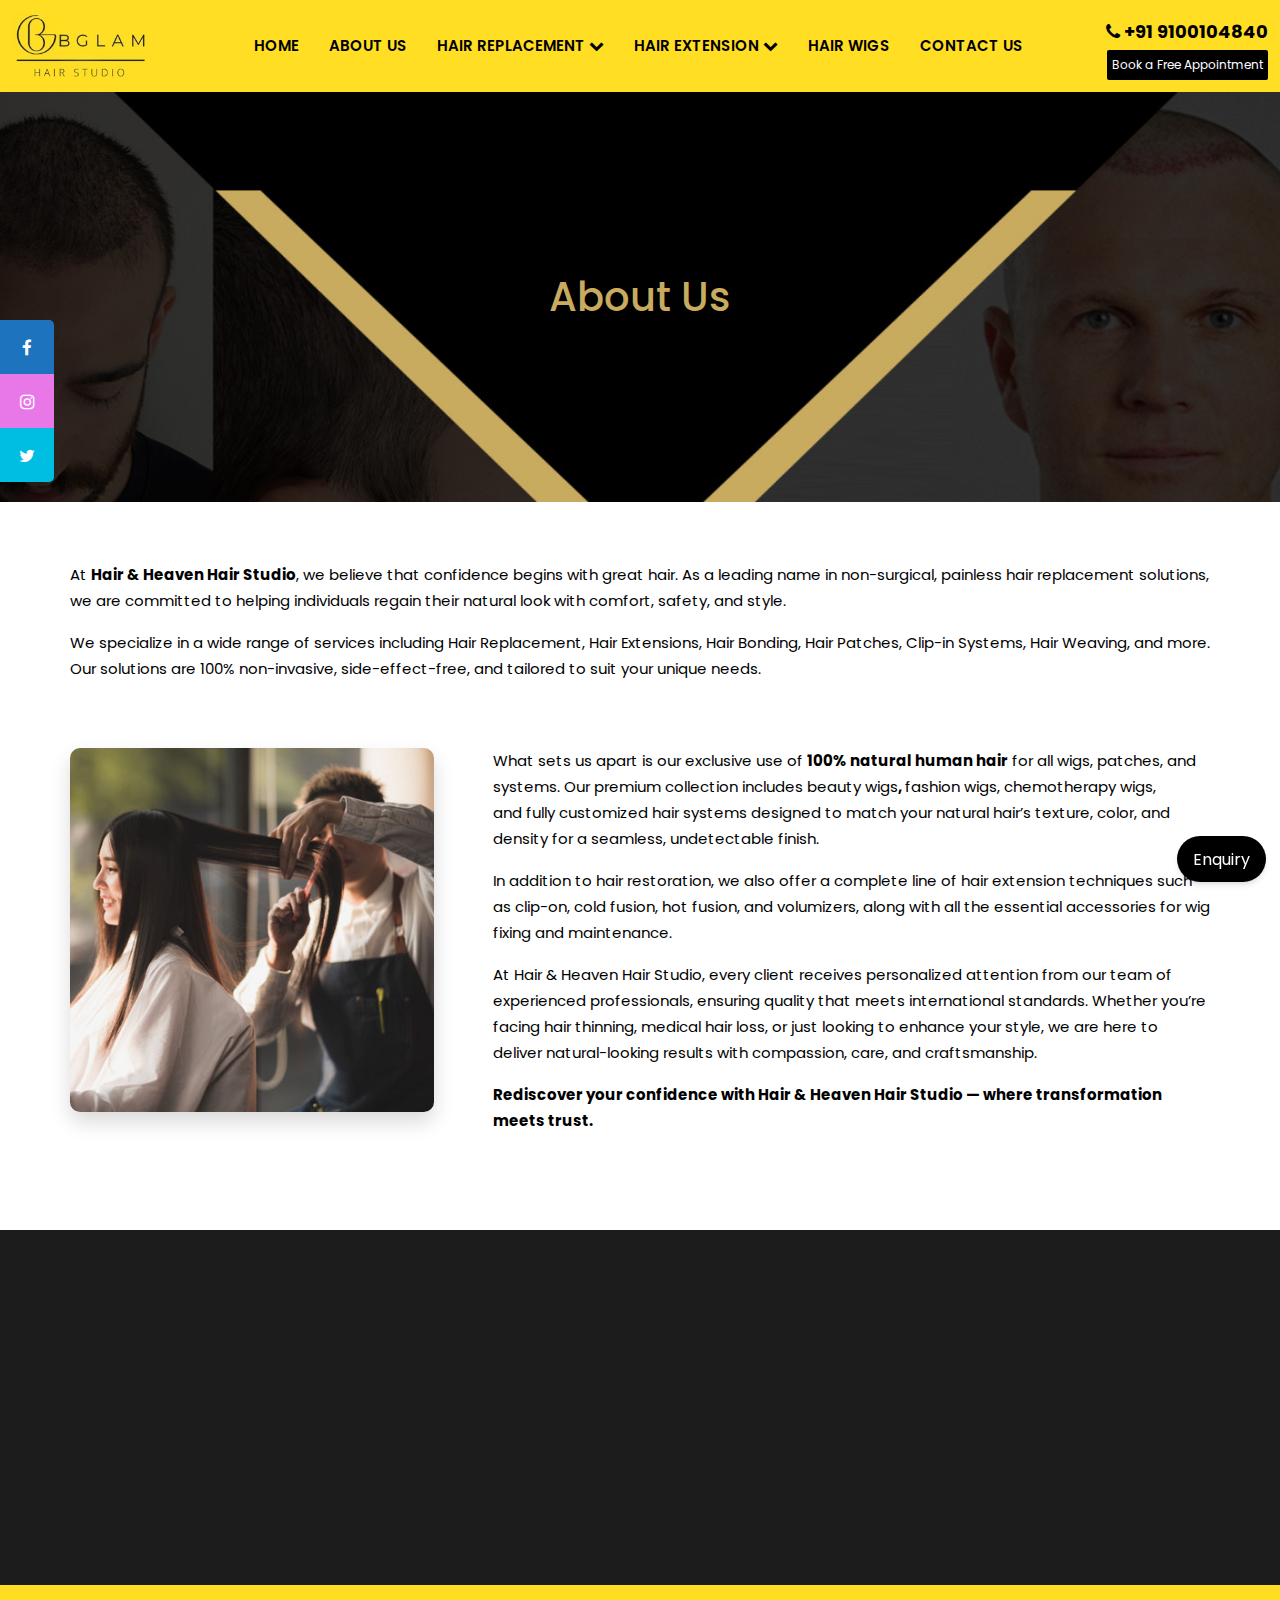
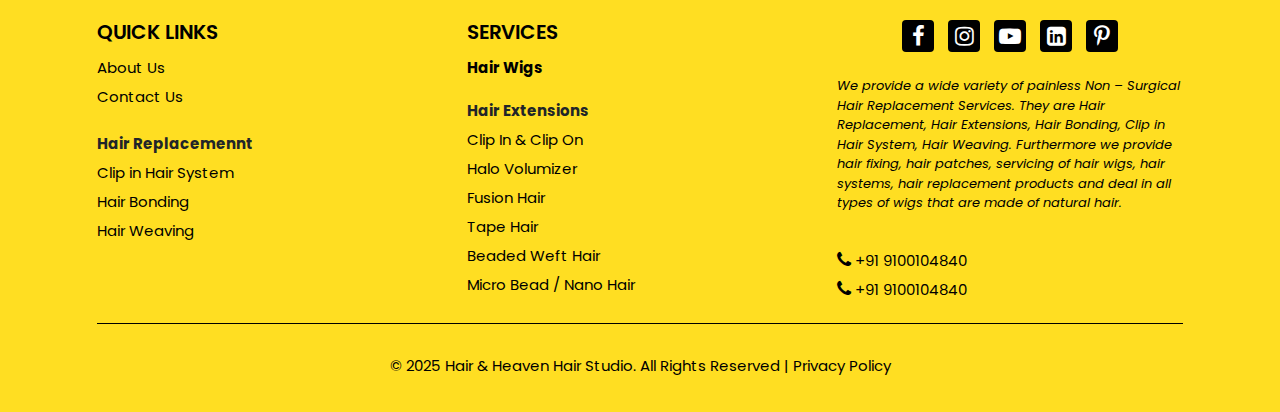
<file: aboutus.html>
<!DOCTYPE html>
<html lang="en">
<head>
    <meta charset="UTF-8">
    <meta name="viewport" content="width=device-width, initial-scale=1.0">
    <title>Hair Studio</title>
    <link href="https://cdn.jsdelivr.net/npm/bootstrap@5.2.3/dist/css/bootstrap.min.css" rel="stylesheet" crossorigin="anonymous">
    <link rel="stylesheet" href="css/style.css" type="text/css"/>
    <link href="https://fonts.googleapis.com/css2?family=Dancing+Script:wght@400..700&family=IBM+Plex+Sans:ital,wght@0,100..700;1,100..700&family=Inter:ital,opsz,wght@0,14..32,100..900;1,14..32,100..900&family=Lato:ital,wght@0,100;0,300;0,400;0,700;0,900;1,100;1,300;1,400;1,700;1,900&family=Mulish:ital,wght@0,200..1000;1,200..1000&family=PT+Sans:ital,wght@0,400;0,700;1,400;1,700&family=Poppins:ital,wght@0,100;0,200;0,300;0,400;0,500;0,600;0,700;0,800;0,900;1,100;1,200;1,300;1,400;1,500;1,600;1,700;1,800;1,900&display=swap" rel="stylesheet">
    <link rel="stylesheet" href="https://cdnjs.cloudflare.com/ajax/libs/font-awesome/4.7.0/css/font-awesome.css">
</head>
<body>
    <div>
        <!-- header section start -->
        <header>
            <nav class="navbar navbar-expand-lg bg-yellow nav_bar_list">
                <div class="container-fluid">
                    <a class="navbar-brand" href="#">
                        <img class="logo" src="./images/logo.png.webp"/>
                    </a>
                    <!-- <button class="navbar-toggler" type="button" data-bs-toggle="collapse" data-bs-target="#navbarSupportedContent" aria-controls="navbarSupportedContent" aria-expanded="false" aria-label="Toggle navigation">
                        <span class="navbar-toggler-icon"></span>
                    </button> -->
                    <div class="navbar-toggler nav_menu"  id="menu_btn">
                       <i class="fa fa-bars" aria-hidden="true"></i>
                    </div>
                    <div class="collapse navbar-collapse web_nav_bar" id="navbarSupportedContent">
                        <ul class="navbar-nav me-auto mb-2 mb-lg-0 nav_items" >
                            <li class="nav-item">
                                <a class="nav-link active" aria-current="page" href="index.html">Home</a>
                            </li>
                            <li class="nav-item">
                                <a class="nav-link" href="aboutus.html">About us</a>
                            </li>
                            
                            <li class="nav-item">
                                <a class="nav-link">Hair Replacement <i class="fa fa-chevron-down" aria-hidden="true"></i></a>
                                <ul class="submenu">
                                    <li><a href="clip-hair-system.html"> Clip in Hair System </a></li>
                                    <li><a href="hair-bonding.html"> Hair Bonding</a></li>
                                    <li><a href="hair-weaving.html"> Hair Weaving </a></li>
                                    <li><a href="hairpatch.html"> Hair patch </a></li>
                                </ul>
                            </li>
                            <li class="nav-item">
                                <a class="nav-link">Hair Extension <i class="fa fa-chevron-down" aria-hidden="true"></i></a>
                                <ul class="submenu">
                                    <li><a href="clip-clip-hair-extensions.html"> Clip in & Clip on Hair Extensions </a></li>
                                    <li><a href="hair-volumizer.html"> Hair Volumizer</a></li>
                                    <li><a href="fusion-hair-extensions.html"> Fusion Hair Extentions </a></li>
                                    <li><a href="tape-hair.html"> Tape Hair Extentions </a></li>
                                    <li><a href="beaded-weft-hair.html"> Beaded Weft Hair Extentions </a></li>
                                    <li><a href="micro-bead-nano-hair.html"> Micro Bead / Nano Hair Extensions </a></li>
                                </ul>
                            </li>
                            <li class="nav-item">
                                <a class="nav-link" href="hair-wigs.html">Hair Wigs</a>
                            </li>
                            <li class="nav-item">
                                <a class="nav-link" href="contactus.html">Contact Us</a>
                            </li>
                        </ul>
                        <div class="d_flex_booking ">
                            <div class="contact_number">
                                <a href="#"><i class="fa fa-phone" aria-hidden="true"></i> +91 9100104840</a>
                            </div>
                            <button class="btn book-outline-success" data-bs-toggle="modal" data-bs-target="#exampleModal" type="submit">Book a Free Appointment</button>
                        </div>
                    </div>
                </div>
            </nav>
            <!-- mobile_nav_bar -->
             <div class="mobile_nav_bar" >
                <div class="bg_box_position" id="nav_links">
                    <div class="mobile_navgiation_bar">
                        <ul>
                            <li class="mobile-nav-item">
                                <a class="mobile-nav-link active" href="index.html">Home</a>
                            </li>
                            <li class="nav-item">
                                <a class="mobile-nav-link" href="aboutus.html">About us</a>
                            </li>
                            <li class="nav-item">
                                <a class="mobile-nav-link nav_mobile_flex" onclick="hairreplacementAngle()" style="display: block;" >Hair Replacement
                                    <i class="fa fa-chevron-down toggle-icon hairreplacement-icon" aria-hidden="true"></i>
                                </a>
                                <ul class="mobiles_sub_menu" id="hairreplacementNavbar" style="display: none;">
                                    <li><a href="clip-hair-system.html"> Clip in Hair System </a></li>
                                    <li><a href="hair-bonding.html"> Hair Bonding</a></li>
                                    <li><a href="hair-weaving.html"> Hair Weaving </a></li>
                                    <li><a href="hairpatch.html"> Hair patch </a></li>
                                </ul>
                            </li>
                            <li class="nav-item">
                                <a class="mobile-nav-link nav_mobile_flex" onclick="hairextensionAngle()" style="display: block;">Hair Extension
                                    <i class="fa fa-chevron-down toggle-icon hairextension-icon" aria-hidden="true"></i>
                                </a>
                                <ul class="mobiles_sub_menu" id="hairextensionNavbar" style="display: none;">
                                    <li><a href="clip-clip-hair-extensions.html"> Clip in & Clip on Hair Extensions </a></li>
                                    <li><a href="hair-volumizer.html"> Hair Volumizer</a></li>
                                    <li><a href="fusion-hair-extensions.html"> Fusion Hair Extentions </a></li>
                                    <li><a href="tape-hair.html"> Tape Hair Extentions </a></li>
                                    <li><a href="beaded-weft-hair.html"> Beaded Weft Hair Extentions </a></li>
                                    <li><a href="micro-bead-nano-hair.html"> Micro Bead / Nano Hair Extensions </a></li>
                                </ul>
                            </li>
                            <li class="nav-item">
                                <a class="mobile-nav-link" href="hair-wigs.html">Hair Wigs</a>
                            </li>
                            <li class="nav-item">
                                <a class="mobile-nav-link" href="contactus.html">Contact Us</a>
                            </li>
                        </ul>

                        <div class="container-fluid">
                        <div class="row">
                            <div class="col-md-6 col-sm-6 col-lg-6">
                                <div class="text-center">
                                    <div class="contact_number">
                                        <a href="#"><i class="fa fa-phone" aria-hidden="true"></i> +91 9100104840</a>
                                    </div>
                                </div>
                            </div>
                            <div class="col-md-6 col-sm-6 col-lg-6">
                                <div class="text-center">
                                     <button class="btn book-outline-success" data-bs-toggle="modal" data-bs-target="#exampleModal" type="submit">Book a Free Appointment</button>
                                </div>
                            </div>
                        </div>
                        </div>
                    </div>
                </div>
                
            </div>
            <!-- mobile_nav_bar -->




            <!-- model popup -->
            <div class="modal fade" id="exampleModal" tabindex="-1" aria-labelledby="exampleModalLabel" aria-hidden="true">
                <div class="modal-dialog modal-dialog-centered" style="max-width: 695px;">
                    <div class="modal-content">
                        <button type="button" class="btn-close close-button" data-bs-dismiss="modal" aria-label="Close"></button>
                        <div class="modal-body">
                            <div class="bg-yellow model_space_pop">
                                <div class="elementor-widget-wrap">
                                    <h2 class="elementor-heading-title mobile-color-input">Book a Completely Free and Confidential Consultation</h2>
                                    <div class="from_section">
                                        <div class="input_space elementor-widget">
                                            <input type="text" placeholder="Full Name"/>
                                        </div>
                                        <div class="input_space elementor-widget">
                                            <input type="text" placeholder="Phone Number"/>
                                        </div>
                                        <div class="input_space elementor-widget">
                                            <input type="text" placeholder="Email"/>
                                        </div>
                                        <div class="text-center">
                                            <button class="submit_from" style="width: 200px;margin-top: 20px;">Submit</button>
                                        </div>
                                    </div>
                                </div>
                            </div>
                          
                        </div>
                    </div>
                </div>
            </div>
            <!-- model popup -->
        </header>
        
        
        <!-- header section end -->

        <!-- sticky social icons -->
        <div class="sticky-social-icons design-rounded alignment-left with-animation hide-in-mobile">
            <ul>
                <li class="fab-fa-facebook-f">
                    <a href="https://www.facebook.com/BglamHairStudio1" target="_blank" class="fa-fa-facebook-f"><i class="fa fa-facebook"></i>
                    </a>
                </li>
                <li class="fab-fa-instagram">
                    <a href="https://www.instagram.com/hair_heaven06/?utm_source=qr&igsh=MTh5cjh5N2kzZzZrZw%3D%3D#" target="_blank" class="fa-fa-instagram"><i class="fa fa-instagram"></i>
                    </a>
                </li>
                <li class="fab-fa-twitter">
                    <a href="https://twitter.com/BGlamHairStudi1" target="_blank" class="fa-fa-twitter"><i class="fa fa-twitter"></i></a>
                </li>
            </ul>
        </div>
        <!-- sticky social icons -->

        <!-- banner-curosel-start -->
        <div class="background-video-container flex-d center-justify">
            <div class="elementor-section-banner">
                <div class="flex-d center-justify center-align h-100">
                    <h2 class="eles-heading-title">About Us</h2>
                </div>
            </div>
        </div>
        <div class="elementor-element-jk3232">
            <div class="elementor-section-boxed elementor_auto">
                <div class="top-elementor-element">
                    <p class="elementor-widget-p">At <strong>Hair & Heaven Hair Studio</strong>, we believe that confidence begins with great hair. As a leading name in non-surgical, painless hair replacement solutions, we are committed to helping individuals regain their natural look with comfort, safety, and style.</p>
                    <p class="elementor-widget-p">We specialize in a wide range of services including Hair Replacement, Hair Extensions, Hair Bonding, Hair Patches, Clip-in Systems, Hair Weaving, and more. Our solutions are 100% non-invasive, side-effect-free, and tailored to suit your unique needs.</p>
                </div>
                <div class="elementor-element-jkc4">
                    <div class="row">
                        <div class="col-md-6 col-sm-6 col-lg-4">
                            <div class="common_img_hairs">
                                <img class="w-100" src="images/about.jpg" />
                            </div>
                        </div>
                        <div class="col-md-6 col-sm-6 col-lg-8">
                            <div class="eleme-element-populated">
                                <p class="elementor-widget-p">What sets us apart is our exclusive use of <strong>100% natural human hair</strong> for all wigs, patches, and systems. Our premium collection includes beauty wigs<strong>, </strong>fashion wigs, chemotherapy wigs, and&nbsp;fully customized hair systems designed to match your natural hair’s texture, color, and density for a seamless, undetectable finish.</p>
                                <p class="elementor-widget-p">In addition to hair restoration, we also offer a complete line of hair extension techniques such as clip-on, cold fusion, hot fusion, and volumizers, along with all the essential accessories for wig fixing and maintenance.</p>
                                <p class="elementor-widget-p">At Hair & Heaven Hair Studio, every client receives personalized attention from our team of experienced professionals, ensuring quality that meets international standards. Whether you’re facing hair thinning, medical hair loss, or just looking to enhance your style, we are here to deliver natural-looking results with compassion, care, and craftsmanship.</p>
                                <p class="elementor-widget-p"><strong>Rediscover your confidence with Hair & Heaven Hair Studio — where transformation meets trust.</strong></p>
                            </div>
                        </div>
                    </div>
                </div>
            </div>
        </div>
    
        <!-- map content start -->
         <div class="map_content_bg">
            <div class="container-fluid">
                <div class="row">
                    <div class="col-md-12">
                        <div>
                            <div>
                                <iframe src="https://www.google.com/maps/embed?pb=!1m18!1m12!1m3!1d3806.7039538288905!2d78.45057059999999!3d17.4259894!2m3!1f0!2f0!3f0!3m2!1i1024!2i768!4f13.1!3m3!1m2!1s0x3bcb976b6808649b%3A0x3e1892df812c3f3!2sHair%20%26%20Heaven%20Hair%20Studio!5e0!3m2!1sen!2sin!4v1748847566369!5m2!1sen!2sin" 
                                width="100%"  height="300px" allowfullscreen="" loading="lazy" referrerpolicy="no-referrer-when-downgrade" title="Hair & Heaven Hair Studio 6-3-354, Nagarjuna Cir Rd, Mothi Nagar, Dwarakapuri, Punjagutta, Hyderabad, Telangana 500082" aria-label="Hair & Heaven Hair Studio - Hyderabad, Telangana" ></iframe>
                            </div>
                        </div>
                    </div>
                </div>
            </div>
         </div>
        <!-- map content end -->
        <!-- footer section start -->
        <div class="footer-bg">
            <div class="elementor-section-boxed elementor_auto">
                <div class="footer-space-top">
                    <div class="container-fluid">
                    <div class="row">
                        <div class="col-md-4 col-lg-4 col-sm-6">
                            <div class="footer_widget_text">
                                <h2 class="footer-size-default">Quick Links</h2>
                                <div>
                                    <ul class="list-unstyled">
                                        <li><a href="aboutus.html">About Us</a></li>
                                        <li><a href="contactus.html">Contact Us</a></li>
                                    </ul>
                                </div>
                                <div style="padding-top: 18px;">
                                    <ul class="list-unstyled">
                                        <li><a><strong>Hair Replacemennt</strong></a></li>
                                        <li><a href="clip-hair-system.html">Clip in Hair System</a></li>
                                        <li><a href="hair-bonding.html">Hair Bonding</a></li>
                                        <li><a href="hair-weaving.html">Hair Weaving</a></li>
                                    </ul>
                                </div>
                            </div>
                        </div>
                        <div class="col-md-4 col-lg-4 col-sm-6">
                            <div class="footer_widget_text">
                                <h2 class="footer-size-default">Services</h2>
                                <div>
                                    <ul class="list-unstyled">
                                        <li><a href="hair-wigs.html"><strong>Hair Wigs</strong></a></li>
                                        <li style="padding-top: 14px;"><a><strong>Hair Extensions</strong></a></li>
                                        <li><a href="clip-clip-hair-extensions.html">Clip In & Clip On</a></li>
                                        <li><a href="hair-volumizer.html">Halo Volumizer</a></li>
                                        <li><a href="fusion-hair-extensions.html">Fusion Hair</a></li>
                                        <li><a href="tape-hair.html">Tape Hair</a></li>
                                        <li><a href="beaded-weft-hair.html">Beaded Weft Hair</a></li>
                                        <li><a href="micro-bead-nano-hair.html">Micro Bead / Nano Hair</a></li>
                                    </ul>
                                </div>
                                <!-- <div style="padding-top: 18px;">
                                    <ul class="list-unstyled">
                                        
                                    </ul>
                                </div> -->
                            </div>
                        </div>
                        <div class="col-md-4 col-lg-4 col-sm-6">
                            <div>
                                <div class="text-center">
                                    <div class="social-icons">
                                        <a href="#"  title="facebook"> 
                                            <i class="fa fa-facebook" aria-hidden="true"></i>
                                        </a>
                                        <a href="#" title="instagram">  
                                            <i class="fa fa-instagram" aria-hidden="true"></i>
                                        </a>
                                        <a href="#" title="youtube">
                                            <i class="fa fa-youtube-play" aria-hidden="true"></i>
                                        </a>
                                        <a href="#" title="linkedin">
                                            <i class="fa fa-linkedin-square" aria-hidden="true"></i>
                                        </a>
                                        <a href="#" title="pinterest">
                                            <i class="fa fa-pinterest-p" aria-hidden="true"></i>
                                        </a>
                                    </div>
                                </div>
                                <p class="we_provide_text">We provide a wide variety of painless Non – Surgical Hair Replacement Services. They are Hair Replacement, Hair Extensions, Hair Bonding, Clip in Hair System, Hair Weaving. Furthermore we provide hair fixing, hair patches, servicing of hair wigs, hair systems, hair replacement products and deal in all types of wigs that are made of natural hair.</p>
                                <div class="call_log_footer">
                                    <ul>
                                        <li>
                                            <a href="#"><i class="fa fa-phone" aria-hidden="true"></i> <span>+91 9100104840</span></a>
                                        </li>
                                        <li>
                                            <a href="#"><i class="fa fa-phone" aria-hidden="true"></i> <span>+91 9100104840</span></a>
                                        </li>
                                    </ul>
                                </div>
                            </div>
                        </div>
                    </div>
                    <hr>
                    <div class="text-center">
                        <p class="copy_right_text">© 2025 Hair & Heaven Hair Studio. All Rights Reserved | Privacy Policy</p>
                    </div>
                    </div>
                </div>
            </div>
        </div>
        <!-- footer section end -->

        <!-- enqury section -->
         <button class="enqury_btn position_enqury" type="button" data-bs-toggle="offcanvas" data-bs-target="#offcanvasRight" aria-controls="offcanvasRight">Enquiry</button>
         <div class="offcanvas offcanvas-end" tabindex="-1" id="offcanvasRight" aria-labelledby="offcanvasRightLabel">
            <div class="offcanvas-header">
                <h2 style="padding-bottom: 0px;margin: 0;" class="elementor-heading-title">Book a Completely Confidential Consultation</h2>
                <button type="button" class="btn-close" data-bs-dismiss="offcanvas" aria-label="Close"></button>
            </div>
            <div class="offcanvas-body">
                <div class="elementor-widget-wrap">
                    
                    <div class="from_section">
                        <div class="input_space elementor-widget">
                            <input type="text" placeholder="Full Name"/>
                        </div>
                        <div class="input_space elementor-widget">
                            <input type="text" placeholder="Phone Number"/>
                        </div>
                        <div class="input_space elementor-widget">
                            <input type="text" placeholder="Email"/>
                        </div>
                        <div class="input_space elementor-widget">
                            <input type="text" placeholder="Location"/>
                        </div>
                        <div class="text-left">
                            <button class="submit_from" style="width: 200px;margin-top: 20px;">Submit</button>
                        </div>
                    </div>
                </div>
            </div>
        </div>
        <!-- enqury section -->

    </div>
    <script src="https://code.jquery.com/jquery-3.6.0.min.js"></script>
    <script src="https://cdn.jsdelivr.net/npm/bootstrap@5.2.3/dist/js/bootstrap.bundle.min.js" crossorigin="anonymous"></script>

    <script>
        const menuBtn = document.getElementById('menu_btn');
        const navLinks = document.getElementById('nav_links');
        const menuIcon = menuBtn.querySelector('i');

        menuBtn.addEventListener('click', () => {
            navLinks.classList.toggle('open');
            
            const isOpen = navLinks.classList.contains('open');
            menuIcon.setAttribute('class', isOpen ? 'fa fa-times' : 'fa fa-bars');
        });
    </script>


   <script>
        const hairreplacementNavbar = document.getElementById('hairreplacementNavbar');
        const hairextensionNavbar = document.getElementById('hairextensionNavbar');
        const hairreplacementIcon = document.querySelector('.hairreplacement-icon');
        const hairextensionIcon = document.querySelector('.hairextension-icon');

        let isHairReplacementVisible = false;
        let isHairExtensionVisible = false;

        function hairreplacementAngle() {
            isHairReplacementVisible = !isHairReplacementVisible;

            if (isHairReplacementVisible) {
            hairreplacementNavbar.style.display = 'block';
            hairreplacementIcon.classList.add('rotate-up');
            if (isHairExtensionVisible) {
                isHairExtensionVisible = false;
                hairextensionNavbar.style.display = 'none';
                hairextensionIcon.classList.remove('rotate-up');
            }
            } else {
            hairreplacementNavbar.style.display = 'none';
            hairreplacementIcon.classList.remove('rotate-up');
            }
        }

        function hairextensionAngle() {
            isHairExtensionVisible = !isHairExtensionVisible;

            if (isHairExtensionVisible) {
            hairextensionNavbar.style.display = 'block';
            hairextensionIcon.classList.add('rotate-up');
            if (isHairReplacementVisible) {
                isHairReplacementVisible = false;
                hairreplacementNavbar.style.display = 'none';
                hairreplacementIcon.classList.remove('rotate-up');
            }
            } else {
            hairextensionNavbar.style.display = 'none';
            hairextensionIcon.classList.remove('rotate-up');
            }
        }
    </script>

    
</body>
</html>
</file>
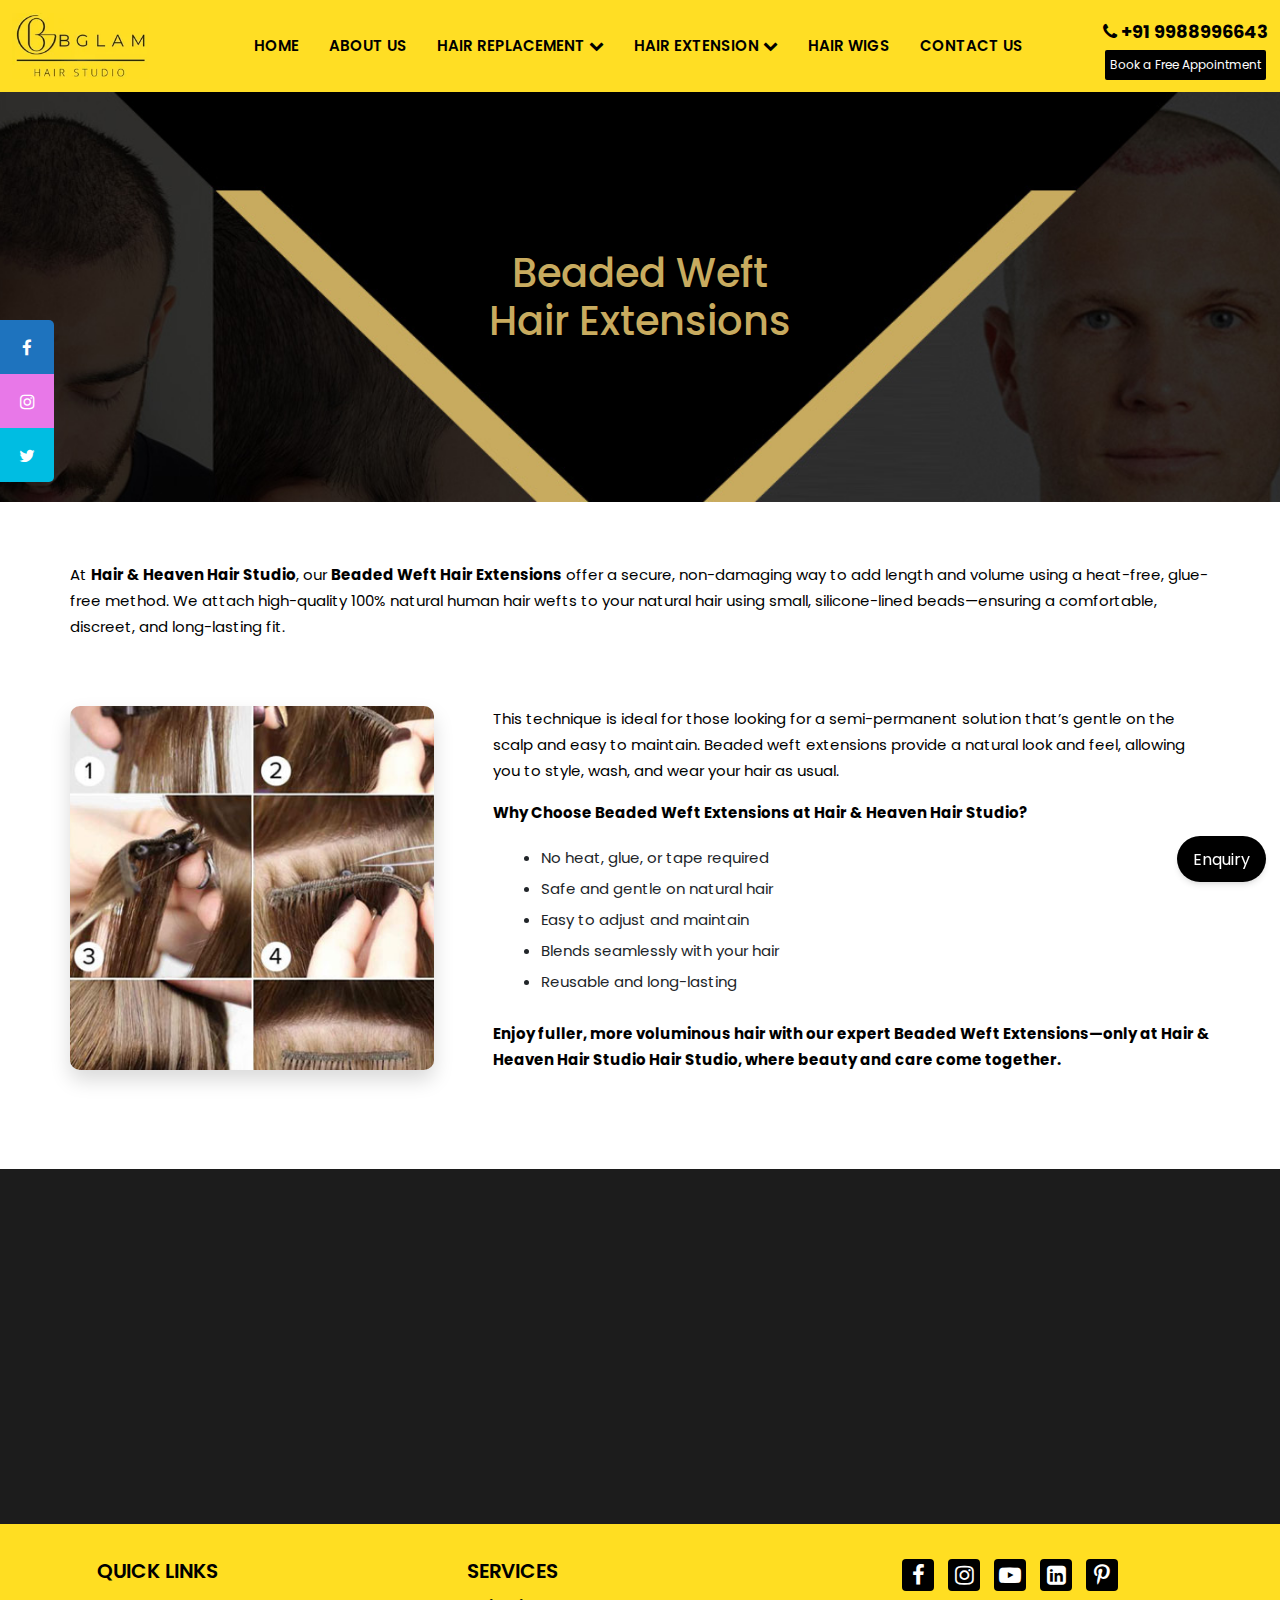
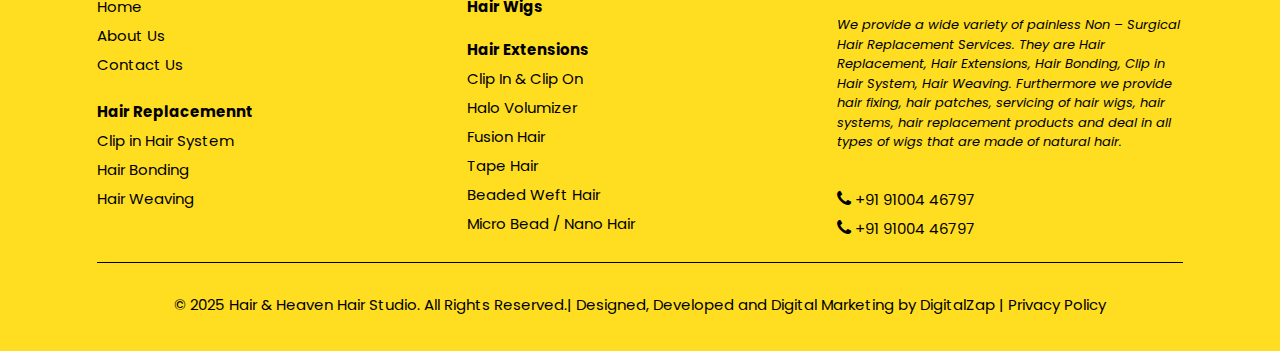
<file: beaded-weft-hair.html>
<!DOCTYPE html>
<html lang="en">
<head>
    <meta charset="UTF-8">
    <meta name="viewport" content="width=device-width, initial-scale=1.0">
    <title>Hair Studio</title>
    <link href="https://cdn.jsdelivr.net/npm/bootstrap@5.2.3/dist/css/bootstrap.min.css" rel="stylesheet" crossorigin="anonymous">
    <link rel="stylesheet" href="css/style.css" type="text/css"/>
    <link href="https://fonts.googleapis.com/css2?family=Dancing+Script:wght@400..700&family=IBM+Plex+Sans:ital,wght@0,100..700;1,100..700&family=Inter:ital,opsz,wght@0,14..32,100..900;1,14..32,100..900&family=Lato:ital,wght@0,100;0,300;0,400;0,700;0,900;1,100;1,300;1,400;1,700;1,900&family=Mulish:ital,wght@0,200..1000;1,200..1000&family=PT+Sans:ital,wght@0,400;0,700;1,400;1,700&family=Poppins:ital,wght@0,100;0,200;0,300;0,400;0,500;0,600;0,700;0,800;0,900;1,100;1,200;1,300;1,400;1,500;1,600;1,700;1,800;1,900&display=swap" rel="stylesheet">
    <link rel="stylesheet" href="https://cdnjs.cloudflare.com/ajax/libs/font-awesome/4.7.0/css/font-awesome.css">
</head>
<body>
    <div>
        <!-- header section start -->
        <header>
            <nav class="navbar navbar-expand-lg bg-yellow nav_bar_list">
                <div class="container-fluid">
                    <a class="navbar-brand" href="#">
                        <img class="logo" src="./images/logo.png.webp"/>
                    </a>
                    <!-- <button class="navbar-toggler" type="button" data-bs-toggle="collapse" data-bs-target="#navbarSupportedContent" aria-controls="navbarSupportedContent" aria-expanded="false" aria-label="Toggle navigation">
                        <span class="navbar-toggler-icon"></span>
                    </button> -->
                    <div class="navbar-toggler nav_menu"  id="menu_btn">
                       <i class="fa fa-bars" aria-hidden="true"></i>
                    </div>
                    <div class="collapse navbar-collapse web_nav_bar" id="navbarSupportedContent">
                        <ul class="navbar-nav me-auto mb-2 mb-lg-0 nav_items" >
                            <li class="nav-item">
                                <a class="nav-link active" aria-current="page" href="index.html">Home</a>
                            </li>
                            <li class="nav-item">
                                <a class="nav-link" href="aboutus.html">About us</a>
                            </li>
                            
                            <li class="nav-item">
                                <a class="nav-link">Hair Replacement <i class="fa fa-chevron-down" aria-hidden="true"></i></a>
                                <ul class="submenu">
                                    <li><a href="clip-hair-system.html"> Clip in Hair System </a></li>
                                    <li><a href="hair-bonding.html"> Hair Bonding</a></li>
                                    <li><a href="hair-weaving.html"> Hair Weaving </a></li>
                                    <li><a href="hairpatch.html"> Hair patch </a></li>
                                </ul>
                            </li>
                            <li class="nav-item">
                                <a class="nav-link">Hair Extension <i class="fa fa-chevron-down" aria-hidden="true"></i></a>
                                <ul class="submenu">
                                    <li><a href="clip-clip-hair-extensions.html"> Clip in & Clip on Hair Extensions </a></li>
                                    <li><a href="hair-volumizer.html"> Hair Volumizer</a></li>
                                    <li><a href="fusion-hair-extensions.html"> Fusion Hair Extentions </a></li>
                                    <li><a href=""> Tape Hair Extentions </a></li>
                                    <li><a href="beaded-weft-hair.html"> Beaded Weft Hair Extentions </a></li>
                                    <li><a href="micro-bead-nano-hair.html"> Micro Bead / Nano Hair Extensions </a></li>
                                </ul>
                            </li>
                            <li class="nav-item">
                                <a class="nav-link" href="hair-wigs.html">Hair Wigs</a>
                            </li>
                            <li class="nav-item">
                                <a class="nav-link" href="contactus.html">Contact Us</a>
                            </li>
                        </ul>
                        <div class="d_flex_booking ">
                            <div class="contact_number">
                                <a href="#"><i class="fa fa-phone" aria-hidden="true"></i> +91 9988996643</a>
                            </div>
                            <button class="btn book-outline-success" data-bs-toggle="modal" data-bs-target="#exampleModal" type="submit">Book a Free Appointment</button>
                        </div>
                    </div>
                </div>
            </nav>
            <!-- mobile_nav_bar -->
             <div class="mobile_nav_bar" >
                <div class="bg_box_position" id="nav_links">
                    <div class="mobile_navgiation_bar">
                        <ul>
                            <li class="mobile-nav-item">
                                <a class="mobile-nav-link active" href="index.html">Home</a>
                            </li>
                            <li class="nav-item">
                                <a class="mobile-nav-link" href="aboutus.html">About us</a>
                            </li>
                            <li class="nav-item">
                                <a class="mobile-nav-link nav_mobile_flex" onclick="hairreplacementAngle()" style="display: block;" >Hair Replacement
                                    <i class="fa fa-chevron-down toggle-icon hairreplacement-icon" aria-hidden="true"></i>
                                </a>
                                <ul class="mobiles_sub_menu" id="hairreplacementNavbar" style="display: none;">
                                    <li><a href="clip-hair-system.html"> Clip in Hair System </a></li>
                                    <li><a href="hair-bonding.html"> Hair Bonding</a></li>
                                    <li><a href="hair-weaving.html"> Hair Weaving </a></li>
                                    <li><a href="hairpatch.html"> Hair patch </a></li>
                                </ul>
                            </li>
                            <li class="nav-item">
                                <a class="mobile-nav-link nav_mobile_flex" onclick="hairextensionAngle()" style="display: block;">Hair Extension
                                    <i class="fa fa-chevron-down toggle-icon hairextension-icon" aria-hidden="true"></i>
                                </a>
                                <ul class="mobiles_sub_menu" id="hairextensionNavbar" style="display: none;">
                                    <li><a href="clip-clip-hair-extensions.html"> Clip in & Clip on Hair Extensions </a></li>
                                    <li><a href="hair-volumizer.html"> Hair Volumizer</a></li>
                                    <li><a href="fusion-hair-extensions.html"> Fusion Hair Extentions </a></li>
                                    <li><a href=""> Tape Hair Extentions </a></li>
                                    <li><a href="beaded-weft-hair.html"> Beaded Weft Hair Extentions </a></li>
                                    <li><a href="micro-bead-nano-hair.html"> Micro Bead / Nano Hair Extensions </a></li>
                                </ul>
                            </li>
                            <li class="nav-item">
                                <a class="mobile-nav-link" href="#">Hair Wigs</a>
                            </li>
                            <li class="nav-item">
                                <a class="mobile-nav-link" href="#">Contact Us</a>
                            </li>
                        </ul>

                        <div class="container-fluid">
                        <div class="row">
                            <div class="col-md-6 col-sm-6 col-lg-6">
                                <div class="text-center">
                                    <div class="contact_number">
                                        <a href="#"><i class="fa fa-phone" aria-hidden="true"></i> +91 9988996643</a>
                                    </div>
                                </div>
                            </div>
                            <div class="col-md-6 col-sm-6 col-lg-6">
                                <div class="text-center">
                                     <button class="btn book-outline-success" data-bs-toggle="modal" data-bs-target="#exampleModal" type="submit">Book a Free Appointment</button>
                                </div>
                            </div>
                        </div>
                        </div>
                    </div>
                </div>
                
            </div>
            <!-- mobile_nav_bar -->




            <!-- model popup -->
            <div class="modal fade" id="exampleModal" tabindex="-1" aria-labelledby="exampleModalLabel" aria-hidden="true">
                <div class="modal-dialog modal-dialog-centered" style="max-width: 695px;">
                    <div class="modal-content">
                        <button type="button" class="btn-close close-button" data-bs-dismiss="modal" aria-label="Close"></button>
                        <div class="modal-body">
                            <div class="bg-yellow model_space_pop">
                                <div class="elementor-widget-wrap">
                                    <h2 class="elementor-heading-title mobile-color-input">Book a Completely Free and Confidential Consultation</h2>
                                    <div class="from_section">
                                        <div class="input_space elementor-widget">
                                            <input type="text" placeholder="Full Name"/>
                                        </div>
                                        <div class="input_space elementor-widget">
                                            <input type="text" placeholder="Phone Number"/>
                                        </div>
                                        <div class="input_space elementor-widget">
                                            <input type="text" placeholder="Email"/>
                                        </div>
                                        <div class="text-center">
                                            <button class="submit_from" style="width: 200px;margin-top: 20px;">Submit</button>
                                        </div>
                                    </div>
                                </div>
                            </div>
                          
                        </div>
                    </div>
                </div>
            </div>
            <!-- model popup -->
        </header>
        
        <!-- header section end -->

        <!-- sticky social icons -->
        <div class="sticky-social-icons design-rounded alignment-left with-animation hide-in-mobile">
            <ul>
                <li class="fab-fa-facebook-f">
                    <a href="https://www.facebook.com/BglamHairStudio1" target="_blank" class="fa-fa-facebook-f"><i class="fa fa-facebook"></i>
                    </a>
                </li>
                <li class="fab-fa-instagram">
                    <a href="https://www.instagram.com/bglam_hairstudio_official/" target="_blank" class="fa-fa-instagram"><i class="fa fa-instagram"></i>
                    </a>
                </li>
                <li class="fab-fa-twitter">
                    <a href="https://twitter.com/BGlamHairStudi1" target="_blank" class="fa-fa-twitter"><i class="fa fa-twitter"></i></a>
                </li>
            </ul>
        </div>
        <!-- sticky social icons -->

        <!-- banner-curosel-start -->
        <div class="background-video-container flex-d center-justify">
            <div class="elementor-section-banner">
                <div class="flex-d center-justify center-align h-100">
                    <h2 class="eles-heading-title">Beaded Weft <br> Hair Extensions</h2>
                </div>
            </div>
        </div>
        <div class="elementor-element-jk3232">
            <div class="elementor-section-boxed elementor_auto">
                <div class="top-elementor-element">
                    <p class="elementor-widget-p">At <strong>Hair & Heaven Hair Studio</strong>, our <strong>Beaded Weft Hair Extensions</strong> offer a secure, non-damaging way to add length and volume using a heat-free, glue-free method. We attach high-quality 100% natural human hair wefts to your natural hair using small, silicone-lined beads—ensuring a comfortable, discreet, and long-lasting fit.</p>
                </div>
                <div class="elementor-element-jkc4">
                    <div class="row">
                        <div class="col-md-6 col-sm-6 col-lg-4">
                            <div class="common_img_hairs">
                                <img class="w-100" src="images/beaded-weft.jpg" />
                            </div>
                        </div>
                        <div class="col-md-6 col-sm-6 col-lg-8">
                            <div class="eleme-element-populated">
                                <p class="elementor-widget-p">This technique is ideal for those looking for a semi-permanent solution that’s gentle on the scalp and easy to maintain. Beaded weft extensions provide a natural look and feel, allowing you to style, wash, and wear your hair as usual.</p>
                                <p class="elementor-widget-p"><strong>Why Choose Beaded Weft Extensions at Hair & Heaven Hair Studio?</strong></p>
                                <div class="elementor-section-subnav">
                                    <ul>
                                        <li>No heat, glue, or tape required</li>
                                        <li>Safe and gentle on natural hair</li>
                                        <li>Easy to adjust and maintain</li>
                                        <li>Blends seamlessly with your hair</li>
                                        <li>Reusable and long-lasting</li>
                                    </ul>
                                </div>
                                <p class="elementor-widget-p"><strong>Enjoy fuller, more voluminous hair with our expert Beaded Weft Extensions—only at Hair & Heaven Hair Studio Hair Studio, where beauty and care come together.</strong></p>
                            </div>
                        </div>
                    </div>
                </div>
            </div>
        </div>
    
        <!-- map content start -->
         <div class="map_content_bg">
            <div class="container-fluid">
                <div class="row">
                    <div class="col-md-4">
                        <div>
                            <div>
                                <iframe src="https://www.google.com/maps/embed?pb=!1m18!1m12!1m3!1d3806.7039538288905!2d78.45057059999999!3d17.4259894!2m3!1f0!2f0!3f0!3m2!1i1024!2i768!4f13.1!3m3!1m2!1s0x3bcb976b6808649b%3A0x3e1892df812c3f3!2sHair%20%26%20Heaven%20Hair%20Studio!5e0!3m2!1sen!2sin!4v1748847566369!5m2!1sen!2sin" 
                                width="100%"  height="300px" allowfullscreen="" loading="lazy" referrerpolicy="no-referrer-when-downgrade" title="Hair & Heaven Hair Studio 6-3-354, Nagarjuna Cir Rd, Mothi Nagar, Dwarakapuri, Punjagutta, Hyderabad, Telangana 500082" aria-label="Hair & Heaven Hair Studio - Hyderabad, Telangana" ></iframe>
                            </div>
                        </div>
                    </div>
                    <div class="col-md-4">
                        <div>
                            <div>
                                <iframe src="https://www.google.com/maps/embed?pb=!1m18!1m12!1m3!1d3806.7039538288905!2d78.45057059999999!3d17.4259894!2m3!1f0!2f0!3f0!3m2!1i1024!2i768!4f13.1!3m3!1m2!1s0x3bcb976b6808649b%3A0x3e1892df812c3f3!2sHair%20%26%20Heaven%20Hair%20Studio!5e0!3m2!1sen!2sin!4v1748847566369!5m2!1sen!2sin" 
                                width="100%"  height="300px" allowfullscreen="" loading="lazy" referrerpolicy="no-referrer-when-downgrade" title="Hair & Heaven Hair Studio 6-3-354, Nagarjuna Cir Rd, Mothi Nagar, Dwarakapuri, Punjagutta, Hyderabad, Telangana 500082" aria-label="Hair & Heaven Hair Studio - Hyderabad, Telangana" ></iframe>
                            </div>
                        </div>
                    </div>
                    <div class="col-md-4">
                        <div>
                            <div>
                                <iframe src="https://www.google.com/maps/embed?pb=!1m18!1m12!1m3!1d3806.7039538288905!2d78.45057059999999!3d17.4259894!2m3!1f0!2f0!3f0!3m2!1i1024!2i768!4f13.1!3m3!1m2!1s0x3bcb976b6808649b%3A0x3e1892df812c3f3!2sHair%20%26%20Heaven%20Hair%20Studio!5e0!3m2!1sen!2sin!4v1748847566369!5m2!1sen!2sin" 
                                width="100%"  height="300px" allowfullscreen="" loading="lazy" referrerpolicy="no-referrer-when-downgrade" title="Hair & Heaven Hair Studio 6-3-354, Nagarjuna Cir Rd, Mothi Nagar, Dwarakapuri, Punjagutta, Hyderabad, Telangana 500082" aria-label="Hair & Heaven Hair Studio - Hyderabad, Telangana" ></iframe>
                            </div>
                        </div>
                    </div>
                </div>
            </div>
         </div>
        <!-- map content end -->
        <!-- footer section start -->
        <div class="footer-bg">
            <div class="elementor-section-boxed elementor_auto">
                <div class="footer-space-top">
                    <div class="container-fluid">
                    <div class="row">
                        <div class="col-md-4 col-lg-4 col-sm-6">
                            <div class="footer_widget_text">
                                <h2 class="footer-size-default">Quick Links</h2>
                                <div>
                                    <ul class="list-unstyled">
                                        <li><a href="#">Home</a></li>
                                        <li><a href="#">About Us</a></li>
                                        <li><a href="#">Contact Us</a></li>
                                    </ul>
                                </div>
                                <div style="padding-top: 18px;">
                                    <ul class="list-unstyled">
                                        <li><a href="#"><strong>Hair Replacemennt</strong></a></li>
                                        <li><a href="#">Clip in Hair System</a></li>
                                        <li><a href="#">Hair Bonding</a></li>
                                        <li><a href="#">Hair Weaving</a></li>
                                    </ul>
                                </div>
                            </div>
                        </div>
                        <div class="col-md-4 col-lg-4 col-sm-6">
                            <div class="footer_widget_text">
                                <h2 class="footer-size-default">Services</h2>
                                <div>
                                    <ul class="list-unstyled">
                                        <li><a href="#"><strong>Hair Wigs</strong></a></li>
                                        <li style="padding-top: 14px;"><a href="#"><strong>Hair Extensions</strong></a></li>
                                        <li><a href="#">Clip In & Clip On</a></li>
                                        <li><a href="#">Halo Volumizer</a></li>
                                        <li><a href="#">Fusion Hair</a></li>
                                        <li><a href="#">Tape Hair</a></li>
                                        <li><a href="#">Beaded Weft Hair</a></li>
                                        <li><a href="#">Micro Bead / Nano Hair</a></li>
                                    </ul>
                                </div>
                                <!-- <div style="padding-top: 18px;">
                                    <ul class="list-unstyled">
                                        
                                    </ul>
                                </div> -->
                            </div>
                        </div>
                        <div class="col-md-4 col-lg-4 col-sm-6">
                            <div>
                                <div class="text-center">
                                    <div class="social-icons">
                                        <a href="#"  title="facebook"> 
                                            <i class="fa fa-facebook" aria-hidden="true"></i>
                                        </a>
                                        <a href="#" title="instagram">  
                                            <i class="fa fa-instagram" aria-hidden="true"></i>
                                        </a>
                                        <a href="#" title="youtube">
                                            <i class="fa fa-youtube-play" aria-hidden="true"></i>
                                        </a>
                                        <a href="#" title="linkedin">
                                            <i class="fa fa-linkedin-square" aria-hidden="true"></i>
                                        </a>
                                        <a href="#" title="pinterest">
                                            <i class="fa fa-pinterest-p" aria-hidden="true"></i>
                                        </a>
                                    </div>
                                </div>
                                <p class="we_provide_text">We provide a wide variety of painless Non – Surgical Hair Replacement Services. They are Hair Replacement, Hair Extensions, Hair Bonding, Clip in Hair System, Hair Weaving. Furthermore we provide hair fixing, hair patches, servicing of hair wigs, hair systems, hair replacement products and deal in all types of wigs that are made of natural hair.</p>
                                <div class="call_log_footer">
                                    <ul>
                                        <li>
                                            <a href="#"><i class="fa fa-phone" aria-hidden="true"></i> <span>+91 91004 46797</span></a>
                                        </li>
                                        <li>
                                            <a href="#"><i class="fa fa-phone" aria-hidden="true"></i> <span>+91 91004 46797</span></a>
                                        </li>
                                    </ul>
                                </div>
                            </div>
                        </div>
                    </div>
                    <hr>
                    <div class="text-center">
                        <p class="copy_right_text">© 2025 Hair & Heaven Hair Studio. All Rights Reserved.| Designed, Developed and Digital Marketing by DigitalZap | Privacy Policy</p>
                    </div>
                    </div>
                </div>
            </div>
        </div>
        <!-- footer section end -->

        <!-- enqury section -->
         <button class="enqury_btn position_enqury" type="button" data-bs-toggle="offcanvas" data-bs-target="#offcanvasRight" aria-controls="offcanvasRight">Enquiry</button>
         <div class="offcanvas offcanvas-end" tabindex="-1" id="offcanvasRight" aria-labelledby="offcanvasRightLabel">
            <div class="offcanvas-header">
                <h2 style="padding-bottom: 0px;margin: 0;" class="elementor-heading-title">Book a Completely Confidential Consultation</h2>
                <button type="button" class="btn-close" data-bs-dismiss="offcanvas" aria-label="Close"></button>
            </div>
            <div class="offcanvas-body">
                <div class="elementor-widget-wrap">
                    
                    <div class="from_section">
                        <div class="input_space elementor-widget">
                            <input type="text" placeholder="Full Name"/>
                        </div>
                        <div class="input_space elementor-widget">
                            <input type="text" placeholder="Phone Number"/>
                        </div>
                        <div class="input_space elementor-widget">
                            <input type="text" placeholder="Email"/>
                        </div>
                        <div class="input_space elementor-widget">
                            <input type="text" placeholder="Location"/>
                        </div>
                        <div class="text-left">
                            <button class="submit_from" style="width: 200px;margin-top: 20px;">Submit</button>
                        </div>
                    </div>
                </div>
            </div>
        </div>
        <!-- enqury section -->

    </div>
    <script src="https://code.jquery.com/jquery-3.6.0.min.js"></script>
    <script src="https://cdn.jsdelivr.net/npm/bootstrap@5.2.3/dist/js/bootstrap.bundle.min.js" crossorigin="anonymous"></script>
    <script>
        const menuBtn = document.getElementById('menu_btn');
        const navLinks = document.getElementById('nav_links');
        const menuIcon = menuBtn.querySelector('i');

        menuBtn.addEventListener('click', () => {
            navLinks.classList.toggle('open');
            
            const isOpen = navLinks.classList.contains('open');
            menuIcon.setAttribute('class', isOpen ? 'fa fa-times' : 'fa fa-bars');
        });
    </script>


   <script>
        const hairreplacementNavbar = document.getElementById('hairreplacementNavbar');
        const hairextensionNavbar = document.getElementById('hairextensionNavbar');
        const hairreplacementIcon = document.querySelector('.hairreplacement-icon');
        const hairextensionIcon = document.querySelector('.hairextension-icon');

        let isHairReplacementVisible = false;
        let isHairExtensionVisible = false;

        function hairreplacementAngle() {
            isHairReplacementVisible = !isHairReplacementVisible;

            if (isHairReplacementVisible) {
            hairreplacementNavbar.style.display = 'block';
            hairreplacementIcon.classList.add('rotate-up');
            if (isHairExtensionVisible) {
                isHairExtensionVisible = false;
                hairextensionNavbar.style.display = 'none';
                hairextensionIcon.classList.remove('rotate-up');
            }
            } else {
            hairreplacementNavbar.style.display = 'none';
            hairreplacementIcon.classList.remove('rotate-up');
            }
        }

        function hairextensionAngle() {
            isHairExtensionVisible = !isHairExtensionVisible;

            if (isHairExtensionVisible) {
            hairextensionNavbar.style.display = 'block';
            hairextensionIcon.classList.add('rotate-up');
            if (isHairReplacementVisible) {
                isHairReplacementVisible = false;
                hairreplacementNavbar.style.display = 'none';
                hairreplacementIcon.classList.remove('rotate-up');
            }
            } else {
            hairextensionNavbar.style.display = 'none';
            hairextensionIcon.classList.remove('rotate-up');
            }
        }
    </script>

    
</body>
</html>
</file>
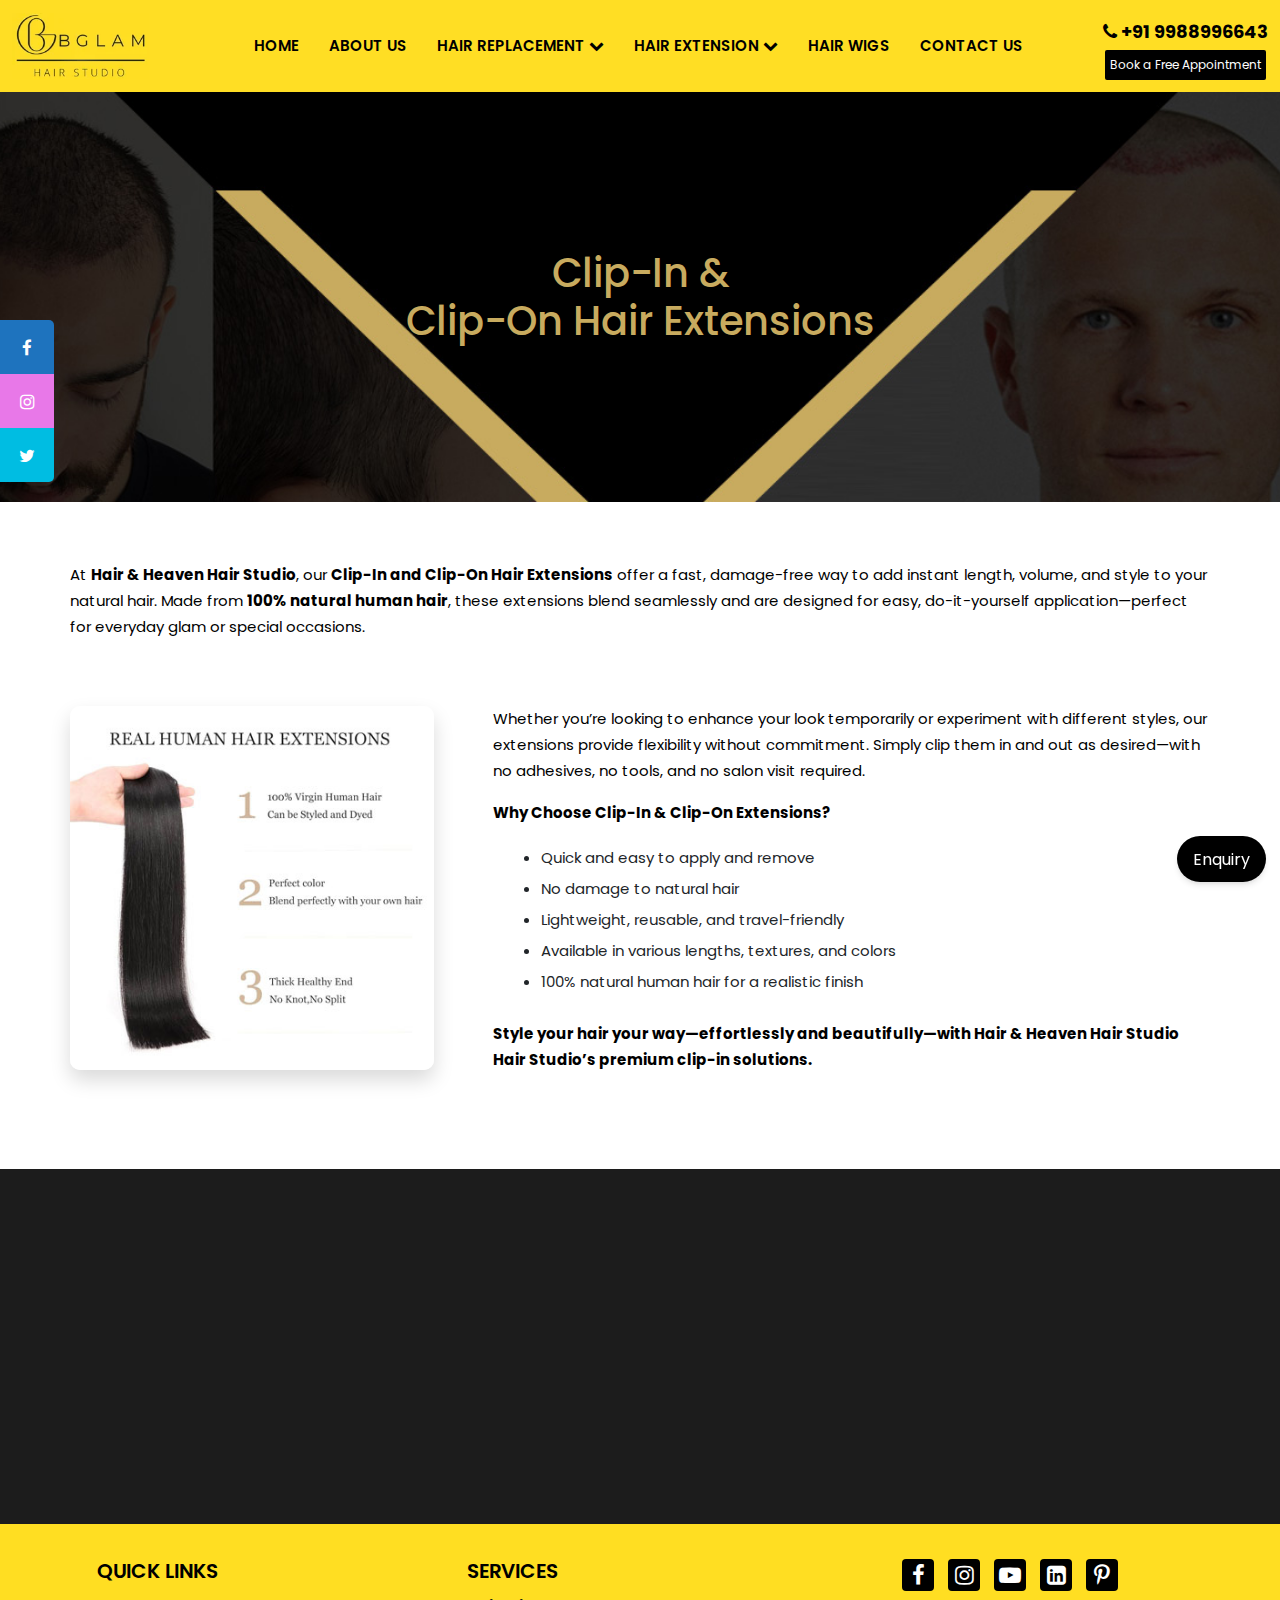
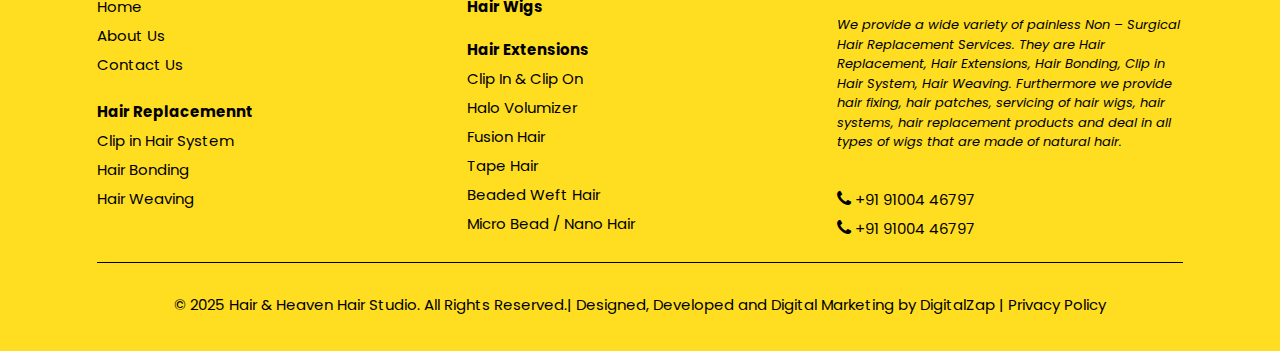
<file: clip-clip-hair-extensions.html>
<!DOCTYPE html>
<html lang="en">
<head>
    <meta charset="UTF-8">
    <meta name="viewport" content="width=device-width, initial-scale=1.0">
    <title>Hair Studio</title>
    <link href="https://cdn.jsdelivr.net/npm/bootstrap@5.2.3/dist/css/bootstrap.min.css" rel="stylesheet" crossorigin="anonymous">
    <link rel="stylesheet" href="css/style.css" type="text/css"/>
    <link href="https://fonts.googleapis.com/css2?family=Dancing+Script:wght@400..700&family=IBM+Plex+Sans:ital,wght@0,100..700;1,100..700&family=Inter:ital,opsz,wght@0,14..32,100..900;1,14..32,100..900&family=Lato:ital,wght@0,100;0,300;0,400;0,700;0,900;1,100;1,300;1,400;1,700;1,900&family=Mulish:ital,wght@0,200..1000;1,200..1000&family=PT+Sans:ital,wght@0,400;0,700;1,400;1,700&family=Poppins:ital,wght@0,100;0,200;0,300;0,400;0,500;0,600;0,700;0,800;0,900;1,100;1,200;1,300;1,400;1,500;1,600;1,700;1,800;1,900&display=swap" rel="stylesheet">
    <link rel="stylesheet" href="https://cdnjs.cloudflare.com/ajax/libs/font-awesome/4.7.0/css/font-awesome.css">
</head>
<body>
    <div>
        <!-- header section start -->
        <header>
            <nav class="navbar navbar-expand-lg bg-yellow nav_bar_list">
                <div class="container-fluid">
                    <a class="navbar-brand" href="#">
                        <img class="logo" src="./images/logo.png.webp"/>
                    </a>
                    <!-- <button class="navbar-toggler" type="button" data-bs-toggle="collapse" data-bs-target="#navbarSupportedContent" aria-controls="navbarSupportedContent" aria-expanded="false" aria-label="Toggle navigation">
                        <span class="navbar-toggler-icon"></span>
                    </button> -->
                    <div class="navbar-toggler nav_menu"  id="menu_btn">
                       <i class="fa fa-bars" aria-hidden="true"></i>
                    </div>
                    <div class="collapse navbar-collapse web_nav_bar" id="navbarSupportedContent">
                        <ul class="navbar-nav me-auto mb-2 mb-lg-0 nav_items" >
                            <li class="nav-item">
                                <a class="nav-link active" aria-current="page" href="index.html">Home</a>
                            </li>
                            <li class="nav-item">
                                <a class="nav-link" href="aboutus.html">About us</a>
                            </li>
                            
                            <li class="nav-item">
                                <a class="nav-link">Hair Replacement <i class="fa fa-chevron-down" aria-hidden="true"></i></a>
                                <ul class="submenu">
                                    <li><a href="clip-hair-system.html"> Clip in Hair System </a></li>
                                    <li><a href="hair-bonding.html"> Hair Bonding</a></li>
                                    <li><a href="hair-weaving.html"> Hair Weaving </a></li>
                                    <li><a href="hairpatch.html"> Hair patch </a></li>
                                </ul>
                            </li>
                            <li class="nav-item">
                                <a class="nav-link">Hair Extension <i class="fa fa-chevron-down" aria-hidden="true"></i></a>
                                <ul class="submenu">
                                    <li><a href="clip-clip-hair-extensions.html"> Clip in & Clip on Hair Extensions </a></li>
                                    <li><a href="hair-volumizer.html"> Hair Volumizer</a></li>
                                    <li><a href="fusion-hair-extensions.html"> Fusion Hair Extentions </a></li>
                                    <li><a href=""> Tape Hair Extentions </a></li>
                                    <li><a href="beaded-weft-hair.html"> Beaded Weft Hair Extentions </a></li>
                                    <li><a href="micro-bead-nano-hair.html"> Micro Bead / Nano Hair Extensions </a></li>
                                </ul>
                            </li>
                            <li class="nav-item">
                                <a class="nav-link" href="hair-wigs.html">Hair Wigs</a>
                            </li>
                            <li class="nav-item">
                                <a class="nav-link" href="contactus.html">Contact Us</a>
                            </li>
                        </ul>
                        <div class="d_flex_booking ">
                            <div class="contact_number">
                                <a href="#"><i class="fa fa-phone" aria-hidden="true"></i> +91 9988996643</a>
                            </div>
                            <button class="btn book-outline-success" data-bs-toggle="modal" data-bs-target="#exampleModal" type="submit">Book a Free Appointment</button>
                        </div>
                    </div>
                </div>
            </nav>
            <!-- mobile_nav_bar -->
             <div class="mobile_nav_bar" >
                <div class="bg_box_position" id="nav_links">
                    <div class="mobile_navgiation_bar">
                        <ul>
                            <li class="mobile-nav-item">
                                <a class="mobile-nav-link active" href="index.html">Home</a>
                            </li>
                            <li class="nav-item">
                                <a class="mobile-nav-link" href="aboutus.html">About us</a>
                            </li>
                            <li class="nav-item">
                                <a class="mobile-nav-link nav_mobile_flex" onclick="hairreplacementAngle()" style="display: block;" >Hair Replacement
                                    <i class="fa fa-chevron-down toggle-icon hairreplacement-icon" aria-hidden="true"></i>
                                </a>
                                <ul class="mobiles_sub_menu" id="hairreplacementNavbar" style="display: none;">
                                    <li><a href="clip-hair-system.html"> Clip in Hair System </a></li>
                                    <li><a href="hair-bonding.html"> Hair Bonding</a></li>
                                    <li><a href="hair-weaving.html"> Hair Weaving </a></li>
                                    <li><a href="hairpatch.html"> Hair patch </a></li>
                                </ul>
                            </li>
                            <li class="nav-item">
                                <a class="mobile-nav-link nav_mobile_flex" onclick="hairextensionAngle()" style="display: block;">Hair Extension
                                    <i class="fa fa-chevron-down toggle-icon hairextension-icon" aria-hidden="true"></i>
                                </a>
                                <ul class="mobiles_sub_menu" id="hairextensionNavbar" style="display: none;">
                                    <li><a href="clip-clip-hair-extensions.html"> Clip in & Clip on Hair Extensions </a></li>
                                    <li><a href="hair-volumizer.html"> Hair Volumizer</a></li>
                                    <li><a href="fusion-hair-extensions.html"> Fusion Hair Extentions </a></li>
                                    <li><a href=""> Tape Hair Extentions </a></li>
                                    <li><a href="beaded-weft-hair.html"> Beaded Weft Hair Extentions </a></li>
                                    <li><a href="micro-bead-nano-hair.html"> Micro Bead / Nano Hair Extensions </a></li>
                                </ul>
                            </li>
                            <li class="nav-item">
                                <a class="mobile-nav-link" href="#">Hair Wigs</a>
                            </li>
                            <li class="nav-item">
                                <a class="mobile-nav-link" href="#">Contact Us</a>
                            </li>
                        </ul>

                        <div class="container-fluid">
                        <div class="row">
                            <div class="col-md-6 col-sm-6 col-lg-6">
                                <div class="text-center">
                                    <div class="contact_number">
                                        <a href="#"><i class="fa fa-phone" aria-hidden="true"></i> +91 9988996643</a>
                                    </div>
                                </div>
                            </div>
                            <div class="col-md-6 col-sm-6 col-lg-6">
                                <div class="text-center">
                                     <button class="btn book-outline-success" data-bs-toggle="modal" data-bs-target="#exampleModal" type="submit">Book a Free Appointment</button>
                                </div>
                            </div>
                        </div>
                        </div>
                    </div>
                </div>
                
            </div>
            <!-- mobile_nav_bar -->




            <!-- model popup -->
            <div class="modal fade" id="exampleModal" tabindex="-1" aria-labelledby="exampleModalLabel" aria-hidden="true">
                <div class="modal-dialog modal-dialog-centered" style="max-width: 695px;">
                    <div class="modal-content">
                        <button type="button" class="btn-close close-button" data-bs-dismiss="modal" aria-label="Close"></button>
                        <div class="modal-body">
                            <div class="bg-yellow model_space_pop">
                                <div class="elementor-widget-wrap">
                                    <h2 class="elementor-heading-title mobile-color-input">Book a Completely Free and Confidential Consultation</h2>
                                    <div class="from_section">
                                        <div class="input_space elementor-widget">
                                            <input type="text" placeholder="Full Name"/>
                                        </div>
                                        <div class="input_space elementor-widget">
                                            <input type="text" placeholder="Phone Number"/>
                                        </div>
                                        <div class="input_space elementor-widget">
                                            <input type="text" placeholder="Email"/>
                                        </div>
                                        <div class="text-center">
                                            <button class="submit_from" style="width: 200px;margin-top: 20px;">Submit</button>
                                        </div>
                                    </div>
                                </div>
                            </div>
                          
                        </div>
                    </div>
                </div>
            </div>
            <!-- model popup -->
        </header>
        
        <!-- header section end -->

        <!-- sticky social icons -->
        <div class="sticky-social-icons design-rounded alignment-left with-animation hide-in-mobile">
            <ul>
                <li class="fab-fa-facebook-f">
                    <a href="https://www.facebook.com/BglamHairStudio1" target="_blank" class="fa-fa-facebook-f"><i class="fa fa-facebook"></i>
                    </a>
                </li>
                <li class="fab-fa-instagram">
                    <a href="https://www.instagram.com/bglam_hairstudio_official/" target="_blank" class="fa-fa-instagram"><i class="fa fa-instagram"></i>
                    </a>
                </li>
                <li class="fab-fa-twitter">
                    <a href="https://twitter.com/BGlamHairStudi1" target="_blank" class="fa-fa-twitter"><i class="fa fa-twitter"></i></a>
                </li>
            </ul>
        </div>
        <!-- sticky social icons -->

        <!-- banner-curosel-start -->
        <div class="background-video-container flex-d center-justify">
            <div class="elementor-section-banner">
                <div class="flex-d center-justify center-align h-100">
                    <h2 class="eles-heading-title">Clip-In &<br> Clip-On Hair Extensions</h2>
                </div>
            </div>
        </div>
        <div class="elementor-element-jk3232">
            <div class="elementor-section-boxed elementor_auto">
                <div class="top-elementor-element">
                    <p class="elementor-widget-p">At <strong>Hair & Heaven Hair Studio</strong>, our <strong>Clip-In and Clip-On Hair Extensions</strong> offer a fast, damage-free way to add instant length, volume, and style to your natural hair. Made from <strong>100% natural human hair</strong>, these extensions blend seamlessly and are designed for easy, do-it-yourself application—perfect for everyday glam or special occasions.</p>
                </div>
                <div class="elementor-element-jkc4">
                    <div class="row">
                        <div class="col-md-6 col-sm-6 col-lg-4">
                            <div class="common_img_hairs">
                                <img class="w-100" src="images/clip-on-hair-2.jpg" />
                            </div>
                        </div>
                        <div class="col-md-6 col-sm-6 col-lg-8">
                            <div class="eleme-element-populated">
                                <p class="elementor-widget-p">Whether you’re looking to enhance your look temporarily or experiment with different styles, our extensions provide flexibility without commitment. Simply clip them in and out as desired—with no adhesives, no tools, and no salon visit required.</p>
                                <p class="elementor-widget-p"><strong>Why Choose Clip-In & Clip-On Extensions?</strong></p>
                                <div class="elementor-section-subnav">
                                    <ul>
                                        <li>Quick and easy to apply and remove</li>
                                        <li>No damage to natural hair</li>
                                        <li>Lightweight, reusable, and travel-friendly</li>
                                        <li>Available in various lengths, textures, and colors</li>
                                        <li>100% natural human hair for a realistic finish</li>
                                    </ul>
                                </div>
                                <p class="elementor-widget-p"><strong>Style your hair your way—effortlessly and beautifully—with Hair & Heaven Hair Studio Hair Studio’s premium clip-in solutions.</strong></p>
                            </div>
                        </div>
                    </div>
                </div>
            </div>
        </div>
    
        <!-- map content start -->
         <div class="map_content_bg">
            <div class="container-fluid">
                <div class="row">
                    <div class="col-md-4">
                        <div>
                            <div>
                                <iframe src="https://www.google.com/maps/embed?pb=!1m18!1m12!1m3!1d3806.7039538288905!2d78.45057059999999!3d17.4259894!2m3!1f0!2f0!3f0!3m2!1i1024!2i768!4f13.1!3m3!1m2!1s0x3bcb976b6808649b%3A0x3e1892df812c3f3!2sHair%20%26%20Heaven%20Hair%20Studio!5e0!3m2!1sen!2sin!4v1748847566369!5m2!1sen!2sin" 
                                width="100%"  height="300px" allowfullscreen="" loading="lazy" referrerpolicy="no-referrer-when-downgrade" title="Hair & Heaven Hair Studio 6-3-354, Nagarjuna Cir Rd, Mothi Nagar, Dwarakapuri, Punjagutta, Hyderabad, Telangana 500082" aria-label="Hair & Heaven Hair Studio - Hyderabad, Telangana" ></iframe>
                            </div>
                        </div>
                    </div>
                    <div class="col-md-4">
                        <div>
                            <div>
                                <iframe src="https://www.google.com/maps/embed?pb=!1m18!1m12!1m3!1d3806.7039538288905!2d78.45057059999999!3d17.4259894!2m3!1f0!2f0!3f0!3m2!1i1024!2i768!4f13.1!3m3!1m2!1s0x3bcb976b6808649b%3A0x3e1892df812c3f3!2sHair%20%26%20Heaven%20Hair%20Studio!5e0!3m2!1sen!2sin!4v1748847566369!5m2!1sen!2sin" 
                                width="100%"  height="300px" allowfullscreen="" loading="lazy" referrerpolicy="no-referrer-when-downgrade" title="Hair & Heaven Hair Studio 6-3-354, Nagarjuna Cir Rd, Mothi Nagar, Dwarakapuri, Punjagutta, Hyderabad, Telangana 500082" aria-label="Hair & Heaven Hair Studio - Hyderabad, Telangana" ></iframe>
                            </div>
                        </div>
                    </div>
                    <div class="col-md-4">
                        <div>
                            <div>
                                <iframe src="https://www.google.com/maps/embed?pb=!1m18!1m12!1m3!1d3806.7039538288905!2d78.45057059999999!3d17.4259894!2m3!1f0!2f0!3f0!3m2!1i1024!2i768!4f13.1!3m3!1m2!1s0x3bcb976b6808649b%3A0x3e1892df812c3f3!2sHair%20%26%20Heaven%20Hair%20Studio!5e0!3m2!1sen!2sin!4v1748847566369!5m2!1sen!2sin" 
                                width="100%"  height="300px" allowfullscreen="" loading="lazy" referrerpolicy="no-referrer-when-downgrade" title="Hair & Heaven Hair Studio 6-3-354, Nagarjuna Cir Rd, Mothi Nagar, Dwarakapuri, Punjagutta, Hyderabad, Telangana 500082" aria-label="Hair & Heaven Hair Studio - Hyderabad, Telangana" ></iframe>
                            </div>
                        </div>
                    </div>
                </div>
            </div>
         </div>
        <!-- map content end -->
        <!-- footer section start -->
        <div class="footer-bg">
            <div class="elementor-section-boxed elementor_auto">
                <div class="footer-space-top">
                    <div class="container-fluid">
                    <div class="row">
                        <div class="col-md-4 col-lg-4 col-sm-6">
                            <div class="footer_widget_text">
                                <h2 class="footer-size-default">Quick Links</h2>
                                <div>
                                    <ul class="list-unstyled">
                                        <li><a href="#">Home</a></li>
                                        <li><a href="#">About Us</a></li>
                                        <li><a href="#">Contact Us</a></li>
                                    </ul>
                                </div>
                                <div style="padding-top: 18px;">
                                    <ul class="list-unstyled">
                                        <li><a href="#"><strong>Hair Replacemennt</strong></a></li>
                                        <li><a href="#">Clip in Hair System</a></li>
                                        <li><a href="#">Hair Bonding</a></li>
                                        <li><a href="#">Hair Weaving</a></li>
                                    </ul>
                                </div>
                            </div>
                        </div>
                        <div class="col-md-4 col-lg-4 col-sm-6">
                            <div class="footer_widget_text">
                                <h2 class="footer-size-default">Services</h2>
                                <div>
                                    <ul class="list-unstyled">
                                        <li><a href="#"><strong>Hair Wigs</strong></a></li>
                                        <li style="padding-top: 14px;"><a href="#"><strong>Hair Extensions</strong></a></li>
                                        <li><a href="#">Clip In & Clip On</a></li>
                                        <li><a href="#">Halo Volumizer</a></li>
                                        <li><a href="#">Fusion Hair</a></li>
                                        <li><a href="#">Tape Hair</a></li>
                                        <li><a href="#">Beaded Weft Hair</a></li>
                                        <li><a href="#">Micro Bead / Nano Hair</a></li>
                                    </ul>
                                </div>
                                <!-- <div style="padding-top: 18px;">
                                    <ul class="list-unstyled">
                                        
                                    </ul>
                                </div> -->
                            </div>
                        </div>
                        <div class="col-md-4 col-lg-4 col-sm-6">
                            <div>
                                <div class="text-center">
                                    <div class="social-icons">
                                        <a href="#"  title="facebook"> 
                                            <i class="fa fa-facebook" aria-hidden="true"></i>
                                        </a>
                                        <a href="#" title="instagram">  
                                            <i class="fa fa-instagram" aria-hidden="true"></i>
                                        </a>
                                        <a href="#" title="youtube">
                                            <i class="fa fa-youtube-play" aria-hidden="true"></i>
                                        </a>
                                        <a href="#" title="linkedin">
                                            <i class="fa fa-linkedin-square" aria-hidden="true"></i>
                                        </a>
                                        <a href="#" title="pinterest">
                                            <i class="fa fa-pinterest-p" aria-hidden="true"></i>
                                        </a>
                                    </div>
                                </div>
                                <p class="we_provide_text">We provide a wide variety of painless Non – Surgical Hair Replacement Services. They are Hair Replacement, Hair Extensions, Hair Bonding, Clip in Hair System, Hair Weaving. Furthermore we provide hair fixing, hair patches, servicing of hair wigs, hair systems, hair replacement products and deal in all types of wigs that are made of natural hair.</p>
                                <div class="call_log_footer">
                                    <ul>
                                        <li>
                                            <a href="#"><i class="fa fa-phone" aria-hidden="true"></i> <span>+91 91004 46797</span></a>
                                        </li>
                                        <li>
                                            <a href="#"><i class="fa fa-phone" aria-hidden="true"></i> <span>+91 91004 46797</span></a>
                                        </li>
                                    </ul>
                                </div>
                            </div>
                        </div>
                    </div>
                    <hr>
                    <div class="text-center">
                        <p class="copy_right_text">© 2025 Hair & Heaven Hair Studio. All Rights Reserved.| Designed, Developed and Digital Marketing by DigitalZap | Privacy Policy</p>
                    </div>
                    </div>
                </div>
            </div>
        </div>
        <!-- footer section end -->

        <!-- enqury section -->
         <button class="enqury_btn position_enqury" type="button" data-bs-toggle="offcanvas" data-bs-target="#offcanvasRight" aria-controls="offcanvasRight">Enquiry</button>
         <div class="offcanvas offcanvas-end" tabindex="-1" id="offcanvasRight" aria-labelledby="offcanvasRightLabel">
            <div class="offcanvas-header">
                <h2 style="padding-bottom: 0px;margin: 0;" class="elementor-heading-title">Book a Completely Confidential Consultation</h2>
                <button type="button" class="btn-close" data-bs-dismiss="offcanvas" aria-label="Close"></button>
            </div>
            <div class="offcanvas-body">
                <div class="elementor-widget-wrap">
                    
                    <div class="from_section">
                        <div class="input_space elementor-widget">
                            <input type="text" placeholder="Full Name"/>
                        </div>
                        <div class="input_space elementor-widget">
                            <input type="text" placeholder="Phone Number"/>
                        </div>
                        <div class="input_space elementor-widget">
                            <input type="text" placeholder="Email"/>
                        </div>
                        <div class="input_space elementor-widget">
                            <input type="text" placeholder="Location"/>
                        </div>
                        <div class="text-left">
                            <button class="submit_from" style="width: 200px;margin-top: 20px;">Submit</button>
                        </div>
                    </div>
                </div>
            </div>
        </div>
        <!-- enqury section -->

    </div>
    <script src="https://code.jquery.com/jquery-3.6.0.min.js"></script>
    <script src="https://cdn.jsdelivr.net/npm/bootstrap@5.2.3/dist/js/bootstrap.bundle.min.js" crossorigin="anonymous"></script>
    <script>
        const menuBtn = document.getElementById('menu_btn');
        const navLinks = document.getElementById('nav_links');
        const menuIcon = menuBtn.querySelector('i');

        menuBtn.addEventListener('click', () => {
            navLinks.classList.toggle('open');
            
            const isOpen = navLinks.classList.contains('open');
            menuIcon.setAttribute('class', isOpen ? 'fa fa-times' : 'fa fa-bars');
        });
    </script>


   <script>
        const hairreplacementNavbar = document.getElementById('hairreplacementNavbar');
        const hairextensionNavbar = document.getElementById('hairextensionNavbar');
        const hairreplacementIcon = document.querySelector('.hairreplacement-icon');
        const hairextensionIcon = document.querySelector('.hairextension-icon');

        let isHairReplacementVisible = false;
        let isHairExtensionVisible = false;

        function hairreplacementAngle() {
            isHairReplacementVisible = !isHairReplacementVisible;

            if (isHairReplacementVisible) {
            hairreplacementNavbar.style.display = 'block';
            hairreplacementIcon.classList.add('rotate-up');
            if (isHairExtensionVisible) {
                isHairExtensionVisible = false;
                hairextensionNavbar.style.display = 'none';
                hairextensionIcon.classList.remove('rotate-up');
            }
            } else {
            hairreplacementNavbar.style.display = 'none';
            hairreplacementIcon.classList.remove('rotate-up');
            }
        }

        function hairextensionAngle() {
            isHairExtensionVisible = !isHairExtensionVisible;

            if (isHairExtensionVisible) {
            hairextensionNavbar.style.display = 'block';
            hairextensionIcon.classList.add('rotate-up');
            if (isHairReplacementVisible) {
                isHairReplacementVisible = false;
                hairreplacementNavbar.style.display = 'none';
                hairreplacementIcon.classList.remove('rotate-up');
            }
            } else {
            hairextensionNavbar.style.display = 'none';
            hairextensionIcon.classList.remove('rotate-up');
            }
        }
    </script>
    
</body>
</html>
</file>
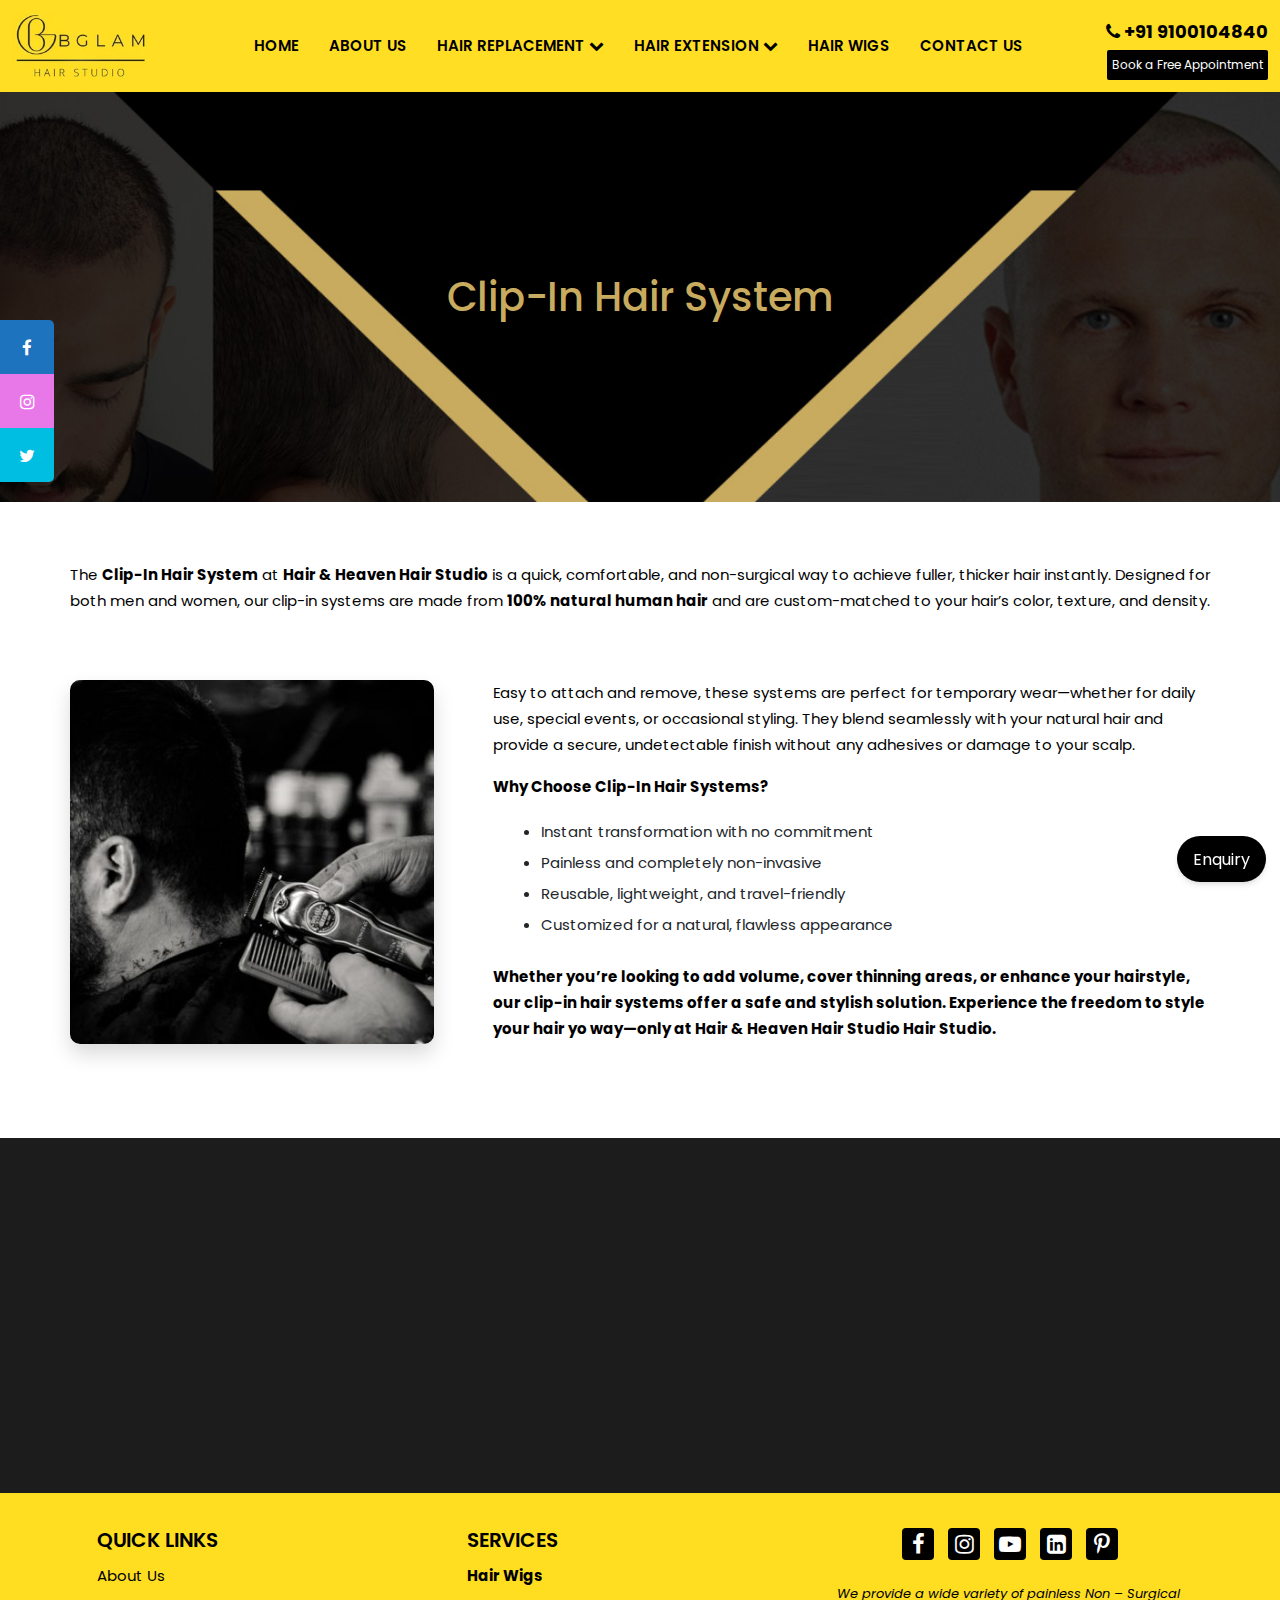
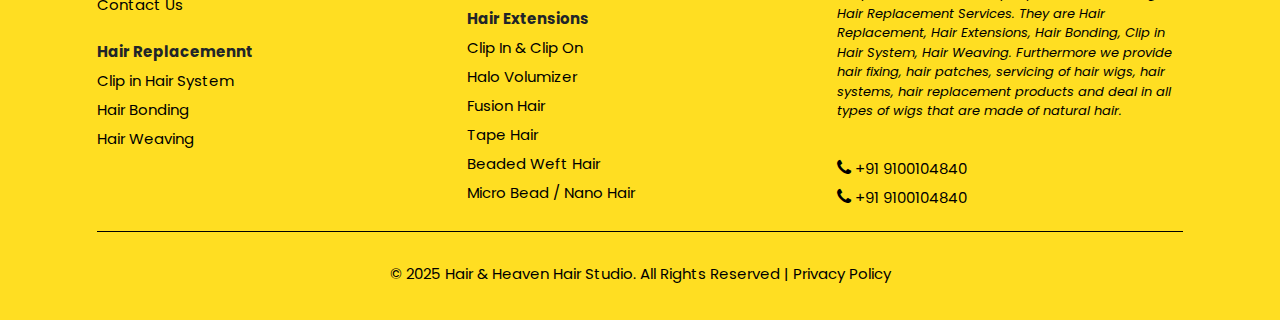
<file: clip-hair-system.html>
<!DOCTYPE html>
<html lang="en">
<head>
    <meta charset="UTF-8">
    <meta name="viewport" content="width=device-width, initial-scale=1.0">
    <title>Hair Studio</title>
    <link href="https://cdn.jsdelivr.net/npm/bootstrap@5.2.3/dist/css/bootstrap.min.css" rel="stylesheet" crossorigin="anonymous">
    <link rel="stylesheet" href="css/style.css" type="text/css"/>
    <link href="https://fonts.googleapis.com/css2?family=Dancing+Script:wght@400..700&family=IBM+Plex+Sans:ital,wght@0,100..700;1,100..700&family=Inter:ital,opsz,wght@0,14..32,100..900;1,14..32,100..900&family=Lato:ital,wght@0,100;0,300;0,400;0,700;0,900;1,100;1,300;1,400;1,700;1,900&family=Mulish:ital,wght@0,200..1000;1,200..1000&family=PT+Sans:ital,wght@0,400;0,700;1,400;1,700&family=Poppins:ital,wght@0,100;0,200;0,300;0,400;0,500;0,600;0,700;0,800;0,900;1,100;1,200;1,300;1,400;1,500;1,600;1,700;1,800;1,900&display=swap" rel="stylesheet">
    <link rel="stylesheet" href="https://cdnjs.cloudflare.com/ajax/libs/font-awesome/4.7.0/css/font-awesome.css">
</head>
<body>
    <div>
        <!-- header section start -->
        <header>
            <nav class="navbar navbar-expand-lg bg-yellow nav_bar_list">
                <div class="container-fluid">
                    <a class="navbar-brand" href="#">
                        <img class="logo" src="./images/logo.png.webp"/>
                    </a>
                    <!-- <button class="navbar-toggler" type="button" data-bs-toggle="collapse" data-bs-target="#navbarSupportedContent" aria-controls="navbarSupportedContent" aria-expanded="false" aria-label="Toggle navigation">
                        <span class="navbar-toggler-icon"></span>
                    </button> -->
                    <div class="navbar-toggler nav_menu"  id="menu_btn">
                       <i class="fa fa-bars" aria-hidden="true"></i>
                    </div>
                    <div class="collapse navbar-collapse web_nav_bar" id="navbarSupportedContent">
                        <ul class="navbar-nav me-auto mb-2 mb-lg-0 nav_items" >
                            <li class="nav-item">
                                <a class="nav-link active" aria-current="page" href="index.html">Home</a>
                            </li>
                            <li class="nav-item">
                                <a class="nav-link" href="aboutus.html">About us</a>
                            </li>
                            
                            <li class="nav-item">
                                <a class="nav-link">Hair Replacement <i class="fa fa-chevron-down" aria-hidden="true"></i></a>
                                <ul class="submenu">
                                    <li><a href="clip-hair-system.html"> Clip in Hair System </a></li>
                                    <li><a href="hair-bonding.html"> Hair Bonding</a></li>
                                    <li><a href="hair-weaving.html"> Hair Weaving </a></li>
                                    <li><a href="hairpatch.html"> Hair patch </a></li>
                                </ul>
                            </li>
                            <li class="nav-item">
                                <a class="nav-link">Hair Extension <i class="fa fa-chevron-down" aria-hidden="true"></i></a>
                                <ul class="submenu">
                                    <li><a href="clip-clip-hair-extensions.html"> Clip in & Clip on Hair Extensions </a></li>
                                    <li><a href="hair-volumizer.html"> Hair Volumizer</a></li>
                                    <li><a href="fusion-hair-extensions.html"> Fusion Hair Extentions </a></li>
                                    <li><a href="tape-hair.html"> Tape Hair Extentions </a></li>
                                    <li><a href="beaded-weft-hair.html"> Beaded Weft Hair Extentions </a></li>
                                    <li><a href="micro-bead-nano-hair.html"> Micro Bead / Nano Hair Extensions </a></li>
                                </ul>
                            </li>
                            <li class="nav-item">
                                <a class="nav-link" href="hair-wigs.html">Hair Wigs</a>
                            </li>
                            <li class="nav-item">
                                <a class="nav-link" href="contactus.html">Contact Us</a>
                            </li>
                        </ul>
                        <div class="d_flex_booking ">
                            <div class="contact_number">
                                <a href="#"><i class="fa fa-phone" aria-hidden="true"></i> +91 9100104840</a>
                            </div>
                            <button class="btn book-outline-success" data-bs-toggle="modal" data-bs-target="#exampleModal" type="submit">Book a Free Appointment</button>
                        </div>
                    </div>
                </div>
            </nav>
            <!-- mobile_nav_bar -->
             <div class="mobile_nav_bar" >
                <div class="bg_box_position" id="nav_links">
                    <div class="mobile_navgiation_bar">
                        <ul>
                            <li class="mobile-nav-item">
                                <a class="mobile-nav-link active" href="index.html">Home</a>
                            </li>
                            <li class="nav-item">
                                <a class="mobile-nav-link" href="aboutus.html">About us</a>
                            </li>
                            <li class="nav-item">
                                <a class="mobile-nav-link nav_mobile_flex" onclick="hairreplacementAngle()" style="display: block;" >Hair Replacement
                                    <i class="fa fa-chevron-down toggle-icon hairreplacement-icon" aria-hidden="true"></i>
                                </a>
                                <ul class="mobiles_sub_menu" id="hairreplacementNavbar" style="display: none;">
                                    <li><a href="clip-hair-system.html"> Clip in Hair System </a></li>
                                    <li><a href="hair-bonding.html"> Hair Bonding</a></li>
                                    <li><a href="hair-weaving.html"> Hair Weaving </a></li>
                                    <li><a href="hairpatch.html"> Hair patch </a></li>
                                </ul>
                            </li>
                            <li class="nav-item">
                                <a class="mobile-nav-link nav_mobile_flex" onclick="hairextensionAngle()" style="display: block;">Hair Extension
                                    <i class="fa fa-chevron-down toggle-icon hairextension-icon" aria-hidden="true"></i>
                                </a>
                                <ul class="mobiles_sub_menu" id="hairextensionNavbar" style="display: none;">
                                    <li><a href="clip-clip-hair-extensions.html"> Clip in & Clip on Hair Extensions </a></li>
                                    <li><a href="hair-volumizer.html"> Hair Volumizer</a></li>
                                    <li><a href="fusion-hair-extensions.html"> Fusion Hair Extentions </a></li>
                                    <li><a href="tape-hair.html"> Tape Hair Extentions </a></li>
                                    <li><a href="beaded-weft-hair.html"> Beaded Weft Hair Extentions </a></li>
                                    <li><a href="micro-bead-nano-hair.html"> Micro Bead / Nano Hair Extensions </a></li>
                                </ul>
                            </li>
                            <li class="nav-item">
                                <a class="mobile-nav-link" href="hair-wigs.html">Hair Wigs</a>
                            </li>
                            <li class="nav-item">
                                <a class="mobile-nav-link" href="contactus.html">Contact Us</a>
                            </li>
                        </ul>

                        <div class="container-fluid">
                        <div class="row">
                            <div class="col-md-6 col-sm-6 col-lg-6">
                                <div class="text-center">
                                    <div class="contact_number">
                                        <a href="#"><i class="fa fa-phone" aria-hidden="true"></i> +91 9100104840</a>
                                    </div>
                                </div>
                            </div>
                            <div class="col-md-6 col-sm-6 col-lg-6">
                                <div class="text-center">
                                     <button class="btn book-outline-success" data-bs-toggle="modal" data-bs-target="#exampleModal" type="submit">Book a Free Appointment</button>
                                </div>
                            </div>
                        </div>
                        </div>
                    </div>
                </div>
                
            </div>
            <!-- mobile_nav_bar -->




            <!-- model popup -->
            <div class="modal fade" id="exampleModal" tabindex="-1" aria-labelledby="exampleModalLabel" aria-hidden="true">
                <div class="modal-dialog modal-dialog-centered" style="max-width: 695px;">
                    <div class="modal-content">
                        <button type="button" class="btn-close close-button" data-bs-dismiss="modal" aria-label="Close"></button>
                        <div class="modal-body">
                            <div class="bg-yellow model_space_pop">
                                <div class="elementor-widget-wrap">
                                    <h2 class="elementor-heading-title mobile-color-input">Book a Completely Free and Confidential Consultation</h2>
                                    <div class="from_section">
                                        <div class="input_space elementor-widget">
                                            <input type="text" placeholder="Full Name"/>
                                        </div>
                                        <div class="input_space elementor-widget">
                                            <input type="text" placeholder="Phone Number"/>
                                        </div>
                                        <div class="input_space elementor-widget">
                                            <input type="text" placeholder="Email"/>
                                        </div>
                                        <div class="text-center">
                                            <button class="submit_from" style="width: 200px;margin-top: 20px;">Submit</button>
                                        </div>
                                    </div>
                                </div>
                            </div>
                          
                        </div>
                    </div>
                </div>
            </div>
            <!-- model popup -->
        </header>
        
        <!-- header section end -->

        <!-- sticky social icons -->
        <div class="sticky-social-icons design-rounded alignment-left with-animation hide-in-mobile">
            <ul>
                <li class="fab-fa-facebook-f">
                    <a href="https://www.facebook.com/BglamHairStudio1" target="_blank" class="fa-fa-facebook-f"><i class="fa fa-facebook"></i>
                    </a>
                </li>
                <li class="fab-fa-instagram">
                    <a href="https://www.instagram.com/bglam_hairstudio_official/" target="_blank" class="fa-fa-instagram"><i class="fa fa-instagram"></i>
                    </a>
                </li>
                <li class="fab-fa-twitter">
                    <a href="https://twitter.com/BGlamHairStudi1" target="_blank" class="fa-fa-twitter"><i class="fa fa-twitter"></i></a>
                </li>
            </ul>
        </div>
        <!-- sticky social icons -->

        <!-- banner-curosel-start -->
        <div class="background-video-container flex-d center-justify">
            <div class="elementor-section-banner">
                <div class="flex-d center-justify center-align h-100">
                    <h2 class="eles-heading-title">Clip-In Hair System</h2>
                </div>
            </div>
        </div>
        <div class="elementor-element-jk3232">
            <div class="elementor-section-boxed elementor_auto">
                <div class="top-elementor-element">
                    <p class="elementor-widget-p">The <strong>Clip-In Hair System</strong> at <strong>Hair & Heaven Hair Studio</strong> is a quick, comfortable, and non-surgical way to achieve fuller, thicker hair instantly. Designed for both men and women, our clip-in systems are made from <strong>100% natural human hair</strong> and are custom-matched to your hair’s color, texture, and density.</p>
                </div>
                <div class="elementor-element-jkc4">
                    <div class="row">
                        <div class="col-md-6 col-sm-6 col-lg-4">
                            <div class="common_img_hairs">
                                <img class="w-100" src="images/clip-in-hair-system.jpg" />
                            </div>
                        </div>
                        <div class="col-md-6 col-sm-6 col-lg-8">
                            <div class="eleme-element-populated">
                                <p class="elementor-widget-p">Easy to attach and remove, these systems are perfect for temporary wear—whether for daily use, special events, or occasional styling. They blend seamlessly with your natural hair and provide a secure, undetectable finish without any adhesives or damage to your scalp.</p>
                                <p class="elementor-widget-p"><strong>Why Choose Clip-In Hair Systems?</strong></p>
                                <div class="elementor-section-subnav">
                                    <ul>
                                        <li>Instant transformation with no commitment</li>
                                        <li>Painless and completely non-invasive</li>
                                        <li>Reusable, lightweight, and travel-friendly</li>
                                        <li>Customized for a natural, flawless appearance</li>
                                    </ul>
                                </div>
                                <p class="elementor-widget-p"><strong>Whether you’re looking to add volume, cover thinning areas, or enhance your hairstyle, our clip-in hair systems offer a safe and stylish solution. Experience the freedom to style your hair yo way—only at Hair & Heaven Hair Studio Hair Studio.</strong></p>
                            </div>
                        </div>
                    </div>
                </div>
            </div>
        </div>
    
        <!-- map content start -->
         <div class="map_content_bg">
            <div class="container-fluid">
                <div class="row">
                    <div class="col-md-4">
                        <div>
                            <div>
                                <iframe src="https://www.google.com/maps/embed?pb=!1m18!1m12!1m3!1d3806.7039538288905!2d78.45057059999999!3d17.4259894!2m3!1f0!2f0!3f0!3m2!1i1024!2i768!4f13.1!3m3!1m2!1s0x3bcb976b6808649b%3A0x3e1892df812c3f3!2sHair%20%26%20Heaven%20Hair%20Studio!5e0!3m2!1sen!2sin!4v1748847566369!5m2!1sen!2sin" 
                                width="100%"  height="300px" allowfullscreen="" loading="lazy" referrerpolicy="no-referrer-when-downgrade" title="Hair & Heaven Hair Studio 6-3-354, Nagarjuna Cir Rd, Mothi Nagar, Dwarakapuri, Punjagutta, Hyderabad, Telangana 500082" aria-label="Hair & Heaven Hair Studio - Hyderabad, Telangana" ></iframe>
                            </div>
                        </div>
                    </div>
                    <div class="col-md-4">
                        <div>
                            <div>
                                <iframe src="https://www.google.com/maps/embed?pb=!1m18!1m12!1m3!1d3806.7039538288905!2d78.45057059999999!3d17.4259894!2m3!1f0!2f0!3f0!3m2!1i1024!2i768!4f13.1!3m3!1m2!1s0x3bcb976b6808649b%3A0x3e1892df812c3f3!2sHair%20%26%20Heaven%20Hair%20Studio!5e0!3m2!1sen!2sin!4v1748847566369!5m2!1sen!2sin" 
                                width="100%"  height="300px" allowfullscreen="" loading="lazy" referrerpolicy="no-referrer-when-downgrade" title="Hair & Heaven Hair Studio 6-3-354, Nagarjuna Cir Rd, Mothi Nagar, Dwarakapuri, Punjagutta, Hyderabad, Telangana 500082" aria-label="Hair & Heaven Hair Studio - Hyderabad, Telangana" ></iframe>
                            </div>
                        </div>
                    </div>
                    <div class="col-md-4">
                        <div>
                            <div>
                                <iframe src="https://www.google.com/maps/embed?pb=!1m18!1m12!1m3!1d3806.7039538288905!2d78.45057059999999!3d17.4259894!2m3!1f0!2f0!3f0!3m2!1i1024!2i768!4f13.1!3m3!1m2!1s0x3bcb976b6808649b%3A0x3e1892df812c3f3!2sHair%20%26%20Heaven%20Hair%20Studio!5e0!3m2!1sen!2sin!4v1748847566369!5m2!1sen!2sin" 
                                width="100%"  height="300px" allowfullscreen="" loading="lazy" referrerpolicy="no-referrer-when-downgrade" title="Hair & Heaven Hair Studio 6-3-354, Nagarjuna Cir Rd, Mothi Nagar, Dwarakapuri, Punjagutta, Hyderabad, Telangana 500082" aria-label="Hair & Heaven Hair Studio - Hyderabad, Telangana" ></iframe>
                            </div>
                        </div>
                    </div>
                </div>
            </div>
         </div>
        <!-- map content end -->
        <!-- footer section start -->
        <div class="footer-bg">
            <div class="elementor-section-boxed elementor_auto">
                <div class="footer-space-top">
                    <div class="container-fluid">
                    <div class="row">
                        <div class="col-md-4 col-lg-4 col-sm-6">
                            <div class="footer_widget_text">
                                <h2 class="footer-size-default">Quick Links</h2>
                                <div>
                                    <ul class="list-unstyled">
                                        <li><a href="aboutus.html">About Us</a></li>
                                        <li><a href="contactus.html">Contact Us</a></li>
                                    </ul>
                                </div>
                                <div style="padding-top: 18px;">
                                    <ul class="list-unstyled">
                                        <li><a><strong>Hair Replacemennt</strong></a></li>
                                        <li><a href="clip-hair-system.html">Clip in Hair System</a></li>
                                        <li><a href="hair-bonding.html">Hair Bonding</a></li>
                                        <li><a href="hair-weaving.html">Hair Weaving</a></li>
                                    </ul>
                                </div>
                            </div>
                        </div>
                        <div class="col-md-4 col-lg-4 col-sm-6">
                            <div class="footer_widget_text">
                                <h2 class="footer-size-default">Services</h2>
                                <div>
                                    <ul class="list-unstyled">
                                        <li><a href="hair-wigs.html"><strong>Hair Wigs</strong></a></li>
                                        <li style="padding-top: 14px;"><a><strong>Hair Extensions</strong></a></li>
                                        <li><a href="clip-clip-hair-extensions.html">Clip In & Clip On</a></li>
                                        <li><a href="hair-volumizer.html">Halo Volumizer</a></li>
                                        <li><a href="fusion-hair-extensions.html">Fusion Hair</a></li>
                                        <li><a href="tape-hair.html">Tape Hair</a></li>
                                        <li><a href="beaded-weft-hair.html">Beaded Weft Hair</a></li>
                                        <li><a href="micro-bead-nano-hair.html">Micro Bead / Nano Hair</a></li>
                                    </ul>
                                </div>
                                <!-- <div style="padding-top: 18px;">
                                    <ul class="list-unstyled">
                                        
                                    </ul>
                                </div> -->
                            </div>
                        </div>
                        <div class="col-md-4 col-lg-4 col-sm-6">
                            <div>
                                <div class="text-center">
                                    <div class="social-icons">
                                        <a href="#"  title="facebook"> 
                                            <i class="fa fa-facebook" aria-hidden="true"></i>
                                        </a>
                                        <a href="#" title="instagram">  
                                            <i class="fa fa-instagram" aria-hidden="true"></i>
                                        </a>
                                        <a href="#" title="youtube">
                                            <i class="fa fa-youtube-play" aria-hidden="true"></i>
                                        </a>
                                        <a href="#" title="linkedin">
                                            <i class="fa fa-linkedin-square" aria-hidden="true"></i>
                                        </a>
                                        <a href="#" title="pinterest">
                                            <i class="fa fa-pinterest-p" aria-hidden="true"></i>
                                        </a>
                                    </div>
                                </div>
                                <p class="we_provide_text">We provide a wide variety of painless Non – Surgical Hair Replacement Services. They are Hair Replacement, Hair Extensions, Hair Bonding, Clip in Hair System, Hair Weaving. Furthermore we provide hair fixing, hair patches, servicing of hair wigs, hair systems, hair replacement products and deal in all types of wigs that are made of natural hair.</p>
                                <div class="call_log_footer">
                                    <ul>
                                        <li>
                                            <a href="#"><i class="fa fa-phone" aria-hidden="true"></i> <span>+91 9100104840</span></a>
                                        </li>
                                        <li>
                                            <a href="#"><i class="fa fa-phone" aria-hidden="true"></i> <span>+91 9100104840</span></a>
                                        </li>
                                    </ul>
                                </div>
                            </div>
                        </div>
                    </div>
                    <hr>
                    <div class="text-center">
                        <p class="copy_right_text">© 2025 Hair & Heaven Hair Studio. All Rights Reserved | Privacy Policy</p>
                    </div>
                    </div>
                </div>
            </div>
        </div>
        <!-- footer section end -->

        <!-- enqury section -->
         <button class="enqury_btn position_enqury" type="button" data-bs-toggle="offcanvas" data-bs-target="#offcanvasRight" aria-controls="offcanvasRight">Enquiry</button>
         <div class="offcanvas offcanvas-end" tabindex="-1" id="offcanvasRight" aria-labelledby="offcanvasRightLabel">
            <div class="offcanvas-header">
                <h2 style="padding-bottom: 0px;margin: 0;" class="elementor-heading-title">Book a Completely Confidential Consultation</h2>
                <button type="button" class="btn-close" data-bs-dismiss="offcanvas" aria-label="Close"></button>
            </div>
            <div class="offcanvas-body">
                <div class="elementor-widget-wrap">
                    
                    <div class="from_section">
                        <div class="input_space elementor-widget">
                            <input type="text" placeholder="Full Name"/>
                        </div>
                        <div class="input_space elementor-widget">
                            <input type="text" placeholder="Phone Number"/>
                        </div>
                        <div class="input_space elementor-widget">
                            <input type="text" placeholder="Email"/>
                        </div>
                        <div class="input_space elementor-widget">
                            <input type="text" placeholder="Location"/>
                        </div>
                        <div class="text-left">
                            <button class="submit_from" style="width: 200px;margin-top: 20px;">Submit</button>
                        </div>
                    </div>
                </div>
            </div>
        </div>
        <!-- enqury section -->

    </div>
    <script src="https://code.jquery.com/jquery-3.6.0.min.js"></script>
    <script src="https://cdn.jsdelivr.net/npm/bootstrap@5.2.3/dist/js/bootstrap.bundle.min.js" crossorigin="anonymous"></script>
    <script>
        const menuBtn = document.getElementById('menu_btn');
        const navLinks = document.getElementById('nav_links');
        const menuIcon = menuBtn.querySelector('i');

        menuBtn.addEventListener('click', () => {
            navLinks.classList.toggle('open');
            
            const isOpen = navLinks.classList.contains('open');
            menuIcon.setAttribute('class', isOpen ? 'fa fa-times' : 'fa fa-bars');
        });
    </script>


   <script>
        const hairreplacementNavbar = document.getElementById('hairreplacementNavbar');
        const hairextensionNavbar = document.getElementById('hairextensionNavbar');
        const hairreplacementIcon = document.querySelector('.hairreplacement-icon');
        const hairextensionIcon = document.querySelector('.hairextension-icon');

        let isHairReplacementVisible = false;
        let isHairExtensionVisible = false;

        function hairreplacementAngle() {
            isHairReplacementVisible = !isHairReplacementVisible;

            if (isHairReplacementVisible) {
            hairreplacementNavbar.style.display = 'block';
            hairreplacementIcon.classList.add('rotate-up');
            if (isHairExtensionVisible) {
                isHairExtensionVisible = false;
                hairextensionNavbar.style.display = 'none';
                hairextensionIcon.classList.remove('rotate-up');
            }
            } else {
            hairreplacementNavbar.style.display = 'none';
            hairreplacementIcon.classList.remove('rotate-up');
            }
        }

        function hairextensionAngle() {
            isHairExtensionVisible = !isHairExtensionVisible;

            if (isHairExtensionVisible) {
            hairextensionNavbar.style.display = 'block';
            hairextensionIcon.classList.add('rotate-up');
            if (isHairReplacementVisible) {
                isHairReplacementVisible = false;
                hairreplacementNavbar.style.display = 'none';
                hairreplacementIcon.classList.remove('rotate-up');
            }
            } else {
            hairextensionNavbar.style.display = 'none';
            hairextensionIcon.classList.remove('rotate-up');
            }
        }
    </script>

    
</body>
</html>
</file>
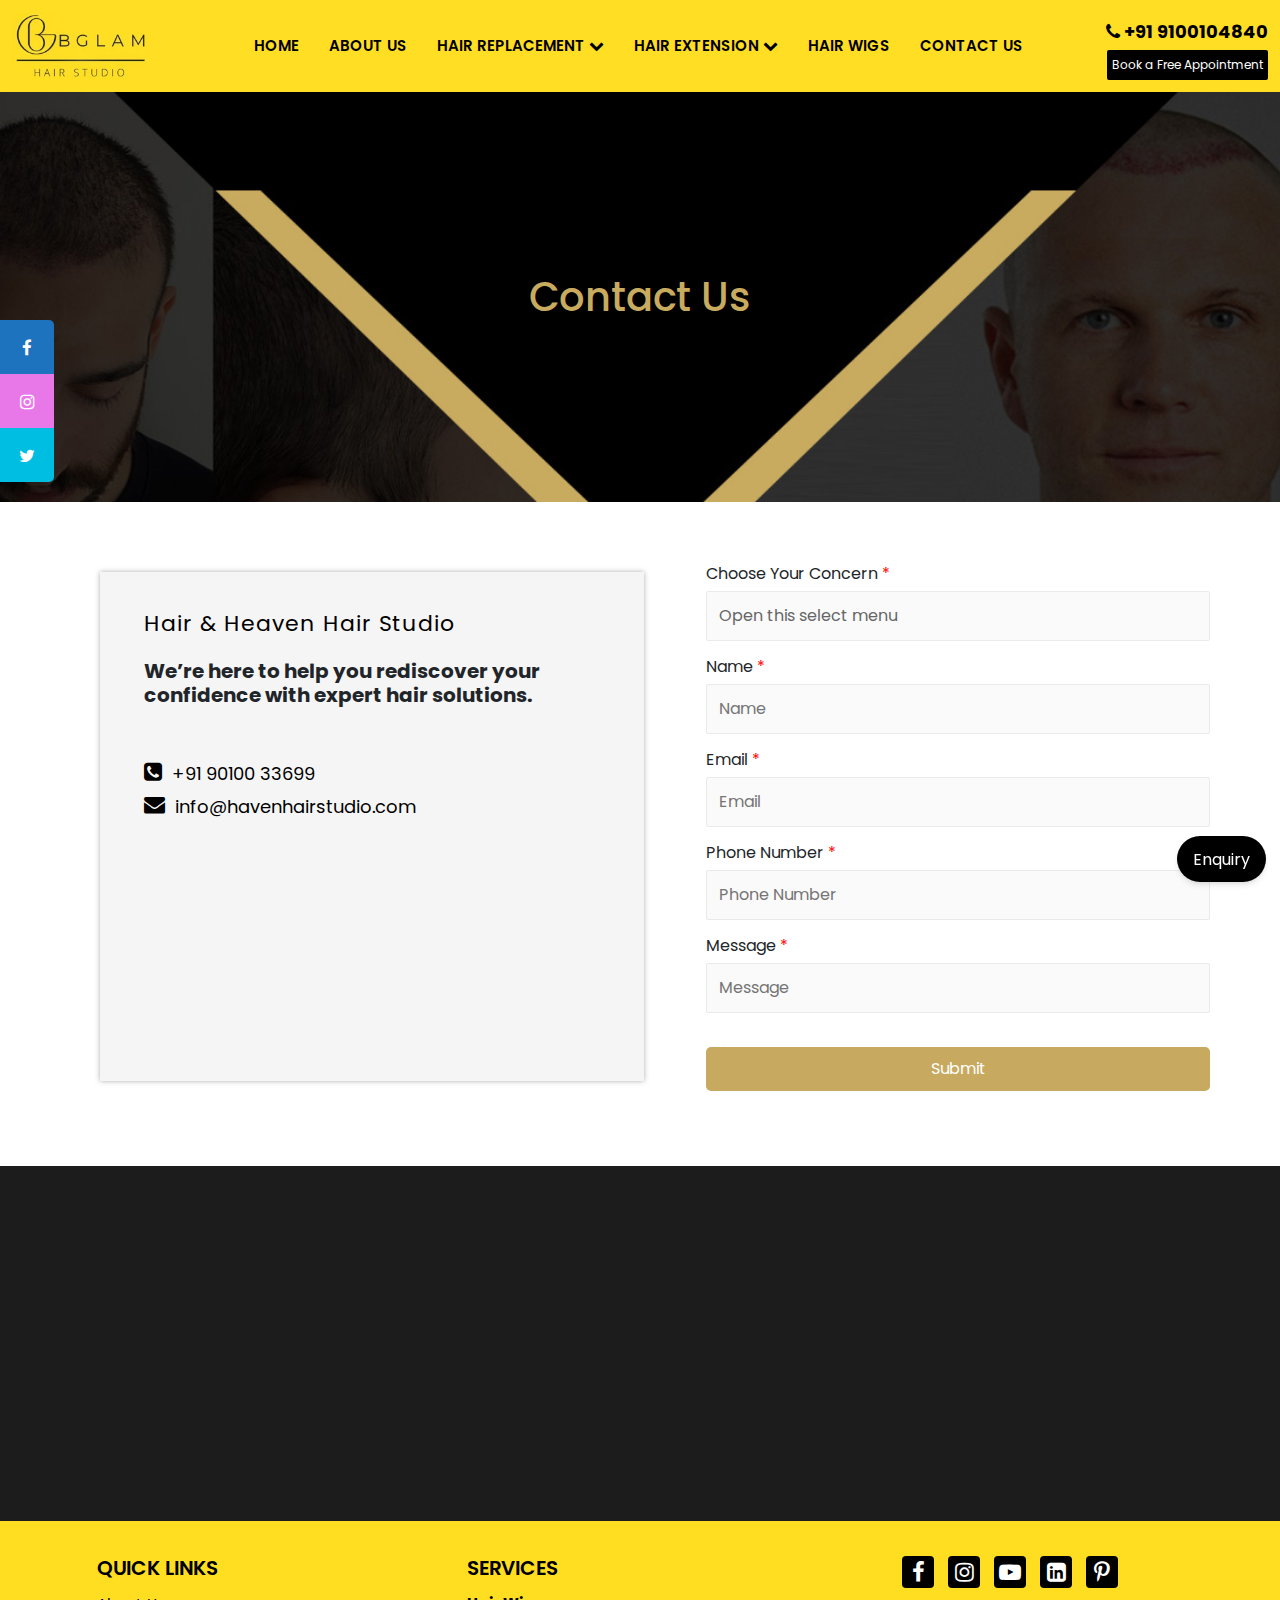
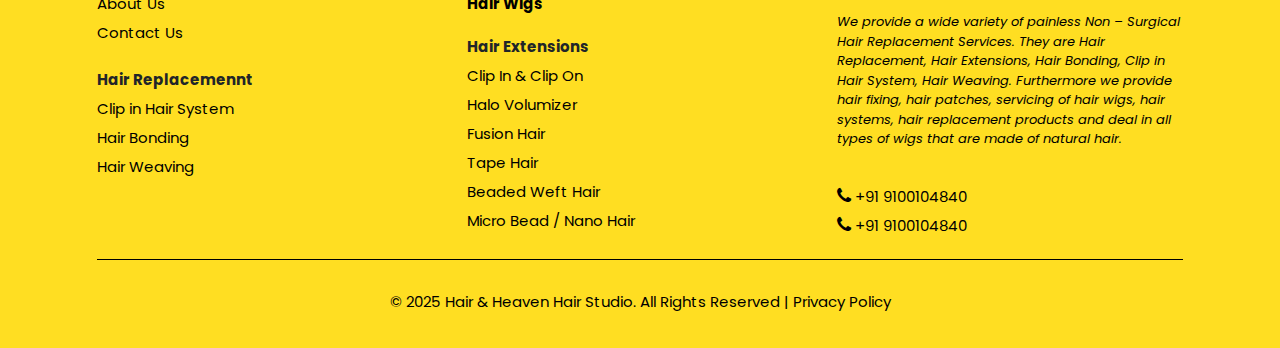
<file: contactus.html>
<!DOCTYPE html>
<html lang="en">
<head>
    <meta charset="UTF-8">
    <meta name="viewport" content="width=device-width, initial-scale=1.0">
    <title>Hair Studio</title>
    <link href="https://cdn.jsdelivr.net/npm/bootstrap@5.2.3/dist/css/bootstrap.min.css" rel="stylesheet" crossorigin="anonymous">
    <link rel="stylesheet" href="css/style.css" type="text/css"/>
    <link href="https://fonts.googleapis.com/css2?family=Dancing+Script:wght@400..700&family=IBM+Plex+Sans:ital,wght@0,100..700;1,100..700&family=Inter:ital,opsz,wght@0,14..32,100..900;1,14..32,100..900&family=Lato:ital,wght@0,100;0,300;0,400;0,700;0,900;1,100;1,300;1,400;1,700;1,900&family=Mulish:ital,wght@0,200..1000;1,200..1000&family=PT+Sans:ital,wght@0,400;0,700;1,400;1,700&family=Poppins:ital,wght@0,100;0,200;0,300;0,400;0,500;0,600;0,700;0,800;0,900;1,100;1,200;1,300;1,400;1,500;1,600;1,700;1,800;1,900&display=swap" rel="stylesheet">
    <link rel="stylesheet" href="https://cdnjs.cloudflare.com/ajax/libs/font-awesome/4.7.0/css/font-awesome.css">
</head>
<body>
    <div>
        <!-- header section start -->
        <header>
            <nav class="navbar navbar-expand-lg bg-yellow nav_bar_list">
                <div class="container-fluid">
                    <a class="navbar-brand" href="#">
                        <img class="logo" src="./images/logo.png.webp"/>
                    </a>
                    <!-- <button class="navbar-toggler" type="button" data-bs-toggle="collapse" data-bs-target="#navbarSupportedContent" aria-controls="navbarSupportedContent" aria-expanded="false" aria-label="Toggle navigation">
                        <span class="navbar-toggler-icon"></span>
                    </button> -->
                    <div class="navbar-toggler nav_menu"  id="menu_btn">
                       <i class="fa fa-bars" aria-hidden="true"></i>
                    </div>
                    <div class="collapse navbar-collapse web_nav_bar" id="navbarSupportedContent">
                        <ul class="navbar-nav me-auto mb-2 mb-lg-0 nav_items" >
                            <li class="nav-item">
                                <a class="nav-link active" aria-current="page" href="index.html">Home</a>
                            </li>
                            <li class="nav-item">
                                <a class="nav-link" href="aboutus.html">About us</a>
                            </li>
                            
                            <li class="nav-item">
                                <a class="nav-link">Hair Replacement <i class="fa fa-chevron-down" aria-hidden="true"></i></a>
                                <ul class="submenu">
                                    <li><a href="clip-hair-system.html"> Clip in Hair System </a></li>
                                    <li><a href="hair-bonding.html"> Hair Bonding</a></li>
                                    <li><a href="hair-weaving.html"> Hair Weaving </a></li>
                                    <li><a href="hairpatch.html"> Hair patch </a></li>
                                </ul>
                            </li>
                            <li class="nav-item">
                                <a class="nav-link">Hair Extension <i class="fa fa-chevron-down" aria-hidden="true"></i></a>
                                <ul class="submenu">
                                    <li><a href="clip-clip-hair-extensions.html"> Clip in & Clip on Hair Extensions </a></li>
                                    <li><a href="hair-volumizer.html"> Hair Volumizer</a></li>
                                    <li><a href="fusion-hair-extensions.html"> Fusion Hair Extentions </a></li>
                                    <li><a href="tape-hair.html"> Tape Hair Extentions </a></li>
                                    <li><a href="beaded-weft-hair.html"> Beaded Weft Hair Extentions </a></li>
                                    <li><a href="micro-bead-nano-hair.html"> Micro Bead / Nano Hair Extensions </a></li>
                                </ul>
                            </li>
                            <li class="nav-item">
                                <a class="nav-link" href="hair-wigs.html">Hair Wigs</a>
                            </li>
                            <li class="nav-item">
                                <a class="nav-link" href="contactus.html">Contact Us</a>
                            </li>
                        </ul>
                        <div class="d_flex_booking ">
                            <div class="contact_number">
                                <a href="#"><i class="fa fa-phone" aria-hidden="true"></i> +91 9100104840</a>
                            </div>
                            <button class="btn book-outline-success" data-bs-toggle="modal" data-bs-target="#exampleModal" type="submit">Book a Free Appointment</button>
                        </div>
                    </div>
                </div>
            </nav>
            <!-- mobile_nav_bar -->
             <div class="mobile_nav_bar" >
                <div class="bg_box_position" id="nav_links">
                    <div class="mobile_navgiation_bar">
                        <ul>
                            <li class="mobile-nav-item">
                                <a class="mobile-nav-link active" href="index.html">Home</a>
                            </li>
                            <li class="nav-item">
                                <a class="mobile-nav-link" href="aboutus.html">About us</a>
                            </li>
                            <li class="nav-item">
                                <a class="mobile-nav-link nav_mobile_flex" onclick="hairreplacementAngle()" style="display: block;" >Hair Replacement
                                    <i class="fa fa-chevron-down toggle-icon hairreplacement-icon" aria-hidden="true"></i>
                                </a>
                                <ul class="mobiles_sub_menu" id="hairreplacementNavbar" style="display: none;">
                                    <li><a href="clip-hair-system.html"> Clip in Hair System </a></li>
                                    <li><a href="hair-bonding.html"> Hair Bonding</a></li>
                                    <li><a href="hair-weaving.html"> Hair Weaving </a></li>
                                    <li><a href="hairpatch.html"> Hair patch </a></li>
                                </ul>
                            </li>
                            <li class="nav-item">
                                <a class="mobile-nav-link nav_mobile_flex" onclick="hairextensionAngle()" style="display: block;">Hair Extension
                                    <i class="fa fa-chevron-down toggle-icon hairextension-icon" aria-hidden="true"></i>
                                </a>
                                <ul class="mobiles_sub_menu" id="hairextensionNavbar" style="display: none;">
                                    <li><a href="clip-clip-hair-extensions.html"> Clip in & Clip on Hair Extensions </a></li>
                                    <li><a href="hair-volumizer.html"> Hair Volumizer</a></li>
                                    <li><a href="fusion-hair-extensions.html"> Fusion Hair Extentions </a></li>
                                    <li><a href="tape-hair.html"> Tape Hair Extentions </a></li>
                                    <li><a href="beaded-weft-hair.html"> Beaded Weft Hair Extentions </a></li>
                                    <li><a href="micro-bead-nano-hair.html"> Micro Bead / Nano Hair Extensions </a></li>
                                </ul>
                            </li>
                            <li class="nav-item">
                                <a class="mobile-nav-link" href="hair-wigs.html">Hair Wigs</a>
                            </li>
                            <li class="nav-item">
                                <a class="mobile-nav-link" href="contactus.html">Contact Us</a>
                            </li>
                        </ul>

                        <div class="container-fluid">
                        <div class="row">
                            <div class="col-md-6 col-sm-6 col-lg-6">
                                <div class="text-center">
                                    <div class="contact_number">
                                        <a href="#"><i class="fa fa-phone" aria-hidden="true"></i> +91 9988996643</a>
                                    </div>
                                </div>
                            </div>
                            <div class="col-md-6 col-sm-6 col-lg-6">
                                <div class="text-center">
                                     <button class="btn book-outline-success" data-bs-toggle="modal" data-bs-target="#exampleModal" type="submit">Book a Free Appointment</button>
                                </div>
                            </div>
                        </div>
                        </div>
                    </div>
                </div>
                
            </div>
            <!-- mobile_nav_bar -->




            <!-- model popup -->
            <div class="modal fade" id="exampleModal" tabindex="-1" aria-labelledby="exampleModalLabel" aria-hidden="true">
                <div class="modal-dialog modal-dialog-centered" style="max-width: 695px;">
                    <div class="modal-content">
                        <button type="button" class="btn-close close-button" data-bs-dismiss="modal" aria-label="Close"></button>
                        <div class="modal-body">
                            <div class="bg-yellow model_space_pop">
                                <div class="elementor-widget-wrap">
                                    <h2 class="elementor-heading-title mobile-color-input">Book a Completely Free and Confidential Consultation</h2>
                                    <div class="from_section">
                                        <div class="input_space elementor-widget">
                                            <input type="text" placeholder="Full Name"/>
                                        </div>
                                        <div class="input_space elementor-widget">
                                            <input type="text" placeholder="Phone Number"/>
                                        </div>
                                        <div class="input_space elementor-widget">
                                            <input type="text" placeholder="Email"/>
                                        </div>
                                        <div class="text-center">
                                            <button class="submit_from" style="width: 200px;margin-top: 20px;">Submit</button>
                                        </div>
                                    </div>
                                </div>
                            </div>
                          
                        </div>
                    </div>
                </div>
            </div>
            <!-- model popup -->
        </header>
        
        <!-- header section end -->

        <!-- sticky social icons -->
        <div class="sticky-social-icons design-rounded alignment-left with-animation hide-in-mobile">
            <ul>
                <li class="fab-fa-facebook-f">
                    <a href="https://www.facebook.com/BglamHairStudio1" target="_blank" class="fa-fa-facebook-f"><i class="fa fa-facebook"></i>
                    </a>
                </li>
                <li class="fab-fa-instagram">
                    <a href="https://www.instagram.com/bglam_hairstudio_official/" target="_blank" class="fa-fa-instagram"><i class="fa fa-instagram"></i>
                    </a>
                </li>
                <li class="fab-fa-twitter">
                    <a href="https://twitter.com/BGlamHairStudi1" target="_blank" class="fa-fa-twitter"><i class="fa fa-twitter"></i></a>
                </li>
            </ul>
        </div>
        <!-- sticky social icons -->

        <!-- banner-curosel-start -->
        <div class="background-video-container flex-d center-justify">
            <div class="elementor-section-banner">
                <div class="flex-d center-justify center-align h-100">
                    <h2 class="eles-heading-title">Contact Us</h2>
                </div>
            </div>
        </div>
        <div class="elementor-element-jk3232">
            <div class="elementor-section-boxed elementor_auto">
                <div class="contact_us_container space_contact_us">
                    <div class="left-box margin_contact">
                       <div class="">
                            <div class="contactus_bg">
                               <h2 class="contact-heading-title">Hair & Heaven Hair Studio</h2>
                               <h5><strong>We’re here to help you rediscover your confidence with expert hair solutions.</strong></h5>
                               <div class="contact_number_list">
                                    <ul>
                                        <li><a href="#"><i class="fa fa-phone-square" aria-hidden="true"></i><span class="elementor-icon-list-text">+91 90100 33699</span></a></li>
                                        <li><a href="#"><i class="fa fa-envelope" aria-hidden="true"></i><span class="elementor-icon-list-text">info@havenhairstudio.com</span></a></li>
                                    </ul>
                               </div>
                            </div>
                        </div>
                    </div>
                    <div class="right-box">
                        <div>
                            <div class="elementor-widget-contact">
                                <div class="from_section">
                                    <div class="input_space_14 elementor-widget">
                                        <label>Choose Your Concern <span>*</span></label>
                                        <select class="form-select common_input" aria-label="Default select example">
                                            <option selected>Open this select menu</option>
                                            <option value="1">One</option>
                                            <option value="2">Two</option>
                                            <option value="3">Three</option>
                                        </select>
                                    </div>
                                    <div class="input_space_14 elementor-widget">
                                        <label>Name <span>*</span></label>
                                        <input class="common_input" type="text" placeholder="Name"/>
                                    </div>
                                    <div class="input_space_14 elementor-widget">
                                        <label>Email <span>*</span></label>
                                        <input class="common_input" type="text" placeholder="Email"/>
                                    </div>
                                    <div class="input_space_14 elementor-widget">
                                        <label>Phone Number <span>*</span></label>
                                        <input class="common_input" type="text" placeholder="Phone Number"/>
                                    </div>
                                    <div class="input_space_14 elementor-widget">
                                        <label>Message <span>*</span></label>
                                        <input class="common_input" type="text" placeholder="Message"/>
                                    </div>
                                    <div>
                                        <button style="background-color: #c7aa60;" class="submit_from">Submit</button>
                                    </div>
                                </div>
                            </div>
                        </div>
                    </div>
                </div>
            </div>
        </div>
    
        <!-- map content start -->
         <div class="map_content_bg">
            <div class="container-fluid">
                <div class="row">
                    <div class="col-md-4">
                        <div>
                            <div>
                                <iframe src="https://www.google.com/maps/embed?pb=!1m18!1m12!1m3!1d3806.7039538288905!2d78.45057059999999!3d17.4259894!2m3!1f0!2f0!3f0!3m2!1i1024!2i768!4f13.1!3m3!1m2!1s0x3bcb976b6808649b%3A0x3e1892df812c3f3!2sHair%20%26%20Heaven%20Hair%20Studio!5e0!3m2!1sen!2sin!4v1748847566369!5m2!1sen!2sin" 
                                width="100%"  height="300px" allowfullscreen="" loading="lazy" referrerpolicy="no-referrer-when-downgrade" title="Hair & Heaven Hair Studio 6-3-354, Nagarjuna Cir Rd, Mothi Nagar, Dwarakapuri, Punjagutta, Hyderabad, Telangana 500082" aria-label="Hair & Heaven Hair Studio - Hyderabad, Telangana" ></iframe>
                            </div>
                        </div>
                    </div>
                    <div class="col-md-4">
                        <div>
                            <div>
                                <iframe src="https://www.google.com/maps/embed?pb=!1m18!1m12!1m3!1d3806.7039538288905!2d78.45057059999999!3d17.4259894!2m3!1f0!2f0!3f0!3m2!1i1024!2i768!4f13.1!3m3!1m2!1s0x3bcb976b6808649b%3A0x3e1892df812c3f3!2sHair%20%26%20Heaven%20Hair%20Studio!5e0!3m2!1sen!2sin!4v1748847566369!5m2!1sen!2sin" 
                                width="100%"  height="300px" allowfullscreen="" loading="lazy" referrerpolicy="no-referrer-when-downgrade" title="Hair & Heaven Hair Studio 6-3-354, Nagarjuna Cir Rd, Mothi Nagar, Dwarakapuri, Punjagutta, Hyderabad, Telangana 500082" aria-label="Hair & Heaven Hair Studio - Hyderabad, Telangana" ></iframe>
                            </div>
                        </div>
                    </div>
                    <div class="col-md-4">
                        <div>
                            <div>
                                <iframe src="https://www.google.com/maps/embed?pb=!1m18!1m12!1m3!1d3806.7039538288905!2d78.45057059999999!3d17.4259894!2m3!1f0!2f0!3f0!3m2!1i1024!2i768!4f13.1!3m3!1m2!1s0x3bcb976b6808649b%3A0x3e1892df812c3f3!2sHair%20%26%20Heaven%20Hair%20Studio!5e0!3m2!1sen!2sin!4v1748847566369!5m2!1sen!2sin" 
                                width="100%"  height="300px" allowfullscreen="" loading="lazy" referrerpolicy="no-referrer-when-downgrade" title="Hair & Heaven Hair Studio 6-3-354, Nagarjuna Cir Rd, Mothi Nagar, Dwarakapuri, Punjagutta, Hyderabad, Telangana 500082" aria-label="Hair & Heaven Hair Studio - Hyderabad, Telangana" ></iframe>
                            </div>
                        </div>
                    </div>
                </div>
            </div>
         </div>
        <!-- map content end -->
        <!-- footer section start -->
        <div class="footer-bg">
            <div class="elementor-section-boxed elementor_auto">
                <div class="footer-space-top">
                    <div class="container-fluid">
                    <div class="row">
                        <div class="col-md-4 col-lg-4 col-sm-6">
                            <div class="footer_widget_text">
                                <h2 class="footer-size-default">Quick Links</h2>
                                <div>
                                    <ul class="list-unstyled">
                                        <li><a href="aboutus.html">About Us</a></li>
                                        <li><a href="contactus.html">Contact Us</a></li>
                                    </ul>
                                </div>
                                <div style="padding-top: 18px;">
                                    <ul class="list-unstyled">
                                        <li><a><strong>Hair Replacemennt</strong></a></li>
                                        <li><a href="clip-hair-system.html">Clip in Hair System</a></li>
                                        <li><a href="hair-bonding.html">Hair Bonding</a></li>
                                        <li><a href="hair-weaving.html">Hair Weaving</a></li>
                                    </ul>
                                </div>
                            </div>
                        </div>
                        <div class="col-md-4 col-lg-4 col-sm-6">
                            <div class="footer_widget_text">
                                <h2 class="footer-size-default">Services</h2>
                                <div>
                                    <ul class="list-unstyled">
                                        <li><a href="hair-wigs.html"><strong>Hair Wigs</strong></a></li>
                                        <li style="padding-top: 14px;"><a><strong>Hair Extensions</strong></a></li>
                                        <li><a href="clip-clip-hair-extensions.html">Clip In & Clip On</a></li>
                                        <li><a href="hair-volumizer.html">Halo Volumizer</a></li>
                                        <li><a href="fusion-hair-extensions.html">Fusion Hair</a></li>
                                        <li><a href="tape-hair.html">Tape Hair</a></li>
                                        <li><a href="beaded-weft-hair.html">Beaded Weft Hair</a></li>
                                        <li><a href="micro-bead-nano-hair.html">Micro Bead / Nano Hair</a></li>
                                    </ul>
                                </div>
                                <!-- <div style="padding-top: 18px;">
                                    <ul class="list-unstyled">
                                        
                                    </ul>
                                </div> -->
                            </div>
                        </div>
                        <div class="col-md-4 col-lg-4 col-sm-6">
                            <div>
                                <div class="text-center">
                                    <div class="social-icons">
                                        <a href="#"  title="facebook"> 
                                            <i class="fa fa-facebook" aria-hidden="true"></i>
                                        </a>
                                        <a href="#" title="instagram">  
                                            <i class="fa fa-instagram" aria-hidden="true"></i>
                                        </a>
                                        <a href="#" title="youtube">
                                            <i class="fa fa-youtube-play" aria-hidden="true"></i>
                                        </a>
                                        <a href="#" title="linkedin">
                                            <i class="fa fa-linkedin-square" aria-hidden="true"></i>
                                        </a>
                                        <a href="#" title="pinterest">
                                            <i class="fa fa-pinterest-p" aria-hidden="true"></i>
                                        </a>
                                    </div>
                                </div>
                                <p class="we_provide_text">We provide a wide variety of painless Non – Surgical Hair Replacement Services. They are Hair Replacement, Hair Extensions, Hair Bonding, Clip in Hair System, Hair Weaving. Furthermore we provide hair fixing, hair patches, servicing of hair wigs, hair systems, hair replacement products and deal in all types of wigs that are made of natural hair.</p>
                                <div class="call_log_footer">
                                    <ul>
                                        <li>
                                            <a href="#"><i class="fa fa-phone" aria-hidden="true"></i> <span>+91 9100104840</span></a>
                                        </li>
                                        <li>
                                            <a href="#"><i class="fa fa-phone" aria-hidden="true"></i> <span>+91 9100104840</span></a>
                                        </li>
                                    </ul>
                                </div>
                            </div>
                        </div>
                    </div>
                    <hr>
                    <div class="text-center">
                        <p class="copy_right_text">© 2025 Hair & Heaven Hair Studio. All Rights Reserved | Privacy Policy</p>
                    </div>
                    </div>
                </div>
            </div>
        </div>
        <!-- footer section end -->

        <!-- enqury section -->
         <button class="enqury_btn position_enqury" type="button" data-bs-toggle="offcanvas" data-bs-target="#offcanvasRight" aria-controls="offcanvasRight">Enquiry</button>
         <div class="offcanvas offcanvas-end" tabindex="-1" id="offcanvasRight" aria-labelledby="offcanvasRightLabel">
            <div class="offcanvas-header">
                <h2 style="padding-bottom: 0px;margin: 0;" class="elementor-heading-title">Book a Completely Confidential Consultation</h2>
                <button type="button" class="btn-close" data-bs-dismiss="offcanvas" aria-label="Close"></button>
            </div>
            <div class="offcanvas-body">
                <div class="elementor-widget-wrap">
                    
                    <div class="from_section">
                        <div class="input_space elementor-widget">
                            <input type="text" placeholder="Full Name"/>
                        </div>
                        <div class="input_space elementor-widget">
                            <input type="text" placeholder="Phone Number"/>
                        </div>
                        <div class="input_space elementor-widget">
                            <input type="text" placeholder="Email"/>
                        </div>
                        <div class="input_space elementor-widget">
                            <input type="text" placeholder="Location"/>
                        </div>
                        <div class="text-left">
                            <button class="submit_from" style="width: 200px;margin-top: 20px;">Submit</button>
                        </div>
                    </div>
                </div>
            </div>
        </div>
        <!-- enqury section -->

    </div>
    <script src="https://code.jquery.com/jquery-3.6.0.min.js"></script>
    <script src="https://cdn.jsdelivr.net/npm/bootstrap@5.2.3/dist/js/bootstrap.bundle.min.js" crossorigin="anonymous"></script>
    <script>
        const menuBtn = document.getElementById('menu_btn');
        const navLinks = document.getElementById('nav_links');
        const menuIcon = menuBtn.querySelector('i');

        menuBtn.addEventListener('click', () => {
            navLinks.classList.toggle('open');
            
            const isOpen = navLinks.classList.contains('open');
            menuIcon.setAttribute('class', isOpen ? 'fa fa-times' : 'fa fa-bars');
        });
    </script>


   <script>
        const hairreplacementNavbar = document.getElementById('hairreplacementNavbar');
        const hairextensionNavbar = document.getElementById('hairextensionNavbar');
        const hairreplacementIcon = document.querySelector('.hairreplacement-icon');
        const hairextensionIcon = document.querySelector('.hairextension-icon');

        let isHairReplacementVisible = false;
        let isHairExtensionVisible = false;

        function hairreplacementAngle() {
            isHairReplacementVisible = !isHairReplacementVisible;

            if (isHairReplacementVisible) {
            hairreplacementNavbar.style.display = 'block';
            hairreplacementIcon.classList.add('rotate-up');
            if (isHairExtensionVisible) {
                isHairExtensionVisible = false;
                hairextensionNavbar.style.display = 'none';
                hairextensionIcon.classList.remove('rotate-up');
            }
            } else {
            hairreplacementNavbar.style.display = 'none';
            hairreplacementIcon.classList.remove('rotate-up');
            }
        }

        function hairextensionAngle() {
            isHairExtensionVisible = !isHairExtensionVisible;

            if (isHairExtensionVisible) {
            hairextensionNavbar.style.display = 'block';
            hairextensionIcon.classList.add('rotate-up');
            if (isHairReplacementVisible) {
                isHairReplacementVisible = false;
                hairreplacementNavbar.style.display = 'none';
                hairreplacementIcon.classList.remove('rotate-up');
            }
            } else {
            hairextensionNavbar.style.display = 'none';
            hairextensionIcon.classList.remove('rotate-up');
            }
        }
    </script>

    
</body>
</html>
</file>
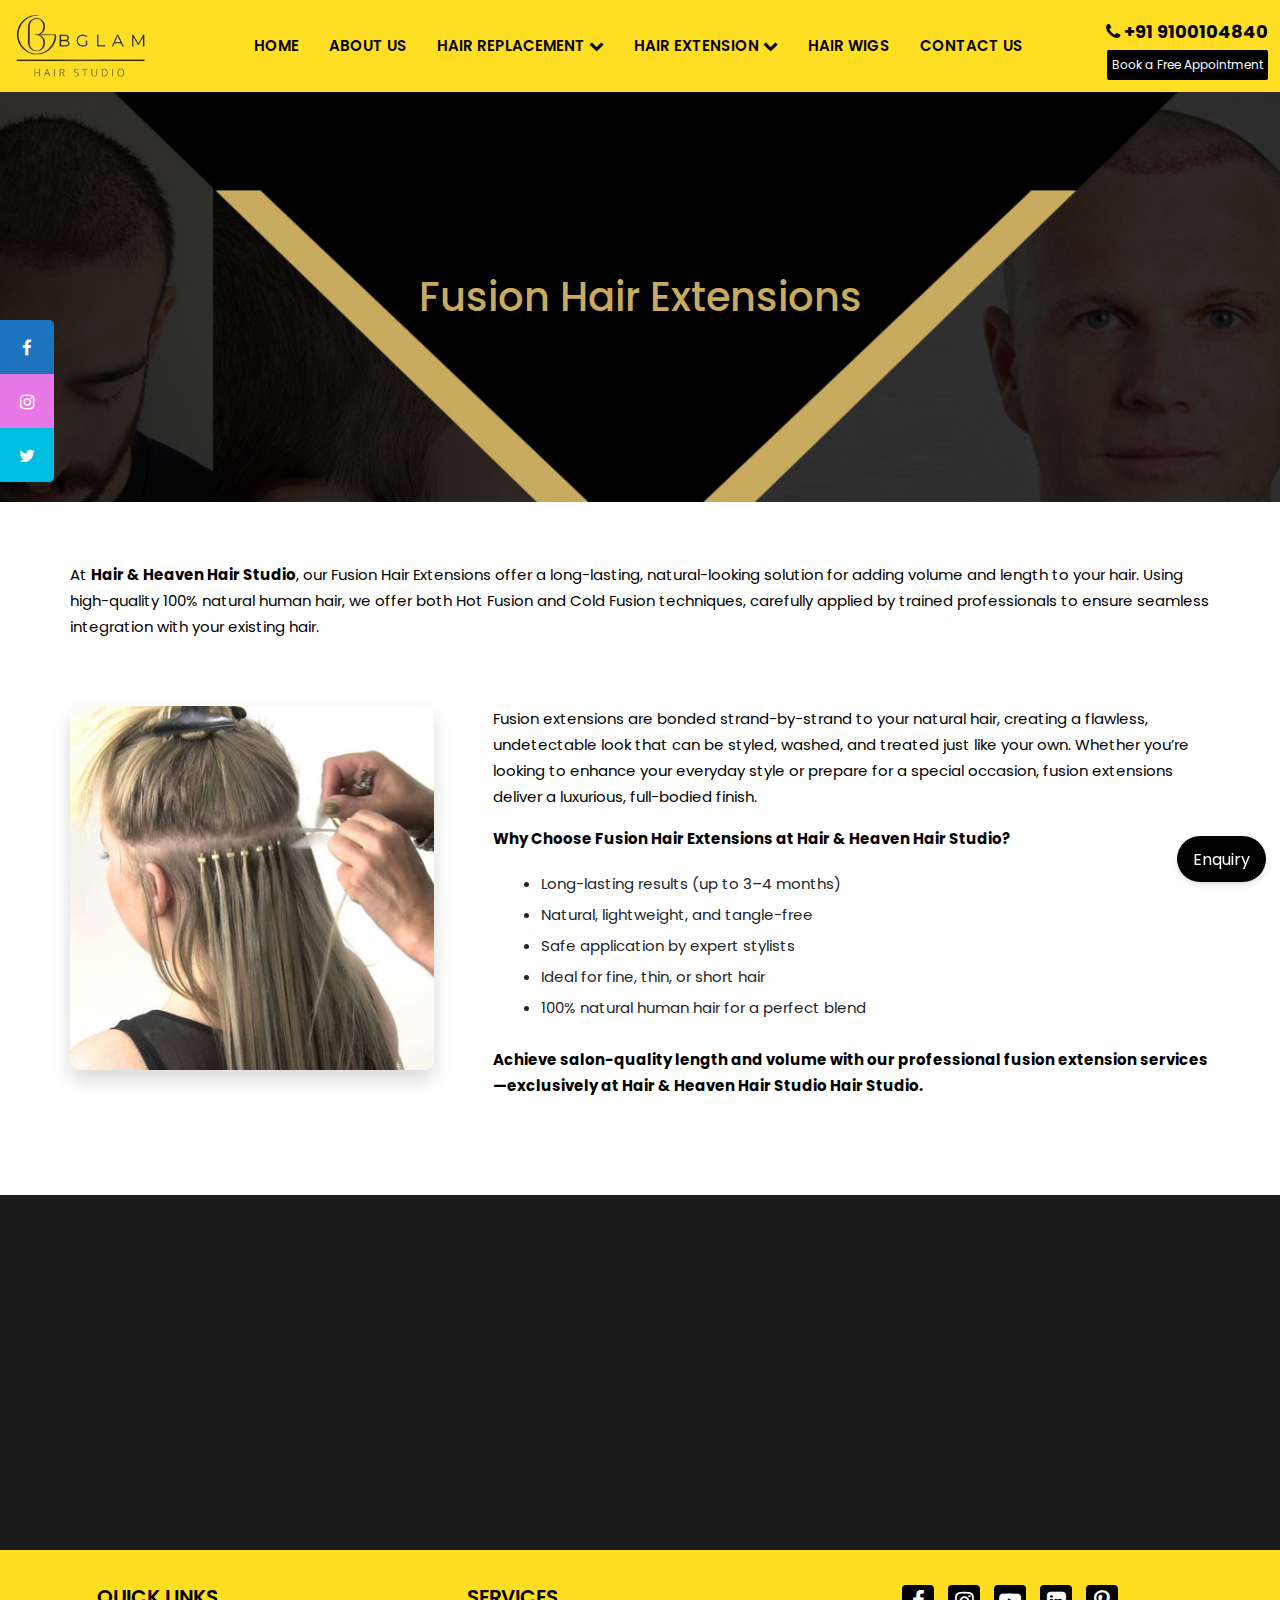
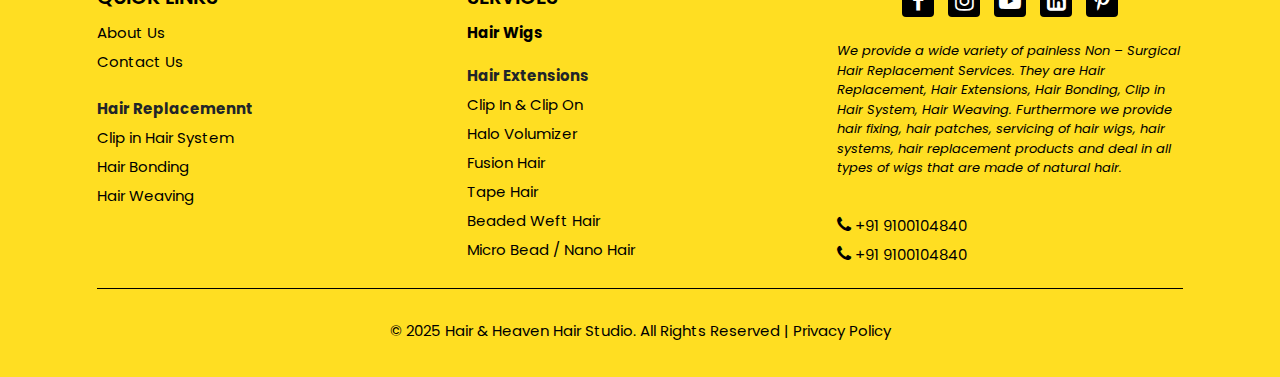
<file: fusion-hair-extensions.html>
<!DOCTYPE html>
<html lang="en">
<head>
    <meta charset="UTF-8">
    <meta name="viewport" content="width=device-width, initial-scale=1.0">
    <title>Hair Studio</title>
    <link href="https://cdn.jsdelivr.net/npm/bootstrap@5.2.3/dist/css/bootstrap.min.css" rel="stylesheet" crossorigin="anonymous">
    <link rel="stylesheet" href="css/style.css" type="text/css"/>
    <link href="https://fonts.googleapis.com/css2?family=Dancing+Script:wght@400..700&family=IBM+Plex+Sans:ital,wght@0,100..700;1,100..700&family=Inter:ital,opsz,wght@0,14..32,100..900;1,14..32,100..900&family=Lato:ital,wght@0,100;0,300;0,400;0,700;0,900;1,100;1,300;1,400;1,700;1,900&family=Mulish:ital,wght@0,200..1000;1,200..1000&family=PT+Sans:ital,wght@0,400;0,700;1,400;1,700&family=Poppins:ital,wght@0,100;0,200;0,300;0,400;0,500;0,600;0,700;0,800;0,900;1,100;1,200;1,300;1,400;1,500;1,600;1,700;1,800;1,900&display=swap" rel="stylesheet">
    <link rel="stylesheet" href="https://cdnjs.cloudflare.com/ajax/libs/font-awesome/4.7.0/css/font-awesome.css">
</head>
<body>
    <div>
        <!-- header section start -->
        <header>
            <nav class="navbar navbar-expand-lg bg-yellow nav_bar_list">
                <div class="container-fluid">
                    <a class="navbar-brand" href="#">
                        <img class="logo" src="./images/logo.png.webp"/>
                    </a>
                    <!-- <button class="navbar-toggler" type="button" data-bs-toggle="collapse" data-bs-target="#navbarSupportedContent" aria-controls="navbarSupportedContent" aria-expanded="false" aria-label="Toggle navigation">
                        <span class="navbar-toggler-icon"></span>
                    </button> -->
                    <div class="navbar-toggler nav_menu"  id="menu_btn">
                       <i class="fa fa-bars" aria-hidden="true"></i>
                    </div>
                    <div class="collapse navbar-collapse web_nav_bar" id="navbarSupportedContent">
                        <ul class="navbar-nav me-auto mb-2 mb-lg-0 nav_items" >
                            <li class="nav-item">
                                <a class="nav-link active" aria-current="page" href="index.html">Home</a>
                            </li>
                            <li class="nav-item">
                                <a class="nav-link" href="aboutus.html">About us</a>
                            </li>
                            
                            <li class="nav-item">
                                <a class="nav-link">Hair Replacement <i class="fa fa-chevron-down" aria-hidden="true"></i></a>
                                <ul class="submenu">
                                    <li><a href="clip-hair-system.html"> Clip in Hair System </a></li>
                                    <li><a href="hair-bonding.html"> Hair Bonding</a></li>
                                    <li><a href="hair-weaving.html"> Hair Weaving </a></li>
                                    <li><a href="hairpatch.html"> Hair patch </a></li>
                                </ul>
                            </li>
                            <li class="nav-item">
                                <a class="nav-link">Hair Extension <i class="fa fa-chevron-down" aria-hidden="true"></i></a>
                                <ul class="submenu">
                                    <li><a href="clip-clip-hair-extensions.html"> Clip in & Clip on Hair Extensions </a></li>
                                    <li><a href="hair-volumizer.html"> Hair Volumizer</a></li>
                                    <li><a href="fusion-hair-extensions.html"> Fusion Hair Extentions </a></li>
                                    <li><a href="tape-hair.html"> Tape Hair Extentions </a></li>
                                    <li><a href="beaded-weft-hair.html"> Beaded Weft Hair Extentions </a></li>
                                    <li><a href="micro-bead-nano-hair.html"> Micro Bead / Nano Hair Extensions </a></li>
                                </ul>
                            </li>
                            <li class="nav-item">
                                <a class="nav-link" href="hair-wigs.html">Hair Wigs</a>
                            </li>
                            <li class="nav-item">
                                <a class="nav-link" href="contactus.html">Contact Us</a>
                            </li>
                        </ul>
                        <div class="d_flex_booking ">
                            <div class="contact_number">
                                <a href="#"><i class="fa fa-phone" aria-hidden="true"></i> +91 9100104840</a>
                            </div>
                            <button class="btn book-outline-success" data-bs-toggle="modal" data-bs-target="#exampleModal" type="submit">Book a Free Appointment</button>
                        </div>
                    </div>
                </div>
            </nav>
            <!-- mobile_nav_bar -->
             <div class="mobile_nav_bar" >
                <div class="bg_box_position" id="nav_links">
                    <div class="mobile_navgiation_bar">
                        <ul>
                            <li class="mobile-nav-item">
                                <a class="mobile-nav-link active" href="index.html">Home</a>
                            </li>
                            <li class="nav-item">
                                <a class="mobile-nav-link" href="aboutus.html">About us</a>
                            </li>
                            <li class="nav-item">
                                <a class="mobile-nav-link nav_mobile_flex" onclick="hairreplacementAngle()" style="display: block;" >Hair Replacement
                                    <i class="fa fa-chevron-down toggle-icon hairreplacement-icon" aria-hidden="true"></i>
                                </a>
                                <ul class="mobiles_sub_menu" id="hairreplacementNavbar" style="display: none;">
                                    <li><a href="clip-hair-system.html"> Clip in Hair System </a></li>
                                    <li><a href="hair-bonding.html"> Hair Bonding</a></li>
                                    <li><a href="hair-weaving.html"> Hair Weaving </a></li>
                                    <li><a href="hairpatch.html"> Hair patch </a></li>
                                </ul>
                            </li>
                            <li class="nav-item">
                                <a class="mobile-nav-link nav_mobile_flex" onclick="hairextensionAngle()" style="display: block;">Hair Extension
                                    <i class="fa fa-chevron-down toggle-icon hairextension-icon" aria-hidden="true"></i>
                                </a>
                                <ul class="mobiles_sub_menu" id="hairextensionNavbar" style="display: none;">
                                    <li><a href="clip-clip-hair-extensions.html"> Clip in & Clip on Hair Extensions </a></li>
                                    <li><a href="hair-volumizer.html"> Hair Volumizer</a></li>
                                    <li><a href="fusion-hair-extensions.html"> Fusion Hair Extentions </a></li>
                                    <li><a href="tape-hair.html"> Tape Hair Extentions </a></li>
                                    <li><a href="beaded-weft-hair.html"> Beaded Weft Hair Extentions </a></li>
                                    <li><a href="micro-bead-nano-hair.html"> Micro Bead / Nano Hair Extensions </a></li>
                                </ul>
                            </li>
                            <li class="nav-item">
                                <a class="mobile-nav-link" href="hair-wigs.html">Hair Wigs</a>
                            </li>
                            <li class="nav-item">
                                <a class="mobile-nav-link" href="contactus.html">Contact Us</a>
                            </li>
                        </ul>

                        <div class="container-fluid">
                        <div class="row">
                            <div class="col-md-6 col-sm-6 col-lg-6">
                                <div class="text-center">
                                    <div class="contact_number">
                                        <a href="#"><i class="fa fa-phone" aria-hidden="true"></i> +91 9100104840</a>
                                    </div>
                                </div>
                            </div>
                            <div class="col-md-6 col-sm-6 col-lg-6">
                                <div class="text-center">
                                     <button class="btn book-outline-success" data-bs-toggle="modal" data-bs-target="#exampleModal" type="submit">Book a Free Appointment</button>
                                </div>
                            </div>
                        </div>
                        </div>
                    </div>
                </div>
                
            </div>
            <!-- mobile_nav_bar -->




            <!-- model popup -->
            <div class="modal fade" id="exampleModal" tabindex="-1" aria-labelledby="exampleModalLabel" aria-hidden="true">
                <div class="modal-dialog modal-dialog-centered" style="max-width: 695px;">
                    <div class="modal-content">
                        <button type="button" class="btn-close close-button" data-bs-dismiss="modal" aria-label="Close"></button>
                        <div class="modal-body">
                            <div class="bg-yellow model_space_pop">
                                <div class="elementor-widget-wrap">
                                    <h2 class="elementor-heading-title mobile-color-input">Book a Completely Free and Confidential Consultation</h2>
                                    <div class="from_section">
                                        <div class="input_space elementor-widget">
                                            <input type="text" placeholder="Full Name"/>
                                        </div>
                                        <div class="input_space elementor-widget">
                                            <input type="text" placeholder="Phone Number"/>
                                        </div>
                                        <div class="input_space elementor-widget">
                                            <input type="text" placeholder="Email"/>
                                        </div>
                                        <div class="text-center">
                                            <button class="submit_from" style="width: 200px;margin-top: 20px;">Submit</button>
                                        </div>
                                    </div>
                                </div>
                            </div>
                          
                        </div>
                    </div>
                </div>
            </div>
            <!-- model popup -->
        </header>
        
        <!-- header section end -->

        <!-- sticky social icons -->
        <div class="sticky-social-icons design-rounded alignment-left with-animation hide-in-mobile">
            <ul>
                <li class="fab-fa-facebook-f">
                    <a href="https://www.facebook.com/BglamHairStudio1" target="_blank" class="fa-fa-facebook-f"><i class="fa fa-facebook"></i>
                    </a>
                </li>
                <li class="fab-fa-instagram">
                    <a href="https://www.instagram.com/hair_heaven06/?utm_source=qr&igsh=MTh5cjh5N2kzZzZrZw%3D%3D#" target="_blank" class="fa-fa-instagram"><i class="fa fa-instagram"></i>
                    </a>
                </li>
                <li class="fab-fa-twitter">
                    <a href="https://twitter.com/BGlamHairStudi1" target="_blank" class="fa-fa-twitter"><i class="fa fa-twitter"></i></a>
                </li>
            </ul>
        </div>
        <!-- sticky social icons -->

        <!-- banner-curosel-start -->
        <div class="background-video-container flex-d center-justify">
            <div class="elementor-section-banner">
                <div class="flex-d center-justify center-align h-100">
                    <h2 class="eles-heading-title">Fusion Hair Extensions</h2>
                </div>
            </div>
        </div>
        <div class="elementor-element-jk3232">
            <div class="elementor-section-boxed elementor_auto">
                <div class="top-elementor-element">
                    <p class="elementor-widget-p">At <strong>Hair & Heaven Hair Studio</strong>, our Fusion Hair Extensions offer a long-lasting, natural-looking solution for adding volume and length to your hair. Using high-quality 100% natural human hair, we offer both Hot Fusion and Cold Fusion techniques, carefully applied by trained professionals to ensure seamless integration with your existing hair.</p>
                </div>
                <div class="elementor-element-jkc4">
                    <div class="row">
                        <div class="col-md-6 col-sm-6 col-lg-4">
                            <div class="common_img_hairs">
                                <img class="w-100" src="images/fusion-hair.jpg" />
                            </div>
                        </div>
                        <div class="col-md-6 col-sm-6 col-lg-8">
                            <div class="eleme-element-populated">
                                <p class="elementor-widget-p">Fusion extensions are bonded strand-by-strand to your natural hair, creating a flawless, undetectable look that can be styled, washed, and treated just like your own. Whether you’re looking to enhance your everyday style or prepare for a special occasion, fusion extensions deliver a luxurious, full-bodied finish.</p>
                                <p class="elementor-widget-p"><strong>Why Choose Fusion Hair Extensions at Hair & Heaven Hair Studio?</strong></p>
                                <div class="elementor-section-subnav">
                                    <ul>
                                        <li>Long-lasting results (up to 3–4 months)</li>
                                        <li>Natural, lightweight, and tangle-free</li>
                                        <li>Safe application by expert stylists</li>
                                        <li>Ideal for fine, thin, or short hair</li>
                                        <li>100% natural human hair for a perfect blend</li>
                                    </ul>
                                </div>
                                <p class="elementor-widget-p"><strong>Achieve salon-quality length and volume with our professional fusion extension services—exclusively at Hair & Heaven Hair Studio Hair Studio.</strong></p>
                            </div>
                        </div>
                    </div>
                </div>
            </div>
        </div>
    
        <!-- map content start -->
         <div class="map_content_bg">
            <div class="container-fluid">
                <div class="row">
                    <div class="col-md-12">
                        <div>
                            <div>
                                <iframe src="https://www.google.com/maps/embed?pb=!1m18!1m12!1m3!1d3806.7039538288905!2d78.45057059999999!3d17.4259894!2m3!1f0!2f0!3f0!3m2!1i1024!2i768!4f13.1!3m3!1m2!1s0x3bcb976b6808649b%3A0x3e1892df812c3f3!2sHair%20%26%20Heaven%20Hair%20Studio!5e0!3m2!1sen!2sin!4v1748847566369!5m2!1sen!2sin" 
                                width="100%"  height="300px" allowfullscreen="" loading="lazy" referrerpolicy="no-referrer-when-downgrade" title="Hair & Heaven Hair Studio 6-3-354, Nagarjuna Cir Rd, Mothi Nagar, Dwarakapuri, Punjagutta, Hyderabad, Telangana 500082" aria-label="Hair & Heaven Hair Studio - Hyderabad, Telangana" ></iframe>
                            </div>
                        </div>
                    </div>
                </div>
            </div>
         </div>
        <!-- map content end -->
        <!-- footer section start -->
        <div class="footer-bg">
            <div class="elementor-section-boxed elementor_auto">
                <div class="footer-space-top">
                    <div class="container-fluid">
                    <div class="row">
                        <div class="col-md-4 col-lg-4 col-sm-6">
                            <div class="footer_widget_text">
                                <h2 class="footer-size-default">Quick Links</h2>
                                <div>
                                    <ul class="list-unstyled">
                                        <li><a href="aboutus.html">About Us</a></li>
                                        <li><a href="contactus.html">Contact Us</a></li>
                                    </ul>
                                </div>
                                <div style="padding-top: 18px;">
                                    <ul class="list-unstyled">
                                        <li><a><strong>Hair Replacemennt</strong></a></li>
                                        <li><a href="clip-hair-system.html">Clip in Hair System</a></li>
                                        <li><a href="hair-bonding.html">Hair Bonding</a></li>
                                        <li><a href="hair-weaving.html">Hair Weaving</a></li>
                                    </ul>
                                </div>
                            </div>
                        </div>
                        <div class="col-md-4 col-lg-4 col-sm-6">
                            <div class="footer_widget_text">
                                <h2 class="footer-size-default">Services</h2>
                                <div>
                                    <ul class="list-unstyled">
                                        <li><a href="hair-wigs.html"><strong>Hair Wigs</strong></a></li>
                                        <li style="padding-top: 14px;"><a><strong>Hair Extensions</strong></a></li>
                                        <li><a href="clip-clip-hair-extensions.html">Clip In & Clip On</a></li>
                                        <li><a href="hair-volumizer.html">Halo Volumizer</a></li>
                                        <li><a href="fusion-hair-extensions.html">Fusion Hair</a></li>
                                        <li><a href="tape-hair.html">Tape Hair</a></li>
                                        <li><a href="beaded-weft-hair.html">Beaded Weft Hair</a></li>
                                        <li><a href="micro-bead-nano-hair.html">Micro Bead / Nano Hair</a></li>
                                    </ul>
                                </div>
                                <!-- <div style="padding-top: 18px;">
                                    <ul class="list-unstyled">
                                        
                                    </ul>
                                </div> -->
                            </div>
                        </div>
                        <div class="col-md-4 col-lg-4 col-sm-6">
                            <div>
                                <div class="text-center">
                                    <div class="social-icons">
                                        <a href="#"  title="facebook"> 
                                            <i class="fa fa-facebook" aria-hidden="true"></i>
                                        </a>
                                        <a href="#" title="instagram">  
                                            <i class="fa fa-instagram" aria-hidden="true"></i>
                                        </a>
                                        <a href="#" title="youtube">
                                            <i class="fa fa-youtube-play" aria-hidden="true"></i>
                                        </a>
                                        <a href="#" title="linkedin">
                                            <i class="fa fa-linkedin-square" aria-hidden="true"></i>
                                        </a>
                                        <a href="#" title="pinterest">
                                            <i class="fa fa-pinterest-p" aria-hidden="true"></i>
                                        </a>
                                    </div>
                                </div>
                                <p class="we_provide_text">We provide a wide variety of painless Non – Surgical Hair Replacement Services. They are Hair Replacement, Hair Extensions, Hair Bonding, Clip in Hair System, Hair Weaving. Furthermore we provide hair fixing, hair patches, servicing of hair wigs, hair systems, hair replacement products and deal in all types of wigs that are made of natural hair.</p>
                                <div class="call_log_footer">
                                    <ul>
                                        <li>
                                            <a href="#"><i class="fa fa-phone" aria-hidden="true"></i> <span>+91 9100104840</span></a>
                                        </li>
                                        <li>
                                            <a href="#"><i class="fa fa-phone" aria-hidden="true"></i> <span>+91 9100104840</span></a>
                                        </li>
                                    </ul>
                                </div>
                            </div>
                        </div>
                    </div>
                    <hr>
                    <div class="text-center">
                        <p class="copy_right_text">© 2025 Hair & Heaven Hair Studio. All Rights Reserved | Privacy Policy</p>
                    </div>
                    </div>
                </div>
            </div>
        </div>
        <!-- footer section end -->

        <!-- enqury section -->
         <button class="enqury_btn position_enqury" type="button" data-bs-toggle="offcanvas" data-bs-target="#offcanvasRight" aria-controls="offcanvasRight">Enquiry</button>
         <div class="offcanvas offcanvas-end" tabindex="-1" id="offcanvasRight" aria-labelledby="offcanvasRightLabel">
            <div class="offcanvas-header">
                <h2 style="padding-bottom: 0px;margin: 0;" class="elementor-heading-title">Book a Completely Confidential Consultation</h2>
                <button type="button" class="btn-close" data-bs-dismiss="offcanvas" aria-label="Close"></button>
            </div>
            <div class="offcanvas-body">
                <div class="elementor-widget-wrap">
                    
                    <div class="from_section">
                        <div class="input_space elementor-widget">
                            <input type="text" placeholder="Full Name"/>
                        </div>
                        <div class="input_space elementor-widget">
                            <input type="text" placeholder="Phone Number"/>
                        </div>
                        <div class="input_space elementor-widget">
                            <input type="text" placeholder="Email"/>
                        </div>
                        <div class="input_space elementor-widget">
                            <input type="text" placeholder="Location"/>
                        </div>
                        <div class="text-left">
                            <button class="submit_from" style="width: 200px;margin-top: 20px;">Submit</button>
                        </div>
                    </div>
                </div>
            </div>
        </div>
        <!-- enqury section -->

    </div>
    <script src="https://code.jquery.com/jquery-3.6.0.min.js"></script>
    <script src="https://cdn.jsdelivr.net/npm/bootstrap@5.2.3/dist/js/bootstrap.bundle.min.js" crossorigin="anonymous"></script>
    <script>
        const menuBtn = document.getElementById('menu_btn');
        const navLinks = document.getElementById('nav_links');
        const menuIcon = menuBtn.querySelector('i');

        menuBtn.addEventListener('click', () => {
            navLinks.classList.toggle('open');
            
            const isOpen = navLinks.classList.contains('open');
            menuIcon.setAttribute('class', isOpen ? 'fa fa-times' : 'fa fa-bars');
        });
    </script>


   <script>
        const hairreplacementNavbar = document.getElementById('hairreplacementNavbar');
        const hairextensionNavbar = document.getElementById('hairextensionNavbar');
        const hairreplacementIcon = document.querySelector('.hairreplacement-icon');
        const hairextensionIcon = document.querySelector('.hairextension-icon');

        let isHairReplacementVisible = false;
        let isHairExtensionVisible = false;

        function hairreplacementAngle() {
            isHairReplacementVisible = !isHairReplacementVisible;

            if (isHairReplacementVisible) {
            hairreplacementNavbar.style.display = 'block';
            hairreplacementIcon.classList.add('rotate-up');
            if (isHairExtensionVisible) {
                isHairExtensionVisible = false;
                hairextensionNavbar.style.display = 'none';
                hairextensionIcon.classList.remove('rotate-up');
            }
            } else {
            hairreplacementNavbar.style.display = 'none';
            hairreplacementIcon.classList.remove('rotate-up');
            }
        }

        function hairextensionAngle() {
            isHairExtensionVisible = !isHairExtensionVisible;

            if (isHairExtensionVisible) {
            hairextensionNavbar.style.display = 'block';
            hairextensionIcon.classList.add('rotate-up');
            if (isHairReplacementVisible) {
                isHairReplacementVisible = false;
                hairreplacementNavbar.style.display = 'none';
                hairreplacementIcon.classList.remove('rotate-up');
            }
            } else {
            hairextensionNavbar.style.display = 'none';
            hairextensionIcon.classList.remove('rotate-up');
            }
        }
    </script>


    
</body>
</html>
</file>
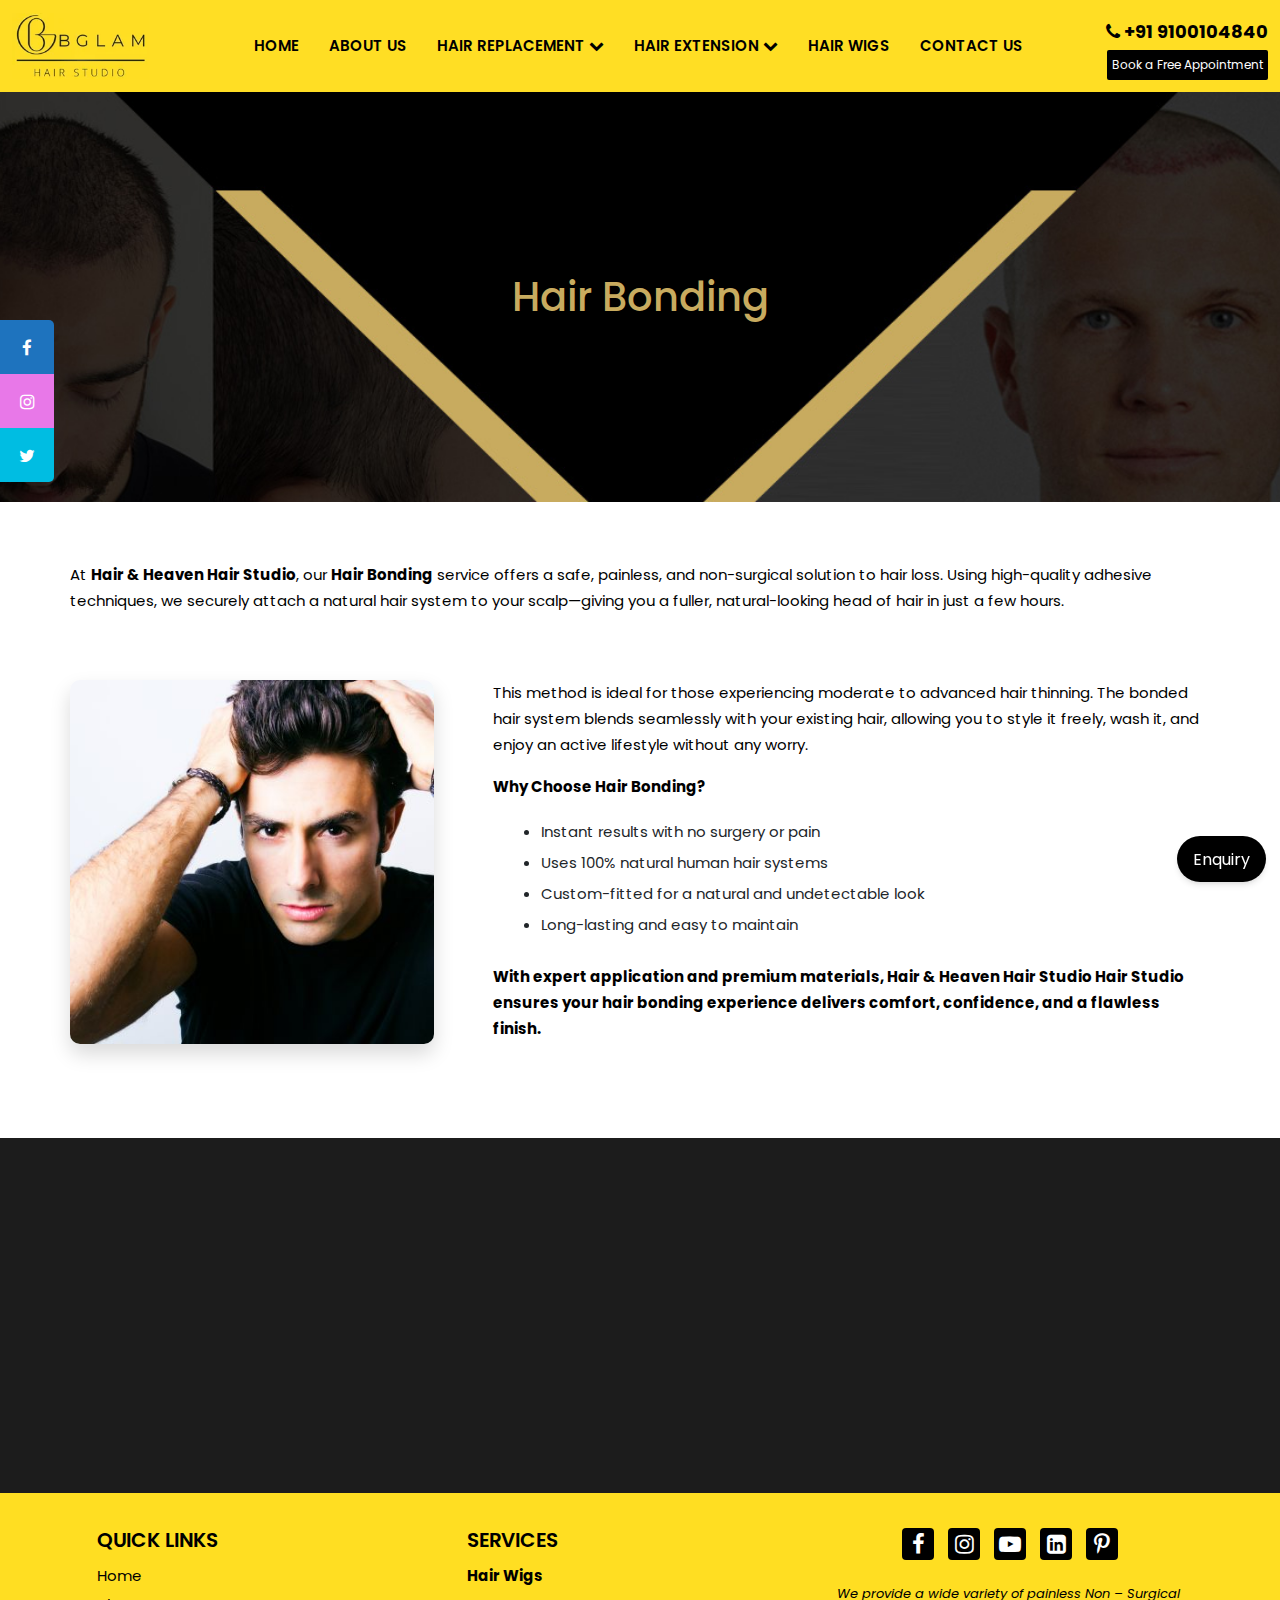
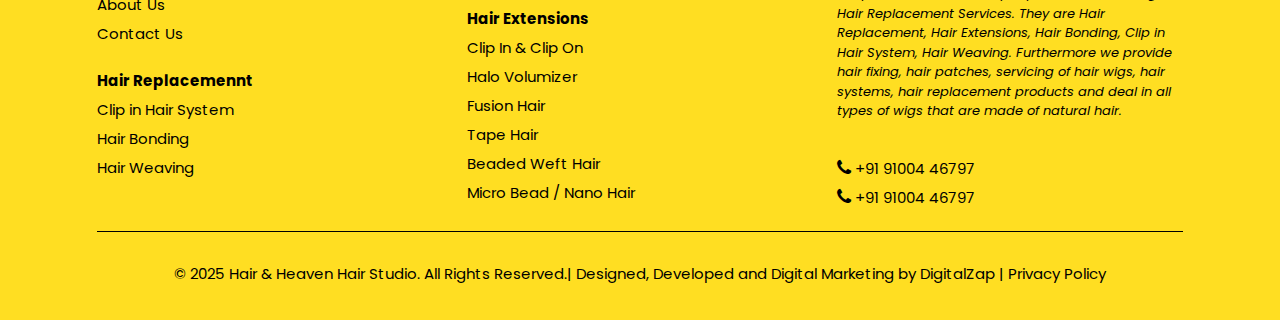
<file: hair-bonding.html>
<!DOCTYPE html>
<html lang="en">
<head>
    <meta charset="UTF-8">
    <meta name="viewport" content="width=device-width, initial-scale=1.0">
    <title>Hair Studio</title>
    <link href="https://cdn.jsdelivr.net/npm/bootstrap@5.2.3/dist/css/bootstrap.min.css" rel="stylesheet" crossorigin="anonymous">
    <link rel="stylesheet" href="css/style.css" type="text/css"/>
    <link href="https://fonts.googleapis.com/css2?family=Dancing+Script:wght@400..700&family=IBM+Plex+Sans:ital,wght@0,100..700;1,100..700&family=Inter:ital,opsz,wght@0,14..32,100..900;1,14..32,100..900&family=Lato:ital,wght@0,100;0,300;0,400;0,700;0,900;1,100;1,300;1,400;1,700;1,900&family=Mulish:ital,wght@0,200..1000;1,200..1000&family=PT+Sans:ital,wght@0,400;0,700;1,400;1,700&family=Poppins:ital,wght@0,100;0,200;0,300;0,400;0,500;0,600;0,700;0,800;0,900;1,100;1,200;1,300;1,400;1,500;1,600;1,700;1,800;1,900&display=swap" rel="stylesheet">
    <link rel="stylesheet" href="https://cdnjs.cloudflare.com/ajax/libs/font-awesome/4.7.0/css/font-awesome.css">
</head>
<body>
    <div>
        <!-- header section start -->
        <header>
            <nav class="navbar navbar-expand-lg bg-yellow nav_bar_list">
                <div class="container-fluid">
                    <a class="navbar-brand" href="#">
                        <img class="logo" src="./images/logo.png.webp"/>
                    </a>
                    <!-- <button class="navbar-toggler" type="button" data-bs-toggle="collapse" data-bs-target="#navbarSupportedContent" aria-controls="navbarSupportedContent" aria-expanded="false" aria-label="Toggle navigation">
                        <span class="navbar-toggler-icon"></span>
                    </button> -->
                    <div class="navbar-toggler nav_menu"  id="menu_btn">
                       <i class="fa fa-bars" aria-hidden="true"></i>
                    </div>
                    <div class="collapse navbar-collapse web_nav_bar" id="navbarSupportedContent">
                        <ul class="navbar-nav me-auto mb-2 mb-lg-0 nav_items" >
                            <li class="nav-item">
                                <a class="nav-link active" aria-current="page" href="index.html">Home</a>
                            </li>
                            <li class="nav-item">
                                <a class="nav-link" href="aboutus.html">About us</a>
                            </li>
                            
                            <li class="nav-item">
                                <a class="nav-link">Hair Replacement <i class="fa fa-chevron-down" aria-hidden="true"></i></a>
                                <ul class="submenu">
                                    <li><a href="clip-hair-system.html"> Clip in Hair System </a></li>
                                    <li><a href="hair-bonding.html"> Hair Bonding</a></li>
                                    <li><a href="hair-weaving.html"> Hair Weaving </a></li>
                                    <li><a href="hairpatch.html"> Hair patch </a></li>
                                </ul>
                            </li>
                            <li class="nav-item">
                                <a class="nav-link">Hair Extension <i class="fa fa-chevron-down" aria-hidden="true"></i></a>
                                <ul class="submenu">
                                    <li><a href="clip-clip-hair-extensions.html"> Clip in & Clip on Hair Extensions </a></li>
                                    <li><a href="hair-volumizer.html"> Hair Volumizer</a></li>
                                    <li><a href="fusion-hair-extensions.html"> Fusion Hair Extentions </a></li>
                                    <li><a href="tape-hair.html"> Tape Hair Extentions </a></li>
                                    <li><a href="beaded-weft-hair.html"> Beaded Weft Hair Extentions </a></li>
                                    <li><a href="micro-bead-nano-hair.html"> Micro Bead / Nano Hair Extensions </a></li>
                                </ul>
                            </li>
                            <li class="nav-item">
                                <a class="nav-link" href="hair-wigs.html">Hair Wigs</a>
                            </li>
                            <li class="nav-item">
                                <a class="nav-link" href="contactus.html">Contact Us</a>
                            </li>
                        </ul>
                        <div class="d_flex_booking ">
                            <div class="contact_number">
                                <a href="#"><i class="fa fa-phone" aria-hidden="true"></i> +91 9100104840</a>
                            </div>
                            <button class="btn book-outline-success" data-bs-toggle="modal" data-bs-target="#exampleModal" type="submit">Book a Free Appointment</button>
                        </div>
                    </div>
                </div>
            </nav>
            <!-- mobile_nav_bar -->
             <div class="mobile_nav_bar" >
                <div class="bg_box_position" id="nav_links">
                    <div class="mobile_navgiation_bar">
                        <ul>
                            <li class="mobile-nav-item">
                                <a class="mobile-nav-link active" href="index.html">Home</a>
                            </li>
                            <li class="nav-item">
                                <a class="mobile-nav-link" href="aboutus.html">About us</a>
                            </li>
                            <li class="nav-item">
                                <a class="mobile-nav-link nav_mobile_flex" onclick="hairreplacementAngle()" style="display: block;" >Hair Replacement
                                    <i class="fa fa-chevron-down toggle-icon hairreplacement-icon" aria-hidden="true"></i>
                                </a>
                                <ul class="mobiles_sub_menu" id="hairreplacementNavbar" style="display: none;">
                                    <li><a href="clip-hair-system.html"> Clip in Hair System </a></li>
                                    <li><a href="hair-bonding.html"> Hair Bonding</a></li>
                                    <li><a href="hair-weaving.html"> Hair Weaving </a></li>
                                    <li><a href="hairpatch.html"> Hair patch </a></li>
                                </ul>
                            </li>
                            <li class="nav-item">
                                <a class="mobile-nav-link nav_mobile_flex" onclick="hairextensionAngle()" style="display: block;">Hair Extension
                                    <i class="fa fa-chevron-down toggle-icon hairextension-icon" aria-hidden="true"></i>
                                </a>
                                <ul class="mobiles_sub_menu" id="hairextensionNavbar" style="display: none;">
                                    <li><a href="clip-clip-hair-extensions.html"> Clip in & Clip on Hair Extensions </a></li>
                                    <li><a href="hair-volumizer.html"> Hair Volumizer</a></li>
                                    <li><a href="fusion-hair-extensions.html"> Fusion Hair Extentions </a></li>
                                    <li><a href="tape-hair.html"> Tape Hair Extentions </a></li>
                                    <li><a href="beaded-weft-hair.html"> Beaded Weft Hair Extentions </a></li>
                                    <li><a href="micro-bead-nano-hair.html"> Micro Bead / Nano Hair Extensions </a></li>
                                </ul>
                            </li>
                            <li class="nav-item">
                                <a class="mobile-nav-link" href="hair-wigs.html">Hair Wigs</a>
                            </li>
                            <li class="nav-item">
                                <a class="mobile-nav-link" href="contactus.html">Contact Us</a>
                            </li>
                        </ul>

                        <div class="container-fluid">
                        <div class="row">
                            <div class="col-md-6 col-sm-6 col-lg-6">
                                <div class="text-center">
                                    <div class="contact_number">
                                        <a href="#"><i class="fa fa-phone" aria-hidden="true"></i> +91 9100104840</a>
                                    </div>
                                </div>
                            </div>
                            <div class="col-md-6 col-sm-6 col-lg-6">
                                <div class="text-center">
                                     <button class="btn book-outline-success" data-bs-toggle="modal" data-bs-target="#exampleModal" type="submit">Book a Free Appointment</button>
                                </div>
                            </div>
                        </div>
                        </div>
                    </div>
                </div>
                
            </div>
            <!-- mobile_nav_bar -->




            <!-- model popup -->
            <div class="modal fade" id="exampleModal" tabindex="-1" aria-labelledby="exampleModalLabel" aria-hidden="true">
                <div class="modal-dialog modal-dialog-centered" style="max-width: 695px;">
                    <div class="modal-content">
                        <button type="button" class="btn-close close-button" data-bs-dismiss="modal" aria-label="Close"></button>
                        <div class="modal-body">
                            <div class="bg-yellow model_space_pop">
                                <div class="elementor-widget-wrap">
                                    <h2 class="elementor-heading-title mobile-color-input">Book a Completely Free and Confidential Consultation</h2>
                                    <div class="from_section">
                                        <div class="input_space elementor-widget">
                                            <input type="text" placeholder="Full Name"/>
                                        </div>
                                        <div class="input_space elementor-widget">
                                            <input type="text" placeholder="Phone Number"/>
                                        </div>
                                        <div class="input_space elementor-widget">
                                            <input type="text" placeholder="Email"/>
                                        </div>
                                        <div class="text-center">
                                            <button class="submit_from" style="width: 200px;margin-top: 20px;">Submit</button>
                                        </div>
                                    </div>
                                </div>
                            </div>
                          
                        </div>
                    </div>
                </div>
            </div>
            <!-- model popup -->
        </header>
        
        <!-- header section end -->

        <!-- sticky social icons -->
        <div class="sticky-social-icons design-rounded alignment-left with-animation hide-in-mobile">
            <ul>
                <li class="fab-fa-facebook-f">
                    <a href="https://www.facebook.com/BglamHairStudio1" target="_blank" class="fa-fa-facebook-f"><i class="fa fa-facebook"></i>
                    </a>
                </li>
                <li class="fab-fa-instagram">
                    <a href="https://www.instagram.com/bglam_hairstudio_official/" target="_blank" class="fa-fa-instagram"><i class="fa fa-instagram"></i>
                    </a>
                </li>
                <li class="fab-fa-twitter">
                    <a href="https://twitter.com/BGlamHairStudi1" target="_blank" class="fa-fa-twitter"><i class="fa fa-twitter"></i></a>
                </li>
            </ul>
        </div>
        <!-- sticky social icons -->

        <!-- banner-curosel-start -->
        <div class="background-video-container flex-d center-justify">
            <div class="elementor-section-banner">
                <div class="flex-d center-justify center-align h-100">
                    <h2 class="eles-heading-title">Hair Bonding</h2>
                </div>
            </div>
        </div>
        <div class="elementor-element-jk3232">
            <div class="elementor-section-boxed elementor_auto">
                <div class="top-elementor-element">
                    <p class="elementor-widget-p">At <strong>Hair & Heaven Hair Studio</strong>, our <strong>Hair Bonding</strong> service offers a safe, painless, and non-surgical solution to hair loss. Using high-quality adhesive techniques, we securely attach a natural hair system to your scalp—giving you a fuller, natural-looking head of hair in just a few hours.</p>
                </div>
                <div class="elementor-element-jkc4">
                    <div class="row">
                        <div class="col-md-6 col-sm-6 col-lg-4">
                            <div class="common_img_hairs">
                                <img class="w-100" src="images/hair-bonding.jpg" />
                            </div>
                        </div>
                        <div class="col-md-6 col-sm-6 col-lg-8">
                            <div class="eleme-element-populated">
                                <p class="elementor-widget-p">This method is ideal for those experiencing moderate to advanced hair thinning. The bonded hair system blends seamlessly with your existing hair, allowing you to style it freely, wash it, and enjoy an active lifestyle without any worry.</p>
                                <p class="elementor-widget-p"><strong>Why Choose Hair Bonding?</strong></p>
                                <div class="elementor-section-subnav">
                                    <ul>
                                        <li>Instant results with no surgery or pain</li>
                                        <li>Uses 100% natural human hair systems</li>
                                        <li>Custom-fitted for a natural and undetectable look</li>
                                        <li>Long-lasting and easy to maintain</li>
                                    </ul>
                                </div>
                                <p class="elementor-widget-p"><strong>With expert application and premium materials, Hair & Heaven Hair Studio Hair Studio ensures your hair bonding experience delivers comfort, confidence, and a flawless finish.</strong></p>
                            </div>
                        </div>
                    </div>
                </div>
            </div>
        </div>
    
        <!-- map content start -->
         <div class="map_content_bg">
            <div class="container-fluid">
                <div class="row">
                    <div class="col-md-4">
                        <div>
                            <div>
                                <iframe src="https://www.google.com/maps/embed?pb=!1m18!1m12!1m3!1d3806.7039538288905!2d78.45057059999999!3d17.4259894!2m3!1f0!2f0!3f0!3m2!1i1024!2i768!4f13.1!3m3!1m2!1s0x3bcb976b6808649b%3A0x3e1892df812c3f3!2sHair%20%26%20Heaven%20Hair%20Studio!5e0!3m2!1sen!2sin!4v1748847566369!5m2!1sen!2sin" 
                                width="100%"  height="300px" allowfullscreen="" loading="lazy" referrerpolicy="no-referrer-when-downgrade" title="Hair & Heaven Hair Studio 6-3-354, Nagarjuna Cir Rd, Mothi Nagar, Dwarakapuri, Punjagutta, Hyderabad, Telangana 500082" aria-label="Hair & Heaven Hair Studio - Hyderabad, Telangana" ></iframe>
                            </div>
                        </div>
                    </div>
                    <div class="col-md-4">
                        <div>
                            <div>
                                <iframe src="https://www.google.com/maps/embed?pb=!1m18!1m12!1m3!1d3806.7039538288905!2d78.45057059999999!3d17.4259894!2m3!1f0!2f0!3f0!3m2!1i1024!2i768!4f13.1!3m3!1m2!1s0x3bcb976b6808649b%3A0x3e1892df812c3f3!2sHair%20%26%20Heaven%20Hair%20Studio!5e0!3m2!1sen!2sin!4v1748847566369!5m2!1sen!2sin" 
                                width="100%"  height="300px" allowfullscreen="" loading="lazy" referrerpolicy="no-referrer-when-downgrade" title="Hair & Heaven Hair Studio 6-3-354, Nagarjuna Cir Rd, Mothi Nagar, Dwarakapuri, Punjagutta, Hyderabad, Telangana 500082" aria-label="Hair & Heaven Hair Studio - Hyderabad, Telangana" ></iframe>
                            </div>
                        </div>
                    </div>
                    <div class="col-md-4">
                        <div>
                            <div>
                                <iframe src="https://www.google.com/maps/embed?pb=!1m18!1m12!1m3!1d3806.7039538288905!2d78.45057059999999!3d17.4259894!2m3!1f0!2f0!3f0!3m2!1i1024!2i768!4f13.1!3m3!1m2!1s0x3bcb976b6808649b%3A0x3e1892df812c3f3!2sHair%20%26%20Heaven%20Hair%20Studio!5e0!3m2!1sen!2sin!4v1748847566369!5m2!1sen!2sin" 
                                width="100%"  height="300px" allowfullscreen="" loading="lazy" referrerpolicy="no-referrer-when-downgrade" title="Hair & Heaven Hair Studio 6-3-354, Nagarjuna Cir Rd, Mothi Nagar, Dwarakapuri, Punjagutta, Hyderabad, Telangana 500082" aria-label="Hair & Heaven Hair Studio - Hyderabad, Telangana" ></iframe>
                            </div>
                        </div>
                    </div>
                </div>
            </div>
         </div>
        <!-- map content end -->
        <!-- footer section start -->
        <div class="footer-bg">
            <div class="elementor-section-boxed elementor_auto">
                <div class="footer-space-top">
                    <div class="container-fluid">
                    <div class="row">
                        <div class="col-md-4 col-lg-4 col-sm-6">
                            <div class="footer_widget_text">
                                <h2 class="footer-size-default">Quick Links</h2>
                                <div>
                                    <ul class="list-unstyled">
                                        <li><a href="#">Home</a></li>
                                        <li><a href="#">About Us</a></li>
                                        <li><a href="#">Contact Us</a></li>
                                    </ul>
                                </div>
                                <div style="padding-top: 18px;">
                                    <ul class="list-unstyled">
                                        <li><a href="#"><strong>Hair Replacemennt</strong></a></li>
                                        <li><a href="#">Clip in Hair System</a></li>
                                        <li><a href="#">Hair Bonding</a></li>
                                        <li><a href="#">Hair Weaving</a></li>
                                    </ul>
                                </div>
                            </div>
                        </div>
                        <div class="col-md-4 col-lg-4 col-sm-6">
                            <div class="footer_widget_text">
                                <h2 class="footer-size-default">Services</h2>
                                <div>
                                    <ul class="list-unstyled">
                                        <li><a href="#"><strong>Hair Wigs</strong></a></li>
                                        <li style="padding-top: 14px;"><a href="#"><strong>Hair Extensions</strong></a></li>
                                        <li><a href="#">Clip In & Clip On</a></li>
                                        <li><a href="#">Halo Volumizer</a></li>
                                        <li><a href="#">Fusion Hair</a></li>
                                        <li><a href="#">Tape Hair</a></li>
                                        <li><a href="#">Beaded Weft Hair</a></li>
                                        <li><a href="#">Micro Bead / Nano Hair</a></li>
                                    </ul>
                                </div>
                                <!-- <div style="padding-top: 18px;">
                                    <ul class="list-unstyled">
                                        
                                    </ul>
                                </div> -->
                            </div>
                        </div>
                        <div class="col-md-4 col-lg-4 col-sm-6">
                            <div>
                                <div class="text-center">
                                    <div class="social-icons">
                                        <a href="#"  title="facebook"> 
                                            <i class="fa fa-facebook" aria-hidden="true"></i>
                                        </a>
                                        <a href="#" title="instagram">  
                                            <i class="fa fa-instagram" aria-hidden="true"></i>
                                        </a>
                                        <a href="#" title="youtube">
                                            <i class="fa fa-youtube-play" aria-hidden="true"></i>
                                        </a>
                                        <a href="#" title="linkedin">
                                            <i class="fa fa-linkedin-square" aria-hidden="true"></i>
                                        </a>
                                        <a href="#" title="pinterest">
                                            <i class="fa fa-pinterest-p" aria-hidden="true"></i>
                                        </a>
                                    </div>
                                </div>
                                <p class="we_provide_text">We provide a wide variety of painless Non – Surgical Hair Replacement Services. They are Hair Replacement, Hair Extensions, Hair Bonding, Clip in Hair System, Hair Weaving. Furthermore we provide hair fixing, hair patches, servicing of hair wigs, hair systems, hair replacement products and deal in all types of wigs that are made of natural hair.</p>
                                <div class="call_log_footer">
                                    <ul>
                                        <li>
                                            <a href="#"><i class="fa fa-phone" aria-hidden="true"></i> <span>+91 91004 46797</span></a>
                                        </li>
                                        <li>
                                            <a href="#"><i class="fa fa-phone" aria-hidden="true"></i> <span>+91 91004 46797</span></a>
                                        </li>
                                    </ul>
                                </div>
                            </div>
                        </div>
                    </div>
                    <hr>
                    <div class="text-center">
                        <p class="copy_right_text">© 2025 Hair & Heaven Hair Studio. All Rights Reserved.| Designed, Developed and Digital Marketing by DigitalZap | Privacy Policy</p>
                    </div>
                    </div>
                </div>
            </div>
        </div>
        <!-- footer section end -->

        <!-- enqury section -->
         <button class="enqury_btn position_enqury" type="button" data-bs-toggle="offcanvas" data-bs-target="#offcanvasRight" aria-controls="offcanvasRight">Enquiry</button>
         <div class="offcanvas offcanvas-end" tabindex="-1" id="offcanvasRight" aria-labelledby="offcanvasRightLabel">
            <div class="offcanvas-header">
                <h2 style="padding-bottom: 0px;margin: 0;" class="elementor-heading-title">Book a Completely Confidential Consultation</h2>
                <button type="button" class="btn-close" data-bs-dismiss="offcanvas" aria-label="Close"></button>
            </div>
            <div class="offcanvas-body">
                <div class="elementor-widget-wrap">
                    
                    <div class="from_section">
                        <div class="input_space elementor-widget">
                            <input type="text" placeholder="Full Name"/>
                        </div>
                        <div class="input_space elementor-widget">
                            <input type="text" placeholder="Phone Number"/>
                        </div>
                        <div class="input_space elementor-widget">
                            <input type="text" placeholder="Email"/>
                        </div>
                        <div class="input_space elementor-widget">
                            <input type="text" placeholder="Location"/>
                        </div>
                        <div class="text-left">
                            <button class="submit_from" style="width: 200px;margin-top: 20px;">Submit</button>
                        </div>
                    </div>
                </div>
            </div>
        </div>
        <!-- enqury section -->

    </div>
    <script src="https://code.jquery.com/jquery-3.6.0.min.js"></script>
    <script src="https://cdn.jsdelivr.net/npm/bootstrap@5.2.3/dist/js/bootstrap.bundle.min.js" crossorigin="anonymous"></script>
    <script>
        const menuBtn = document.getElementById('menu_btn');
        const navLinks = document.getElementById('nav_links');
        const menuIcon = menuBtn.querySelector('i');

        menuBtn.addEventListener('click', () => {
            navLinks.classList.toggle('open');
            
            const isOpen = navLinks.classList.contains('open');
            menuIcon.setAttribute('class', isOpen ? 'fa fa-times' : 'fa fa-bars');
        });
    </script>


   <script>
        const hairreplacementNavbar = document.getElementById('hairreplacementNavbar');
        const hairextensionNavbar = document.getElementById('hairextensionNavbar');
        const hairreplacementIcon = document.querySelector('.hairreplacement-icon');
        const hairextensionIcon = document.querySelector('.hairextension-icon');

        let isHairReplacementVisible = false;
        let isHairExtensionVisible = false;

        function hairreplacementAngle() {
            isHairReplacementVisible = !isHairReplacementVisible;

            if (isHairReplacementVisible) {
            hairreplacementNavbar.style.display = 'block';
            hairreplacementIcon.classList.add('rotate-up');
            if (isHairExtensionVisible) {
                isHairExtensionVisible = false;
                hairextensionNavbar.style.display = 'none';
                hairextensionIcon.classList.remove('rotate-up');
            }
            } else {
            hairreplacementNavbar.style.display = 'none';
            hairreplacementIcon.classList.remove('rotate-up');
            }
        }

        function hairextensionAngle() {
            isHairExtensionVisible = !isHairExtensionVisible;

            if (isHairExtensionVisible) {
            hairextensionNavbar.style.display = 'block';
            hairextensionIcon.classList.add('rotate-up');
            if (isHairReplacementVisible) {
                isHairReplacementVisible = false;
                hairreplacementNavbar.style.display = 'none';
                hairreplacementIcon.classList.remove('rotate-up');
            }
            } else {
            hairextensionNavbar.style.display = 'none';
            hairextensionIcon.classList.remove('rotate-up');
            }
        }
    </script>


    
</body>
</html>
</file>
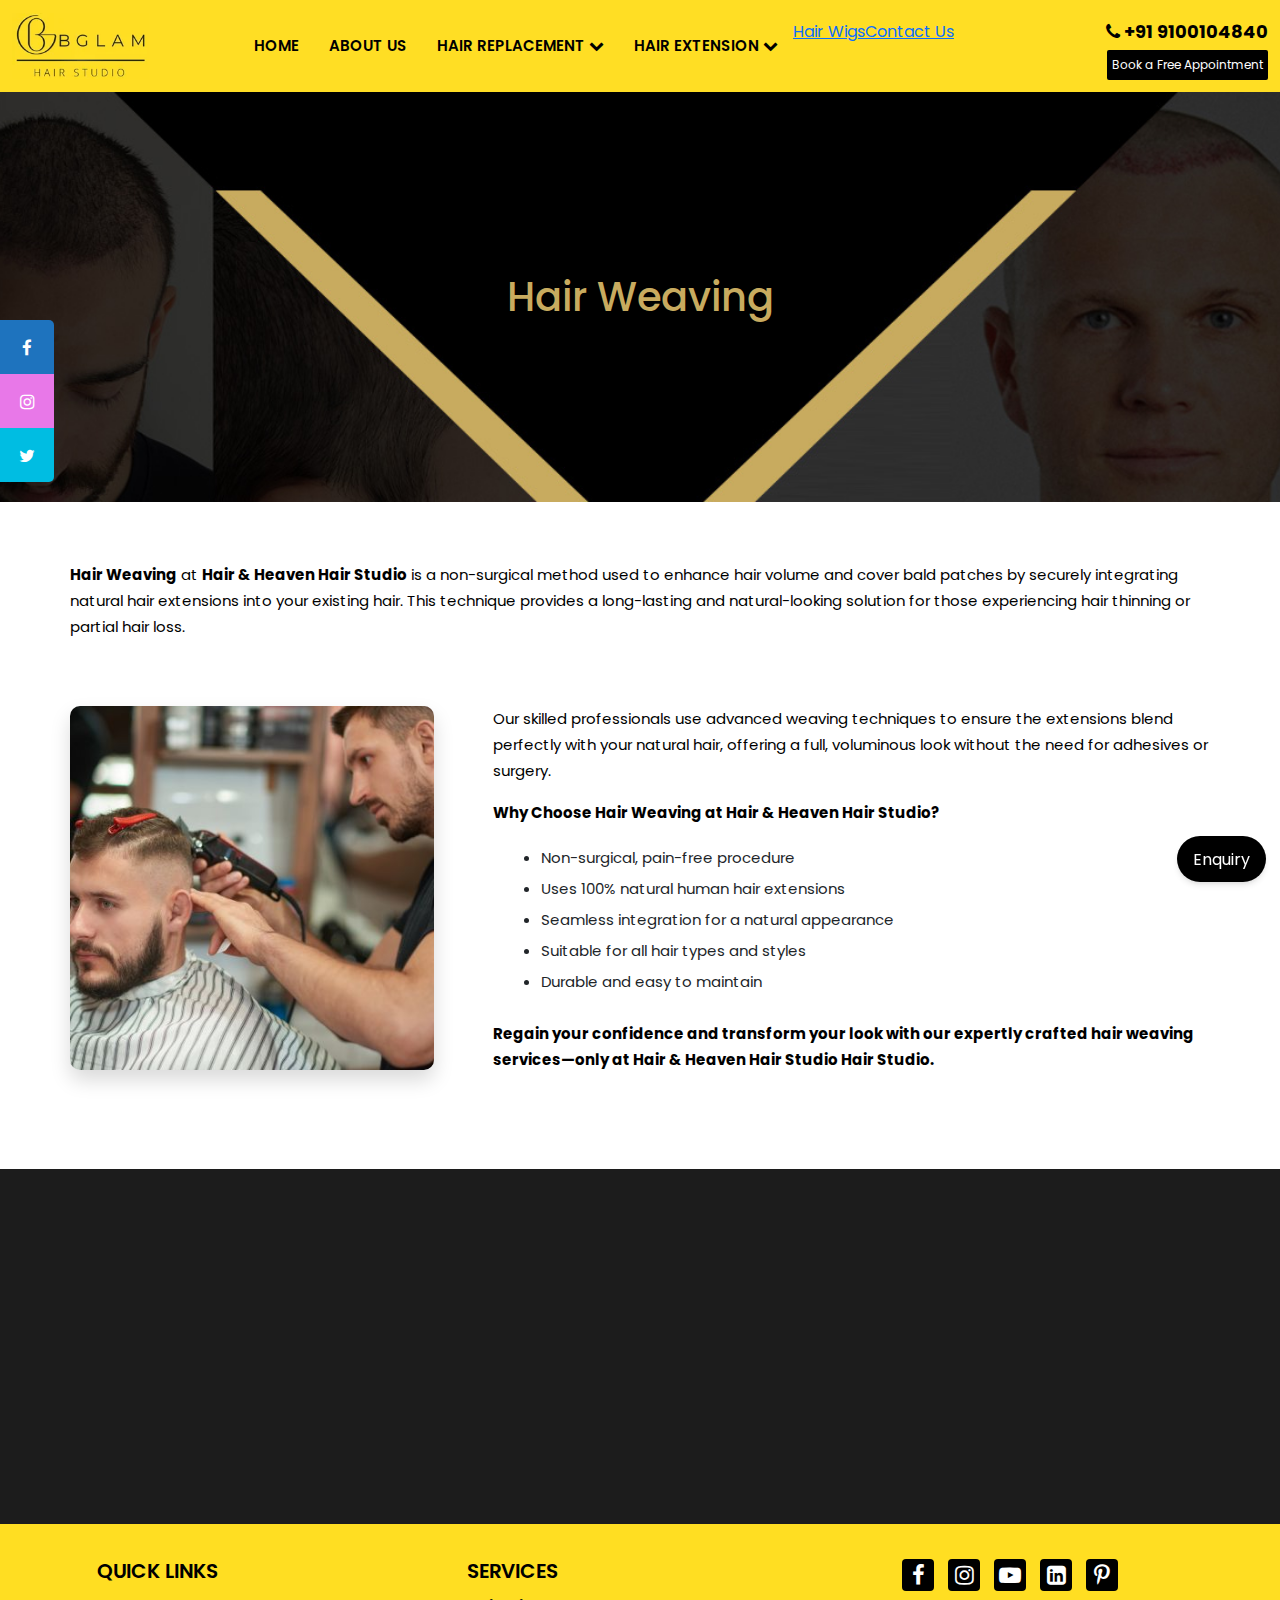
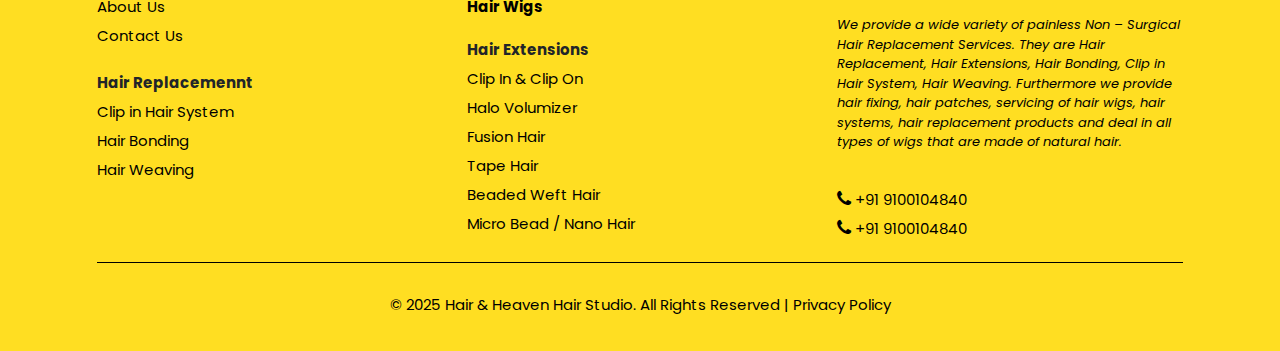
<file: hair-weaving.html>
<!DOCTYPE html>
<html lang="en">
<head>
    <meta charset="UTF-8">
    <meta name="viewport" content="width=device-width, initial-scale=1.0">
    <title>Hair Studio</title>
    <link href="https://cdn.jsdelivr.net/npm/bootstrap@5.2.3/dist/css/bootstrap.min.css" rel="stylesheet" crossorigin="anonymous">
    <link rel="stylesheet" href="css/style.css" type="text/css"/>
    <link href="https://fonts.googleapis.com/css2?family=Dancing+Script:wght@400..700&family=IBM+Plex+Sans:ital,wght@0,100..700;1,100..700&family=Inter:ital,opsz,wght@0,14..32,100..900;1,14..32,100..900&family=Lato:ital,wght@0,100;0,300;0,400;0,700;0,900;1,100;1,300;1,400;1,700;1,900&family=Mulish:ital,wght@0,200..1000;1,200..1000&family=PT+Sans:ital,wght@0,400;0,700;1,400;1,700&family=Poppins:ital,wght@0,100;0,200;0,300;0,400;0,500;0,600;0,700;0,800;0,900;1,100;1,200;1,300;1,400;1,500;1,600;1,700;1,800;1,900&display=swap" rel="stylesheet">
    <link rel="stylesheet" href="https://cdnjs.cloudflare.com/ajax/libs/font-awesome/4.7.0/css/font-awesome.css">
</head>
<body>
    <div>
        <!-- header section start -->
        <header>
            <nav class="navbar navbar-expand-lg bg-yellow nav_bar_list">
                <div class="container-fluid">
                    <a class="navbar-brand" href="#">
                        <img class="logo" src="./images/logo.png.webp"/>
                    </a>
                    <!-- <button class="navbar-toggler" type="button" data-bs-toggle="collapse" data-bs-target="#navbarSupportedContent" aria-controls="navbarSupportedContent" aria-expanded="false" aria-label="Toggle navigation">
                        <span class="navbar-toggler-icon"></span>
                    </button> -->
                    <div class="navbar-toggler nav_menu"  id="menu_btn">
                       <i class="fa fa-bars" aria-hidden="true"></i>
                    </div>
                    <div class="collapse navbar-collapse web_nav_bar" id="navbarSupportedContent">
                        <ul class="navbar-nav me-auto mb-2 mb-lg-0 nav_items" >
                            <li class="nav-item">
                                <a class="nav-link active" aria-current="page" href="index.html">Home</a>
                            </li>
                            <li class="nav-item">
                                <a class="nav-link" href="aboutus.html">About us</a>
                            </li>
                            
                            <li class="nav-item">
                                <a class="nav-link">Hair Replacement <i class="fa fa-chevron-down" aria-hidden="true"></i></a>
                                <ul class="submenu">
                                    <li><a href="clip-hair-system.html"> Clip in Hair System </a></li>
                                    <li><a href="hair-bonding.html"> Hair Bonding</a></li>
                                    <li><a href="hair-weaving.html"> Hair Weaving </a></li>
                                    <li><a href="hairpatch.html"> Hair patch </a></li>
                                </ul>
                            </li>
                            <li class="nav-item">
                                <a class="nav-link">Hair Extension <i class="fa fa-chevron-down" aria-hidden="true"></i></a>
                                <ul class="submenu">
                                    <li><a href="clip-clip-hair-extensions.html"> Clip in & Clip on Hair Extensions </a></li>
                                    <li><a href="hair-volumizer.html"> Hair Volumizer</a></li>
                                    <li><a href="fusion-hair-extensions.html"> Fusion Hair Extentions </a></li>
                                    <li><a href="tape-hair.html"> Tape Hair Extentions </a></li>
                                    <li><a href="beaded-weft-hair.html"> Beaded Weft Hair Extentions </a></li>
                                    <li><a href="micro-bead-nano-hair.html"> Micro Bead / Nano Hair Extensions </a></li>
                                </ul>
                            </li>
                            <li class="nav-item">
                                <a class="mobile-nav-link" href="hair-wigs.html">Hair Wigs</a>
                            </li>
                            <li class="nav-item">
                                <a class="mobile-nav-link" href="contactus.html">Contact Us</a>
                            </li>
                        </ul>
                        <div class="d_flex_booking ">
                            <div class="contact_number">
                                <a href="#"><i class="fa fa-phone" aria-hidden="true"></i> +91 9100104840</a>
                            </div>
                            <button class="btn book-outline-success" data-bs-toggle="modal" data-bs-target="#exampleModal" type="submit">Book a Free Appointment</button>
                        </div>
                    </div>
                </div>
            </nav>
            <!-- mobile_nav_bar -->
             <div class="mobile_nav_bar" >
                <div class="bg_box_position" id="nav_links">
                    <div class="mobile_navgiation_bar">
                        <ul>
                            <li class="mobile-nav-item">
                                <a class="mobile-nav-link active" href="index.html">Home</a>
                            </li>
                            <li class="nav-item">
                                <a class="mobile-nav-link" href="aboutus.html">About us</a>
                            </li>
                            <li class="nav-item">
                                <a class="mobile-nav-link nav_mobile_flex" onclick="hairreplacementAngle()" style="display: block;" >Hair Replacement
                                    <i class="fa fa-chevron-down toggle-icon hairreplacement-icon" aria-hidden="true"></i>
                                </a>
                                <ul class="mobiles_sub_menu" id="hairreplacementNavbar" style="display: none;">
                                    <li><a href="clip-hair-system.html"> Clip in Hair System </a></li>
                                    <li><a href="hair-bonding.html"> Hair Bonding</a></li>
                                    <li><a href="hair-weaving.html"> Hair Weaving </a></li>
                                    <li><a href="hairpatch.html"> Hair patch </a></li>
                                </ul>
                            </li>
                            <li class="nav-item">
                                <a class="mobile-nav-link nav_mobile_flex" onclick="hairextensionAngle()" style="display: block;">Hair Extension
                                    <i class="fa fa-chevron-down toggle-icon hairextension-icon" aria-hidden="true"></i>
                                </a>
                                <ul class="mobiles_sub_menu" id="hairextensionNavbar" style="display: none;">
                                    <li><a href="clip-clip-hair-extensions.html"> Clip in & Clip on Hair Extensions </a></li>
                                    <li><a href="hair-volumizer.html"> Hair Volumizer</a></li>
                                    <li><a href="fusion-hair-extensions.html"> Fusion Hair Extentions </a></li>
                                    <li><a href="tape-hair.html"> Tape Hair Extentions </a></li>
                                    <li><a href="beaded-weft-hair.html"> Beaded Weft Hair Extentions </a></li>
                                    <li><a href="micro-bead-nano-hair.html"> Micro Bead / Nano Hair Extensions </a></li>
                                </ul>
                            </li>
                            <li class="nav-item">
                                <a class="mobile-nav-link" href="hair-wigs.html">Hair Wigs</a>
                            </li>
                            <li class="nav-item">
                                <a class="mobile-nav-link" href="contactus.html">Contact Us</a>
                            </li>
                        </ul>

                        <div class="container-fluid">
                        <div class="row">
                            <div class="col-md-6 col-sm-6 col-lg-6">
                                <div class="text-center">
                                    <div class="contact_number">
                                        <a href="#"><i class="fa fa-phone" aria-hidden="true"></i> +91 9100104840</a>
                                    </div>
                                </div>
                            </div>
                            <div class="col-md-6 col-sm-6 col-lg-6">
                                <div class="text-center">
                                     <button class="btn book-outline-success" data-bs-toggle="modal" data-bs-target="#exampleModal" type="submit">Book a Free Appointment</button>
                                </div>
                            </div>
                        </div>
                        </div>
                    </div>
                </div>
                
            </div>
            <!-- mobile_nav_bar -->




            <!-- model popup -->
            <div class="modal fade" id="exampleModal" tabindex="-1" aria-labelledby="exampleModalLabel" aria-hidden="true">
                <div class="modal-dialog modal-dialog-centered" style="max-width: 695px;">
                    <div class="modal-content">
                        <button type="button" class="btn-close close-button" data-bs-dismiss="modal" aria-label="Close"></button>
                        <div class="modal-body">
                            <div class="bg-yellow model_space_pop">
                                <div class="elementor-widget-wrap">
                                    <h2 class="elementor-heading-title mobile-color-input">Book a Completely Free and Confidential Consultation</h2>
                                    <div class="from_section">
                                        <div class="input_space elementor-widget">
                                            <input type="text" placeholder="Full Name"/>
                                        </div>
                                        <div class="input_space elementor-widget">
                                            <input type="text" placeholder="Phone Number"/>
                                        </div>
                                        <div class="input_space elementor-widget">
                                            <input type="text" placeholder="Email"/>
                                        </div>
                                        <div class="text-center">
                                            <button class="submit_from" style="width: 200px;margin-top: 20px;">Submit</button>
                                        </div>
                                    </div>
                                </div>
                            </div>
                          
                        </div>
                    </div>
                </div>
            </div>
            <!-- model popup -->
        </header>
        
        <!-- header section end -->

        <!-- sticky social icons -->
        <div class="sticky-social-icons design-rounded alignment-left with-animation hide-in-mobile">
            <ul>
                <li class="fab-fa-facebook-f">
                    <a href="https://www.facebook.com/BglamHairStudio1" target="_blank" class="fa-fa-facebook-f"><i class="fa fa-facebook"></i>
                    </a>
                </li>
                <li class="fab-fa-instagram">
                    <a href="https://www.instagram.com/bglam_hairstudio_official/" target="_blank" class="fa-fa-instagram"><i class="fa fa-instagram"></i>
                    </a>
                </li>
                <li class="fab-fa-twitter">
                    <a href="https://twitter.com/BGlamHairStudi1" target="_blank" class="fa-fa-twitter"><i class="fa fa-twitter"></i></a>
                </li>
            </ul>
        </div>
        <!-- sticky social icons -->

        <!-- banner-curosel-start -->
        <div class="background-video-container flex-d center-justify">
            <div class="elementor-section-banner">
                <div class="flex-d center-justify center-align h-100">
                    <h2 class="eles-heading-title">Hair Weaving</h2>
                </div>
            </div>
        </div>
        <div class="elementor-element-jk3232">
            <div class="elementor-section-boxed elementor_auto">
                <div class="top-elementor-element">
                    <p class="elementor-widget-p"><strong>Hair Weaving</strong> at <strong>Hair & Heaven Hair Studio</strong> is a non-surgical method used to enhance hair volume and cover bald patches by securely integrating natural hair extensions into your existing hair. This technique provides a long-lasting and natural-looking solution for those experiencing hair thinning or partial hair loss.</p>
                </div>
                <div class="elementor-element-jkc4">
                    <div class="row">
                        <div class="col-md-6 col-sm-6 col-lg-4">
                            <div class="common_img_hairs">
                                <img class="w-100" src="images/hair-weaving.jpg" />
                            </div>
                        </div>
                        <div class="col-md-6 col-sm-6 col-lg-8">
                            <div class="eleme-element-populated">
                                <p class="elementor-widget-p">Our skilled professionals use advanced weaving techniques to ensure the extensions blend perfectly with your natural hair, offering a full, voluminous look without the need for adhesives or surgery.</p>
                                <p class="elementor-widget-p"><strong>Why Choose Hair Weaving at Hair & Heaven Hair Studio?</strong></p>
                                <div class="elementor-section-subnav">
                                    <ul>
                                        <li>Non-surgical, pain-free procedure</li>
                                        <li>Uses 100% natural human hair extensions</li>
                                        <li>Seamless integration for a natural appearance</li>
                                        <li>Suitable for all hair types and styles</li>
                                        <li>Durable and easy to maintain</li>
                                    </ul>
                                </div>
                                <p class="elementor-widget-p"><strong>Regain your confidence and transform your look with our expertly crafted hair weaving services—only at Hair & Heaven Hair Studio Hair Studio.</strong></p>
                            </div>
                        </div>
                    </div>
                </div>
            </div>
        </div>
    
        <!-- map content start -->
         <div class="map_content_bg">
            <div class="container-fluid">
                <div class="row">
                    <div class="col-md-4">
                        <div>
                            <div>
                                <iframe src="https://www.google.com/maps/embed?pb=!1m18!1m12!1m3!1d3806.7039538288905!2d78.45057059999999!3d17.4259894!2m3!1f0!2f0!3f0!3m2!1i1024!2i768!4f13.1!3m3!1m2!1s0x3bcb976b6808649b%3A0x3e1892df812c3f3!2sHair%20%26%20Heaven%20Hair%20Studio!5e0!3m2!1sen!2sin!4v1748847566369!5m2!1sen!2sin" 
                                width="100%"  height="300px" allowfullscreen="" loading="lazy" referrerpolicy="no-referrer-when-downgrade" title="Hair & Heaven Hair Studio 6-3-354, Nagarjuna Cir Rd, Mothi Nagar, Dwarakapuri, Punjagutta, Hyderabad, Telangana 500082" aria-label="Hair & Heaven Hair Studio - Hyderabad, Telangana" ></iframe>
                            </div>
                        </div>
                    </div>
                    <div class="col-md-4">
                        <div>
                            <div>
                                <iframe src="https://www.google.com/maps/embed?pb=!1m18!1m12!1m3!1d3806.7039538288905!2d78.45057059999999!3d17.4259894!2m3!1f0!2f0!3f0!3m2!1i1024!2i768!4f13.1!3m3!1m2!1s0x3bcb976b6808649b%3A0x3e1892df812c3f3!2sHair%20%26%20Heaven%20Hair%20Studio!5e0!3m2!1sen!2sin!4v1748847566369!5m2!1sen!2sin" 
                                width="100%"  height="300px" allowfullscreen="" loading="lazy" referrerpolicy="no-referrer-when-downgrade" title="Hair & Heaven Hair Studio 6-3-354, Nagarjuna Cir Rd, Mothi Nagar, Dwarakapuri, Punjagutta, Hyderabad, Telangana 500082" aria-label="Hair & Heaven Hair Studio - Hyderabad, Telangana" ></iframe>
                            </div>
                        </div>
                    </div>
                    <div class="col-md-4">
                        <div>
                            <div>
                                <iframe src="https://www.google.com/maps/embed?pb=!1m18!1m12!1m3!1d3806.7039538288905!2d78.45057059999999!3d17.4259894!2m3!1f0!2f0!3f0!3m2!1i1024!2i768!4f13.1!3m3!1m2!1s0x3bcb976b6808649b%3A0x3e1892df812c3f3!2sHair%20%26%20Heaven%20Hair%20Studio!5e0!3m2!1sen!2sin!4v1748847566369!5m2!1sen!2sin" 
                                width="100%"  height="300px" allowfullscreen="" loading="lazy" referrerpolicy="no-referrer-when-downgrade" title="Hair & Heaven Hair Studio 6-3-354, Nagarjuna Cir Rd, Mothi Nagar, Dwarakapuri, Punjagutta, Hyderabad, Telangana 500082" aria-label="Hair & Heaven Hair Studio - Hyderabad, Telangana" ></iframe>
                            </div>
                        </div>
                    </div>
                </div>
            </div>
         </div>
        <!-- map content end -->
        <!-- footer section start -->
        <div class="footer-bg">
            <div class="elementor-section-boxed elementor_auto">
                <div class="footer-space-top">
                    <div class="container-fluid">
                    <div class="row">
                        <div class="col-md-4 col-lg-4 col-sm-6">
                            <div class="footer_widget_text">
                                <h2 class="footer-size-default">Quick Links</h2>
                                <div>
                                    <ul class="list-unstyled">
                                        <li><a href="aboutus.html">About Us</a></li>
                                        <li><a href="contactus.html">Contact Us</a></li>
                                    </ul>
                                </div>
                                <div style="padding-top: 18px;">
                                    <ul class="list-unstyled">
                                        <li><a><strong>Hair Replacemennt</strong></a></li>
                                        <li><a href="clip-hair-system.html">Clip in Hair System</a></li>
                                        <li><a href="hair-bonding.html">Hair Bonding</a></li>
                                        <li><a href="hair-weaving.html">Hair Weaving</a></li>
                                    </ul>
                                </div>
                            </div>
                        </div>
                        <div class="col-md-4 col-lg-4 col-sm-6">
                            <div class="footer_widget_text">
                                <h2 class="footer-size-default">Services</h2>
                                <div>
                                    <ul class="list-unstyled">
                                        <li><a href="hair-wigs.html"><strong>Hair Wigs</strong></a></li>
                                        <li style="padding-top: 14px;"><a><strong>Hair Extensions</strong></a></li>
                                        <li><a href="clip-clip-hair-extensions.html">Clip In & Clip On</a></li>
                                        <li><a href="hair-volumizer.html">Halo Volumizer</a></li>
                                        <li><a href="fusion-hair-extensions.html">Fusion Hair</a></li>
                                        <li><a href="tape-hair.html">Tape Hair</a></li>
                                        <li><a href="beaded-weft-hair.html">Beaded Weft Hair</a></li>
                                        <li><a href="micro-bead-nano-hair.html">Micro Bead / Nano Hair</a></li>
                                    </ul>
                                </div>
                                <!-- <div style="padding-top: 18px;">
                                    <ul class="list-unstyled">
                                        
                                    </ul>
                                </div> -->
                            </div>
                        </div>
                        <div class="col-md-4 col-lg-4 col-sm-6">
                            <div>
                                <div class="text-center">
                                    <div class="social-icons">
                                        <a href="#"  title="facebook"> 
                                            <i class="fa fa-facebook" aria-hidden="true"></i>
                                        </a>
                                        <a href="#" title="instagram">  
                                            <i class="fa fa-instagram" aria-hidden="true"></i>
                                        </a>
                                        <a href="#" title="youtube">
                                            <i class="fa fa-youtube-play" aria-hidden="true"></i>
                                        </a>
                                        <a href="#" title="linkedin">
                                            <i class="fa fa-linkedin-square" aria-hidden="true"></i>
                                        </a>
                                        <a href="#" title="pinterest">
                                            <i class="fa fa-pinterest-p" aria-hidden="true"></i>
                                        </a>
                                    </div>
                                </div>
                                <p class="we_provide_text">We provide a wide variety of painless Non – Surgical Hair Replacement Services. They are Hair Replacement, Hair Extensions, Hair Bonding, Clip in Hair System, Hair Weaving. Furthermore we provide hair fixing, hair patches, servicing of hair wigs, hair systems, hair replacement products and deal in all types of wigs that are made of natural hair.</p>
                                <div class="call_log_footer">
                                    <ul>
                                        <li>
                                            <a href="#"><i class="fa fa-phone" aria-hidden="true"></i> <span>+91 9100104840</span></a>
                                        </li>
                                        <li>
                                            <a href="#"><i class="fa fa-phone" aria-hidden="true"></i> <span>+91 9100104840</span></a>
                                        </li>
                                    </ul>
                                </div>
                            </div>
                        </div>
                    </div>
                    <hr>
                    <div class="text-center">
                        <p class="copy_right_text">© 2025 Hair & Heaven Hair Studio. All Rights Reserved | Privacy Policy</p>
                    </div>
                    </div>
                </div>
            </div>
        </div>
        <!-- footer section end -->

        <!-- enqury section -->
         <button class="enqury_btn position_enqury" type="button" data-bs-toggle="offcanvas" data-bs-target="#offcanvasRight" aria-controls="offcanvasRight">Enquiry</button>
         <div class="offcanvas offcanvas-end" tabindex="-1" id="offcanvasRight" aria-labelledby="offcanvasRightLabel">
            <div class="offcanvas-header">
                <h2 style="padding-bottom: 0px;margin: 0;" class="elementor-heading-title">Book a Completely Confidential Consultation</h2>
                <button type="button" class="btn-close" data-bs-dismiss="offcanvas" aria-label="Close"></button>
            </div>
            <div class="offcanvas-body">
                <div class="elementor-widget-wrap">
                    
                    <div class="from_section">
                        <div class="input_space elementor-widget">
                            <input type="text" placeholder="Full Name"/>
                        </div>
                        <div class="input_space elementor-widget">
                            <input type="text" placeholder="Phone Number"/>
                        </div>
                        <div class="input_space elementor-widget">
                            <input type="text" placeholder="Email"/>
                        </div>
                        <div class="input_space elementor-widget">
                            <input type="text" placeholder="Location"/>
                        </div>
                        <div class="text-left">
                            <button class="submit_from" style="width: 200px;margin-top: 20px;">Submit</button>
                        </div>
                    </div>
                </div>
            </div>
        </div>
        <!-- enqury section -->

    </div>
    <script src="https://code.jquery.com/jquery-3.6.0.min.js"></script>
    <script src="https://cdn.jsdelivr.net/npm/bootstrap@5.2.3/dist/js/bootstrap.bundle.min.js" crossorigin="anonymous"></script>
    <script>
        const menuBtn = document.getElementById('menu_btn');
        const navLinks = document.getElementById('nav_links');
        const menuIcon = menuBtn.querySelector('i');

        menuBtn.addEventListener('click', () => {
            navLinks.classList.toggle('open');
            
            const isOpen = navLinks.classList.contains('open');
            menuIcon.setAttribute('class', isOpen ? 'fa fa-times' : 'fa fa-bars');
        });
    </script>


   <script>
        const hairreplacementNavbar = document.getElementById('hairreplacementNavbar');
        const hairextensionNavbar = document.getElementById('hairextensionNavbar');
        const hairreplacementIcon = document.querySelector('.hairreplacement-icon');
        const hairextensionIcon = document.querySelector('.hairextension-icon');

        let isHairReplacementVisible = false;
        let isHairExtensionVisible = false;

        function hairreplacementAngle() {
            isHairReplacementVisible = !isHairReplacementVisible;

            if (isHairReplacementVisible) {
            hairreplacementNavbar.style.display = 'block';
            hairreplacementIcon.classList.add('rotate-up');
            if (isHairExtensionVisible) {
                isHairExtensionVisible = false;
                hairextensionNavbar.style.display = 'none';
                hairextensionIcon.classList.remove('rotate-up');
            }
            } else {
            hairreplacementNavbar.style.display = 'none';
            hairreplacementIcon.classList.remove('rotate-up');
            }
        }

        function hairextensionAngle() {
            isHairExtensionVisible = !isHairExtensionVisible;

            if (isHairExtensionVisible) {
            hairextensionNavbar.style.display = 'block';
            hairextensionIcon.classList.add('rotate-up');
            if (isHairReplacementVisible) {
                isHairReplacementVisible = false;
                hairreplacementNavbar.style.display = 'none';
                hairreplacementIcon.classList.remove('rotate-up');
            }
            } else {
            hairextensionNavbar.style.display = 'none';
            hairextensionIcon.classList.remove('rotate-up');
            }
        }
    </script>
    
</body>
</html>
</file>
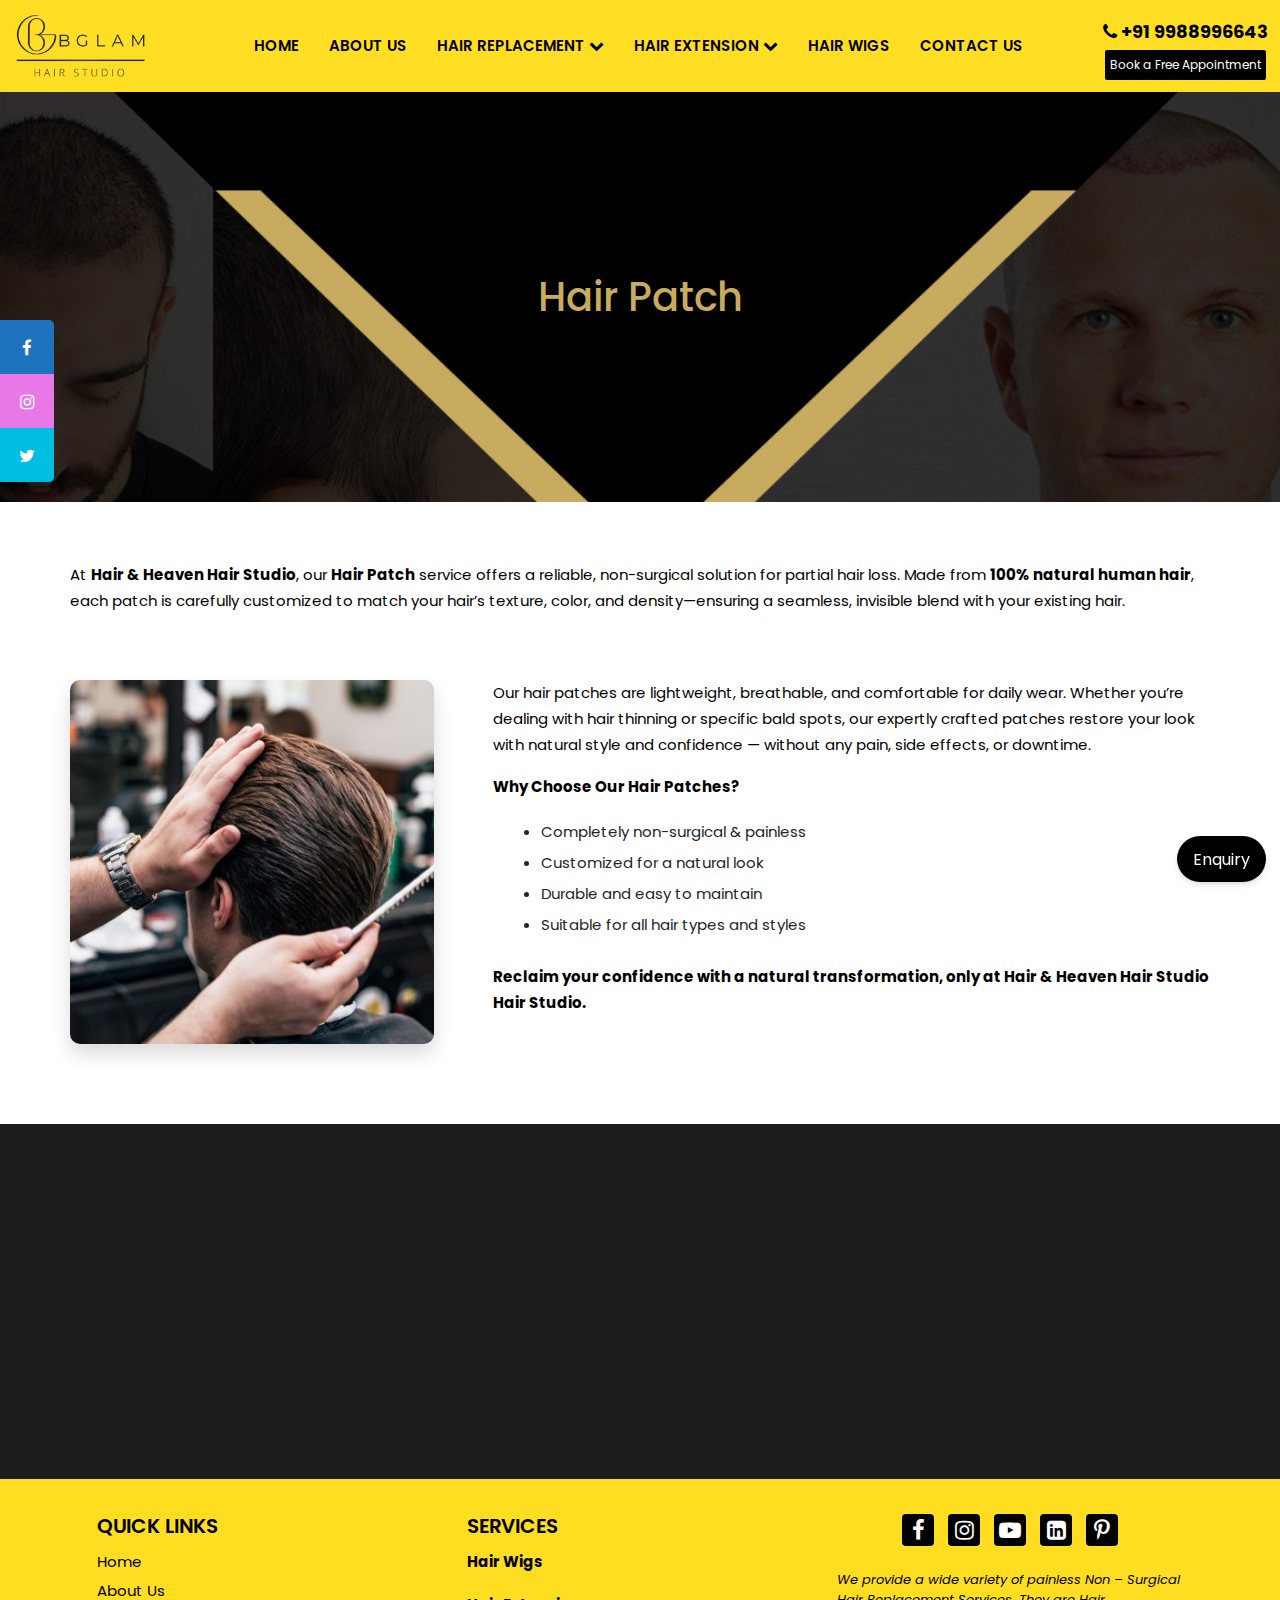
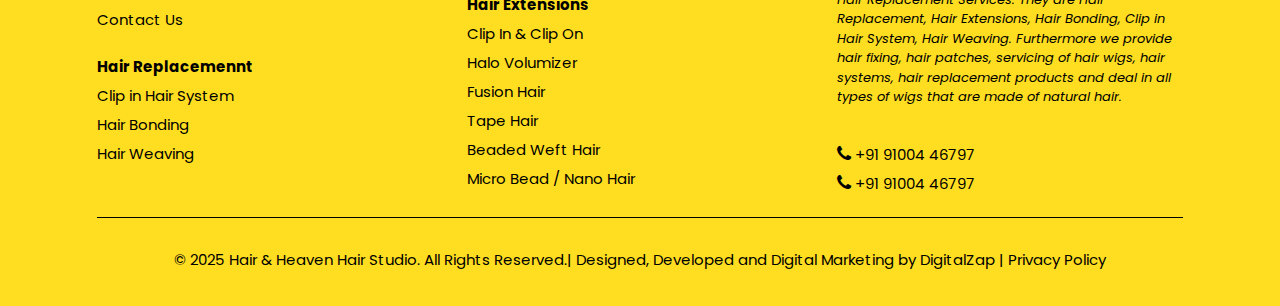
<file: hairpatch.html>
<!DOCTYPE html>
<html lang="en">
<head>
    <meta charset="UTF-8">
    <meta name="viewport" content="width=device-width, initial-scale=1.0">
    <title>Hair Studio</title>
    <link href="https://cdn.jsdelivr.net/npm/bootstrap@5.2.3/dist/css/bootstrap.min.css" rel="stylesheet" crossorigin="anonymous">
    <link rel="stylesheet" href="css/style.css" type="text/css"/>
    <link href="https://fonts.googleapis.com/css2?family=Dancing+Script:wght@400..700&family=IBM+Plex+Sans:ital,wght@0,100..700;1,100..700&family=Inter:ital,opsz,wght@0,14..32,100..900;1,14..32,100..900&family=Lato:ital,wght@0,100;0,300;0,400;0,700;0,900;1,100;1,300;1,400;1,700;1,900&family=Mulish:ital,wght@0,200..1000;1,200..1000&family=PT+Sans:ital,wght@0,400;0,700;1,400;1,700&family=Poppins:ital,wght@0,100;0,200;0,300;0,400;0,500;0,600;0,700;0,800;0,900;1,100;1,200;1,300;1,400;1,500;1,600;1,700;1,800;1,900&display=swap" rel="stylesheet">
    <link rel="stylesheet" href="https://cdnjs.cloudflare.com/ajax/libs/font-awesome/4.7.0/css/font-awesome.css">
</head>
<body>
    <div>
        <!-- header section start -->
        <header>
            <nav class="navbar navbar-expand-lg bg-yellow nav_bar_list">
                <div class="container-fluid">
                    <a class="navbar-brand" href="#">
                        <img class="logo" src="./images/logo.png.webp"/>
                    </a>
                    <!-- <button class="navbar-toggler" type="button" data-bs-toggle="collapse" data-bs-target="#navbarSupportedContent" aria-controls="navbarSupportedContent" aria-expanded="false" aria-label="Toggle navigation">
                        <span class="navbar-toggler-icon"></span>
                    </button> -->
                    <div class="navbar-toggler nav_menu"  id="menu_btn">
                       <i class="fa fa-bars" aria-hidden="true"></i>
                    </div>
                    <div class="collapse navbar-collapse web_nav_bar" id="navbarSupportedContent">
                        <ul class="navbar-nav me-auto mb-2 mb-lg-0 nav_items" >
                            <li class="nav-item">
                                <a class="nav-link active" aria-current="page" href="index.html">Home</a>
                            </li>
                            <li class="nav-item">
                                <a class="nav-link" href="aboutus.html">About us</a>
                            </li>
                            
                            <li class="nav-item">
                                <a class="nav-link">Hair Replacement <i class="fa fa-chevron-down" aria-hidden="true"></i></a>
                                <ul class="submenu">
                                    <li><a href="clip-hair-system.html"> Clip in Hair System </a></li>
                                    <li><a href="hair-bonding.html"> Hair Bonding</a></li>
                                    <li><a href="hair-weaving.html"> Hair Weaving </a></li>
                                    <li><a href="hairpatch.html"> Hair patch </a></li>
                                </ul>
                            </li>
                            <li class="nav-item">
                                <a class="nav-link">Hair Extension <i class="fa fa-chevron-down" aria-hidden="true"></i></a>
                                <ul class="submenu">
                                    <li><a href="clip-clip-hair-extensions.html"> Clip in & Clip on Hair Extensions </a></li>
                                    <li><a href="hair-volumizer.html"> Hair Volumizer</a></li>
                                    <li><a href="fusion-hair-extensions.html"> Fusion Hair Extentions </a></li>
                                    <li><a href=""> Tape Hair Extentions </a></li>
                                    <li><a href="beaded-weft-hair.html"> Beaded Weft Hair Extentions </a></li>
                                    <li><a href="micro-bead-nano-hair.html"> Micro Bead / Nano Hair Extensions </a></li>
                                </ul>
                            </li>
                            <li class="nav-item">
                                <a class="nav-link" href="hair-wigs.html">Hair Wigs</a>
                            </li>
                            <li class="nav-item">
                                <a class="nav-link" href="contactus.html">Contact Us</a>
                            </li>
                        </ul>
                        <div class="d_flex_booking ">
                            <div class="contact_number">
                                <a href="#"><i class="fa fa-phone" aria-hidden="true"></i> +91 9988996643</a>
                            </div>
                            <button class="btn book-outline-success" data-bs-toggle="modal" data-bs-target="#exampleModal" type="submit">Book a Free Appointment</button>
                        </div>
                    </div>
                </div>
            </nav>
            <!-- mobile_nav_bar -->
             <div class="mobile_nav_bar" >
                <div class="bg_box_position" id="nav_links">
                    <div class="mobile_navgiation_bar">
                        <ul>
                            <li class="mobile-nav-item">
                                <a class="mobile-nav-link active" href="index.html">Home</a>
                            </li>
                            <li class="nav-item">
                                <a class="mobile-nav-link" href="aboutus.html">About us</a>
                            </li>
                            <li class="nav-item">
                                <a class="mobile-nav-link nav_mobile_flex" onclick="hairreplacementAngle()" style="display: block;" >Hair Replacement
                                    <i class="fa fa-chevron-down toggle-icon hairreplacement-icon" aria-hidden="true"></i>
                                </a>
                                <ul class="mobiles_sub_menu" id="hairreplacementNavbar" style="display: none;">
                                    <li><a href="clip-hair-system.html"> Clip in Hair System </a></li>
                                    <li><a href="hair-bonding.html"> Hair Bonding</a></li>
                                    <li><a href="hair-weaving.html"> Hair Weaving </a></li>
                                    <li><a href="hairpatch.html"> Hair patch </a></li>
                                </ul>
                            </li>
                            <li class="nav-item">
                                <a class="mobile-nav-link nav_mobile_flex" onclick="hairextensionAngle()" style="display: block;">Hair Extension
                                    <i class="fa fa-chevron-down toggle-icon hairextension-icon" aria-hidden="true"></i>
                                </a>
                                <ul class="mobiles_sub_menu" id="hairextensionNavbar" style="display: none;">
                                    <li><a href="clip-clip-hair-extensions.html"> Clip in & Clip on Hair Extensions </a></li>
                                    <li><a href="hair-volumizer.html"> Hair Volumizer</a></li>
                                    <li><a href="fusion-hair-extensions.html"> Fusion Hair Extentions </a></li>
                                    <li><a href=""> Tape Hair Extentions </a></li>
                                    <li><a href="beaded-weft-hair.html"> Beaded Weft Hair Extentions </a></li>
                                    <li><a href="micro-bead-nano-hair.html"> Micro Bead / Nano Hair Extensions </a></li>
                                </ul>
                            </li>
                            <li class="nav-item">
                                <a class="mobile-nav-link" href="#">Hair Wigs</a>
                            </li>
                            <li class="nav-item">
                                <a class="mobile-nav-link" href="#">Contact Us</a>
                            </li>
                        </ul>

                        <div class="container-fluid">
                        <div class="row">
                            <div class="col-md-6 col-sm-6 col-lg-6">
                                <div class="text-center">
                                    <div class="contact_number">
                                        <a href="#"><i class="fa fa-phone" aria-hidden="true"></i> +91 9988996643</a>
                                    </div>
                                </div>
                            </div>
                            <div class="col-md-6 col-sm-6 col-lg-6">
                                <div class="text-center">
                                     <button class="btn book-outline-success" data-bs-toggle="modal" data-bs-target="#exampleModal" type="submit">Book a Free Appointment</button>
                                </div>
                            </div>
                        </div>
                        </div>
                    </div>
                </div>
                
            </div>
            <!-- mobile_nav_bar -->




            <!-- model popup -->
            <div class="modal fade" id="exampleModal" tabindex="-1" aria-labelledby="exampleModalLabel" aria-hidden="true">
                <div class="modal-dialog modal-dialog-centered" style="max-width: 695px;">
                    <div class="modal-content">
                        <button type="button" class="btn-close close-button" data-bs-dismiss="modal" aria-label="Close"></button>
                        <div class="modal-body">
                            <div class="bg-yellow model_space_pop">
                                <div class="elementor-widget-wrap">
                                    <h2 class="elementor-heading-title mobile-color-input">Book a Completely Free and Confidential Consultation</h2>
                                    <div class="from_section">
                                        <div class="input_space elementor-widget">
                                            <input type="text" placeholder="Full Name"/>
                                        </div>
                                        <div class="input_space elementor-widget">
                                            <input type="text" placeholder="Phone Number"/>
                                        </div>
                                        <div class="input_space elementor-widget">
                                            <input type="text" placeholder="Email"/>
                                        </div>
                                        <div class="text-center">
                                            <button class="submit_from" style="width: 200px;margin-top: 20px;">Submit</button>
                                        </div>
                                    </div>
                                </div>
                            </div>
                          
                        </div>
                    </div>
                </div>
            </div>
            <!-- model popup -->
        </header>
        
        <!-- header section end -->

        <!-- sticky social icons -->
        <div class="sticky-social-icons design-rounded alignment-left with-animation hide-in-mobile">
            <ul>
                <li class="fab-fa-facebook-f">
                    <a href="https://www.facebook.com/BglamHairStudio1" target="_blank" class="fa-fa-facebook-f"><i class="fa fa-facebook"></i>
                    </a>
                </li>
                <li class="fab-fa-instagram">
                    <a href="https://www.instagram.com/bglam_hairstudio_official/" target="_blank" class="fa-fa-instagram"><i class="fa fa-instagram"></i>
                    </a>
                </li>
                <li class="fab-fa-twitter">
                    <a href="https://twitter.com/BGlamHairStudi1" target="_blank" class="fa-fa-twitter"><i class="fa fa-twitter"></i></a>
                </li>
            </ul>
        </div>
        <!-- sticky social icons -->

        <!-- banner-curosel-start -->
        <div class="background-video-container flex-d center-justify">
            <div class="elementor-section-banner">
                <div class="flex-d center-justify center-align h-100">
                    <h2 class="eles-heading-title">Hair Patch</h2>
                </div>
            </div>
        </div>
        <div class="elementor-element-jk3232">
            <div class="elementor-section-boxed elementor_auto">
                <div class="top-elementor-element">
                    <p class="elementor-widget-p">At <strong>Hair & Heaven Hair Studio</strong>, our <strong>Hair Patch</strong> service offers a reliable, non-surgical solution for partial hair loss. Made from <strong>100% natural human hair</strong>, each patch is carefully customized to match your hair’s texture, color, and density—ensuring a seamless, invisible blend with your existing hair.</p>
                </div>
                <div class="elementor-element-jkc4">
                    <div class="row">
                        <div class="col-md-6 col-sm-6 col-lg-4">
                            <div class="common_img_hairs">
                                <img class="w-100"  src="images/hair-patch.jpg" />
                            </div>
                        </div>
                        <div class="col-md-6 col-sm-6 col-lg-8">
                            <div class="eleme-element-populated">
                                <p class="elementor-widget-p">Our hair patches are lightweight, breathable, and comfortable for daily wear. Whether you’re dealing with hair thinning or specific bald spots, our expertly crafted patches restore your look with natural style and confidence — without any pain, side effects, or downtime.</p>
                                <p class="elementor-widget-p"><strong>Why Choose Our Hair Patches?</strong></p>
                                <div class="elementor-section-subnav">
                                    <ul>
                                        <li>Completely non-surgical &amp; painless</li>
                                        <li>Customized for a natural look</li>
                                        <li>Durable and easy to maintain</li>
                                        <li>Suitable for all hair types and styles</li>
                                    </ul>
                                </div>
                                <p class="elementor-widget-p"><strong>Reclaim your confidence with a natural transformation, only at Hair & Heaven Hair Studio Hair Studio.</strong></p>
                            </div>
                        </div>
                    </div>
                </div>
            </div>
        </div>
    
        <!-- map content start -->
         <div class="map_content_bg">
            <div class="container-fluid">
                <div class="row">
                    <div class="col-md-4">
                        <div>
                            <div>
                                <iframe src="https://www.google.com/maps/embed?pb=!1m18!1m12!1m3!1d3806.7039538288905!2d78.45057059999999!3d17.4259894!2m3!1f0!2f0!3f0!3m2!1i1024!2i768!4f13.1!3m3!1m2!1s0x3bcb976b6808649b%3A0x3e1892df812c3f3!2sHair%20%26%20Heaven%20Hair%20Studio!5e0!3m2!1sen!2sin!4v1748847566369!5m2!1sen!2sin" 
                                width="100%"  height="300px" allowfullscreen="" loading="lazy" referrerpolicy="no-referrer-when-downgrade" title="Hair & Heaven Hair Studio 6-3-354, Nagarjuna Cir Rd, Mothi Nagar, Dwarakapuri, Punjagutta, Hyderabad, Telangana 500082" aria-label="Hair & Heaven Hair Studio - Hyderabad, Telangana" ></iframe>
                            </div>
                        </div>
                    </div>
                    <div class="col-md-4">
                        <div>
                            <div>
                                <iframe src="https://www.google.com/maps/embed?pb=!1m18!1m12!1m3!1d3806.7039538288905!2d78.45057059999999!3d17.4259894!2m3!1f0!2f0!3f0!3m2!1i1024!2i768!4f13.1!3m3!1m2!1s0x3bcb976b6808649b%3A0x3e1892df812c3f3!2sHair%20%26%20Heaven%20Hair%20Studio!5e0!3m2!1sen!2sin!4v1748847566369!5m2!1sen!2sin" 
                                width="100%"  height="300px" allowfullscreen="" loading="lazy" referrerpolicy="no-referrer-when-downgrade" title="Hair & Heaven Hair Studio 6-3-354, Nagarjuna Cir Rd, Mothi Nagar, Dwarakapuri, Punjagutta, Hyderabad, Telangana 500082" aria-label="Hair & Heaven Hair Studio - Hyderabad, Telangana" ></iframe>
                            </div>
                        </div>
                    </div>
                    <div class="col-md-4">
                        <div>
                            <div>
                                <iframe src="https://www.google.com/maps/embed?pb=!1m18!1m12!1m3!1d3806.7039538288905!2d78.45057059999999!3d17.4259894!2m3!1f0!2f0!3f0!3m2!1i1024!2i768!4f13.1!3m3!1m2!1s0x3bcb976b6808649b%3A0x3e1892df812c3f3!2sHair%20%26%20Heaven%20Hair%20Studio!5e0!3m2!1sen!2sin!4v1748847566369!5m2!1sen!2sin" 
                                width="100%"  height="300px" allowfullscreen="" loading="lazy" referrerpolicy="no-referrer-when-downgrade" title="Hair & Heaven Hair Studio 6-3-354, Nagarjuna Cir Rd, Mothi Nagar, Dwarakapuri, Punjagutta, Hyderabad, Telangana 500082" aria-label="Hair & Heaven Hair Studio - Hyderabad, Telangana" ></iframe>
                            </div>
                        </div>
                    </div>
                </div>
            </div>
         </div>
        <!-- map content end -->
        <!-- footer section start -->
        <div class="footer-bg">
            <div class="elementor-section-boxed elementor_auto">
                <div class="footer-space-top">
                    <div class="container-fluid">
                    <div class="row">
                        <div class="col-md-4 col-lg-4 col-sm-6">
                            <div class="footer_widget_text">
                                <h2 class="footer-size-default">Quick Links</h2>
                                <div>
                                    <ul class="list-unstyled">
                                        <li><a href="#">Home</a></li>
                                        <li><a href="#">About Us</a></li>
                                        <li><a href="#">Contact Us</a></li>
                                    </ul>
                                </div>
                                <div style="padding-top: 18px;">
                                    <ul class="list-unstyled">
                                        <li><a href="#"><strong>Hair Replacemennt</strong></a></li>
                                        <li><a href="#">Clip in Hair System</a></li>
                                        <li><a href="#">Hair Bonding</a></li>
                                        <li><a href="#">Hair Weaving</a></li>
                                    </ul>
                                </div>
                            </div>
                        </div>
                        <div class="col-md-4 col-lg-4 col-sm-6">
                            <div class="footer_widget_text">
                                <h2 class="footer-size-default">Services</h2>
                                <div>
                                    <ul class="list-unstyled">
                                        <li><a href="#"><strong>Hair Wigs</strong></a></li>
                                        <li style="padding-top: 14px;"><a href="#"><strong>Hair Extensions</strong></a></li>
                                        <li><a href="#">Clip In & Clip On</a></li>
                                        <li><a href="#">Halo Volumizer</a></li>
                                        <li><a href="#">Fusion Hair</a></li>
                                        <li><a href="#">Tape Hair</a></li>
                                        <li><a href="#">Beaded Weft Hair</a></li>
                                        <li><a href="#">Micro Bead / Nano Hair</a></li>
                                    </ul>
                                </div>
                                <!-- <div style="padding-top: 18px;">
                                    <ul class="list-unstyled">
                                        
                                    </ul>
                                </div> -->
                            </div>
                        </div>
                        <div class="col-md-4 col-lg-4 col-sm-6">
                            <div>
                                <div class="text-center">
                                    <div class="social-icons">
                                        <a href="#"  title="facebook"> 
                                            <i class="fa fa-facebook" aria-hidden="true"></i>
                                        </a>
                                        <a href="#" title="instagram">  
                                            <i class="fa fa-instagram" aria-hidden="true"></i>
                                        </a>
                                        <a href="#" title="youtube">
                                            <i class="fa fa-youtube-play" aria-hidden="true"></i>
                                        </a>
                                        <a href="#" title="linkedin">
                                            <i class="fa fa-linkedin-square" aria-hidden="true"></i>
                                        </a>
                                        <a href="#" title="pinterest">
                                            <i class="fa fa-pinterest-p" aria-hidden="true"></i>
                                        </a>
                                    </div>
                                </div>
                                <p class="we_provide_text">We provide a wide variety of painless Non – Surgical Hair Replacement Services. They are Hair Replacement, Hair Extensions, Hair Bonding, Clip in Hair System, Hair Weaving. Furthermore we provide hair fixing, hair patches, servicing of hair wigs, hair systems, hair replacement products and deal in all types of wigs that are made of natural hair.</p>
                                <div class="call_log_footer">
                                    <ul>
                                        <li>
                                            <a href="#"><i class="fa fa-phone" aria-hidden="true"></i> <span>+91 91004 46797</span></a>
                                        </li>
                                        <li>
                                            <a href="#"><i class="fa fa-phone" aria-hidden="true"></i> <span>+91 91004 46797</span></a>
                                        </li>
                                    </ul>
                                </div>
                            </div>
                        </div>
                    </div>
                    <hr>
                    <div class="text-center">
                        <p class="copy_right_text">© 2025 Hair & Heaven Hair Studio. All Rights Reserved.| Designed, Developed and Digital Marketing by DigitalZap | Privacy Policy</p>
                    </div>
                    </div>
                </div>
            </div>
        </div>
        <!-- footer section end -->

        <!-- enqury section -->
         <button class="enqury_btn position_enqury" type="button" data-bs-toggle="offcanvas" data-bs-target="#offcanvasRight" aria-controls="offcanvasRight">Enquiry</button>
         <div class="offcanvas offcanvas-end" tabindex="-1" id="offcanvasRight" aria-labelledby="offcanvasRightLabel">
            <div class="offcanvas-header">
                <h2 style="padding-bottom: 0px;margin: 0;" class="elementor-heading-title">Book a Completely Confidential Consultation</h2>
                <button type="button" class="btn-close" data-bs-dismiss="offcanvas" aria-label="Close"></button>
            </div>
            <div class="offcanvas-body">
                <div class="elementor-widget-wrap">
                    
                    <div class="from_section">
                        <div class="input_space elementor-widget">
                            <input type="text" placeholder="Full Name"/>
                        </div>
                        <div class="input_space elementor-widget">
                            <input type="text" placeholder="Phone Number"/>
                        </div>
                        <div class="input_space elementor-widget">
                            <input type="text" placeholder="Email"/>
                        </div>
                        <div class="input_space elementor-widget">
                            <input type="text" placeholder="Location"/>
                        </div>
                        <div class="text-left">
                            <button class="submit_from" style="width: 200px;margin-top: 20px;">Submit</button>
                        </div>
                    </div>
                </div>
            </div>
        </div>
        <!-- enqury section -->

    </div>
    <script src="https://code.jquery.com/jquery-3.6.0.min.js"></script>
    <script src="https://cdn.jsdelivr.net/npm/bootstrap@5.2.3/dist/js/bootstrap.bundle.min.js" crossorigin="anonymous"></script>
    <script>
        const menuBtn = document.getElementById('menu_btn');
        const navLinks = document.getElementById('nav_links');
        const menuIcon = menuBtn.querySelector('i');

        menuBtn.addEventListener('click', () => {
            navLinks.classList.toggle('open');
            
            const isOpen = navLinks.classList.contains('open');
            menuIcon.setAttribute('class', isOpen ? 'fa fa-times' : 'fa fa-bars');
        });
    </script>


   <script>
        const hairreplacementNavbar = document.getElementById('hairreplacementNavbar');
        const hairextensionNavbar = document.getElementById('hairextensionNavbar');
        const hairreplacementIcon = document.querySelector('.hairreplacement-icon');
        const hairextensionIcon = document.querySelector('.hairextension-icon');

        let isHairReplacementVisible = false;
        let isHairExtensionVisible = false;

        function hairreplacementAngle() {
            isHairReplacementVisible = !isHairReplacementVisible;

            if (isHairReplacementVisible) {
            hairreplacementNavbar.style.display = 'block';
            hairreplacementIcon.classList.add('rotate-up');
            if (isHairExtensionVisible) {
                isHairExtensionVisible = false;
                hairextensionNavbar.style.display = 'none';
                hairextensionIcon.classList.remove('rotate-up');
            }
            } else {
            hairreplacementNavbar.style.display = 'none';
            hairreplacementIcon.classList.remove('rotate-up');
            }
        }

        function hairextensionAngle() {
            isHairExtensionVisible = !isHairExtensionVisible;

            if (isHairExtensionVisible) {
            hairextensionNavbar.style.display = 'block';
            hairextensionIcon.classList.add('rotate-up');
            if (isHairReplacementVisible) {
                isHairReplacementVisible = false;
                hairreplacementNavbar.style.display = 'none';
                hairreplacementIcon.classList.remove('rotate-up');
            }
            } else {
            hairextensionNavbar.style.display = 'none';
            hairextensionIcon.classList.remove('rotate-up');
            }
        }
    </script>


    
</body>
</html>
</file>
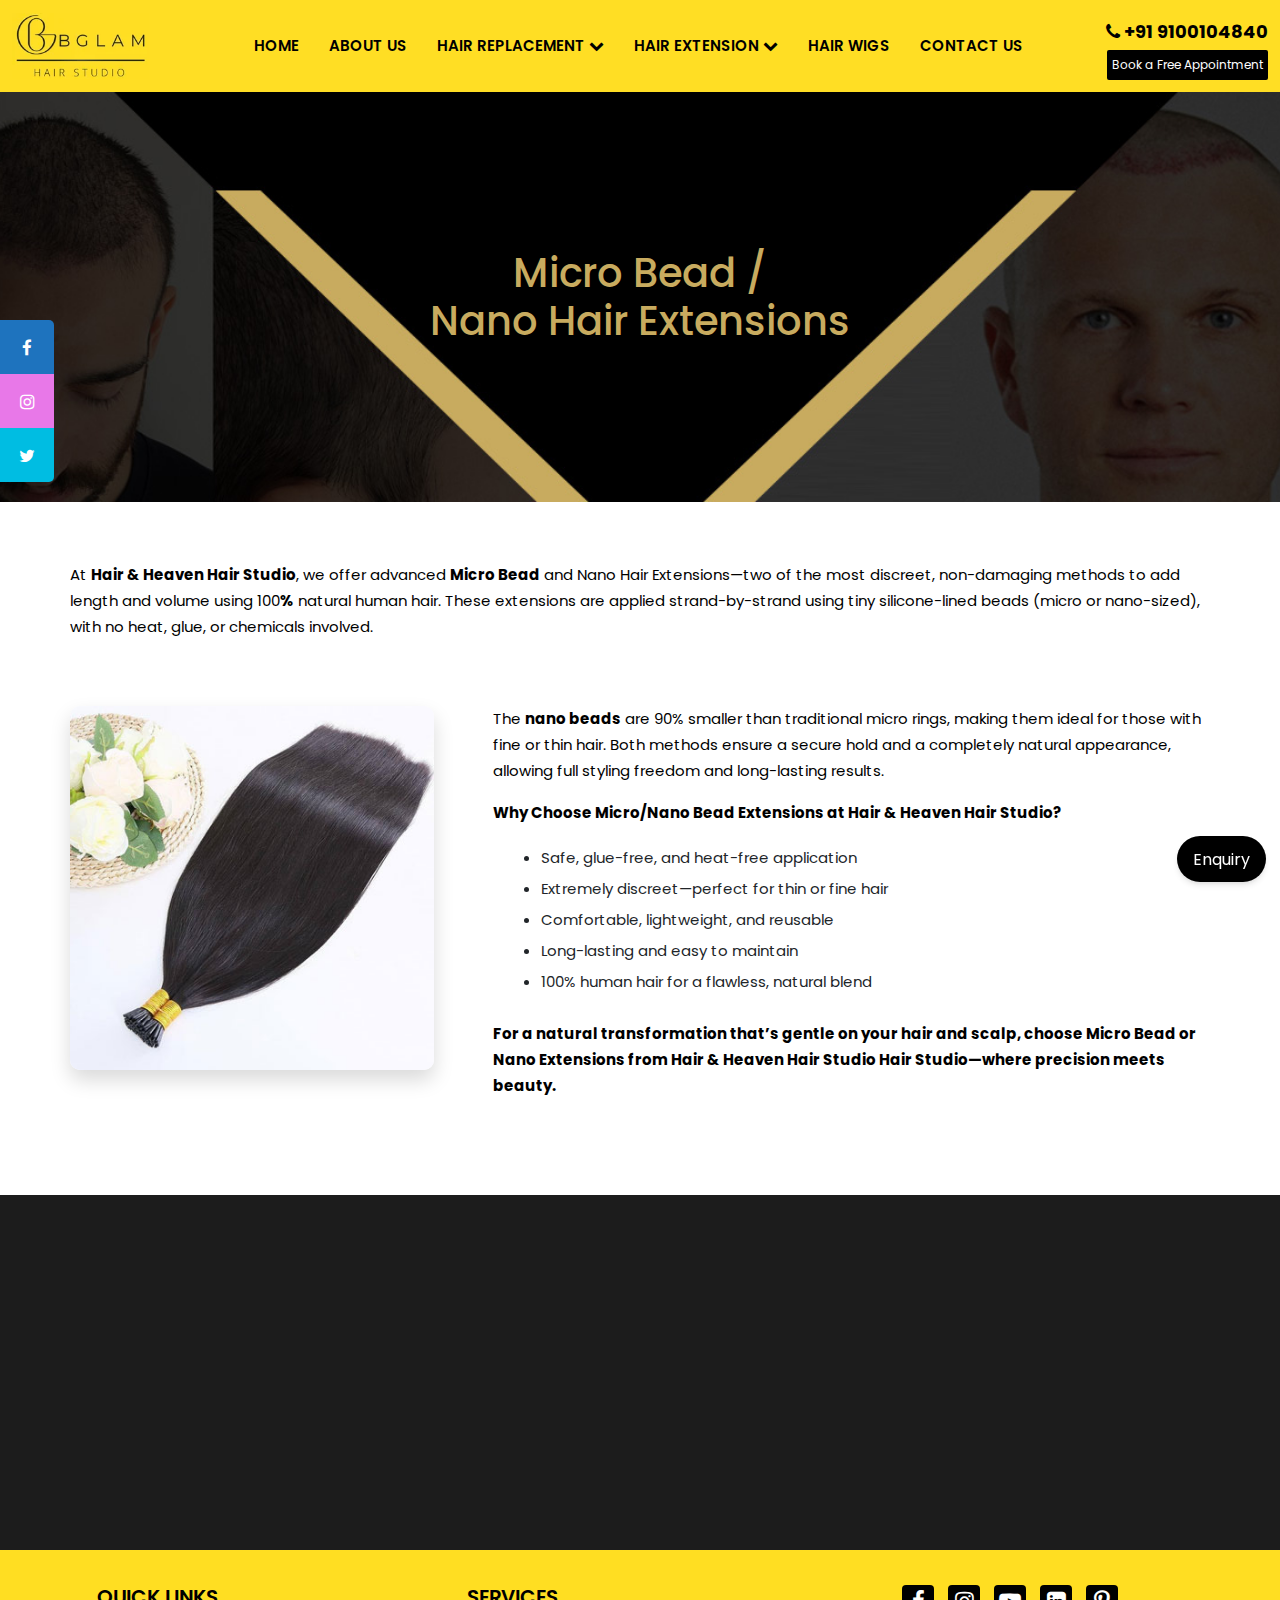
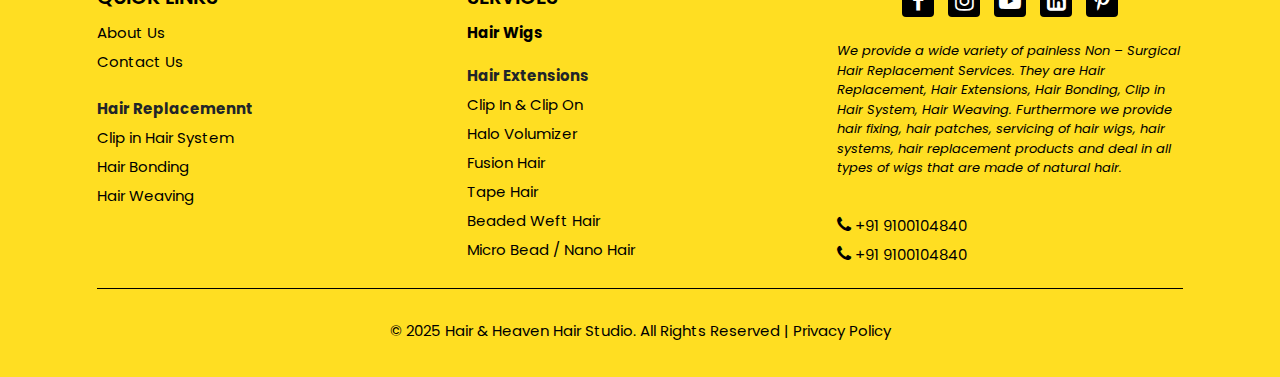
<file: micro-bead-nano-hair.html>
<!DOCTYPE html>
<html lang="en">
<head>
    <meta charset="UTF-8">
    <meta name="viewport" content="width=device-width, initial-scale=1.0">
    <title>Hair Studio</title>
    <link href="https://cdn.jsdelivr.net/npm/bootstrap@5.2.3/dist/css/bootstrap.min.css" rel="stylesheet" crossorigin="anonymous">
    <link rel="stylesheet" href="css/style.css" type="text/css"/>
    <link href="https://fonts.googleapis.com/css2?family=Dancing+Script:wght@400..700&family=IBM+Plex+Sans:ital,wght@0,100..700;1,100..700&family=Inter:ital,opsz,wght@0,14..32,100..900;1,14..32,100..900&family=Lato:ital,wght@0,100;0,300;0,400;0,700;0,900;1,100;1,300;1,400;1,700;1,900&family=Mulish:ital,wght@0,200..1000;1,200..1000&family=PT+Sans:ital,wght@0,400;0,700;1,400;1,700&family=Poppins:ital,wght@0,100;0,200;0,300;0,400;0,500;0,600;0,700;0,800;0,900;1,100;1,200;1,300;1,400;1,500;1,600;1,700;1,800;1,900&display=swap" rel="stylesheet">
    <link rel="stylesheet" href="https://cdnjs.cloudflare.com/ajax/libs/font-awesome/4.7.0/css/font-awesome.css">
</head>
<body>
    <div>
        <!-- header section start -->
        <header>
            <nav class="navbar navbar-expand-lg bg-yellow nav_bar_list">
                <div class="container-fluid">
                    <a class="navbar-brand" href="#">
                        <img class="logo" src="./images/logo.png.webp"/>
                    </a>
                    <!-- <button class="navbar-toggler" type="button" data-bs-toggle="collapse" data-bs-target="#navbarSupportedContent" aria-controls="navbarSupportedContent" aria-expanded="false" aria-label="Toggle navigation">
                        <span class="navbar-toggler-icon"></span>
                    </button> -->
                    <div class="navbar-toggler nav_menu"  id="menu_btn">
                       <i class="fa fa-bars" aria-hidden="true"></i>
                    </div>
                    <div class="collapse navbar-collapse web_nav_bar" id="navbarSupportedContent">
                        <ul class="navbar-nav me-auto mb-2 mb-lg-0 nav_items" >
                            <li class="nav-item">
                                <a class="nav-link active" aria-current="page" href="index.html">Home</a>
                            </li>
                            <li class="nav-item">
                                <a class="nav-link" href="aboutus.html">About us</a>
                            </li>
                            
                            <li class="nav-item">
                                <a class="nav-link">Hair Replacement <i class="fa fa-chevron-down" aria-hidden="true"></i></a>
                                <ul class="submenu">
                                    <li><a href="clip-hair-system.html"> Clip in Hair System </a></li>
                                    <li><a href="hair-bonding.html"> Hair Bonding</a></li>
                                    <li><a href="hair-weaving.html"> Hair Weaving </a></li>
                                    <li><a href="hairpatch.html"> Hair patch </a></li>
                                </ul>
                            </li>
                            <li class="nav-item">
                                <a class="nav-link">Hair Extension <i class="fa fa-chevron-down" aria-hidden="true"></i></a>
                                <ul class="submenu">
                                    <li><a href="clip-clip-hair-extensions.html"> Clip in & Clip on Hair Extensions </a></li>
                                    <li><a href="hair-volumizer.html"> Hair Volumizer</a></li>
                                    <li><a href="fusion-hair-extensions.html"> Fusion Hair Extentions </a></li>
                                    <li><a href="tape-hair.html"> Tape Hair Extentions </a></li>
                                    <li><a href="beaded-weft-hair.html"> Beaded Weft Hair Extentions </a></li>
                                    <li><a href="micro-bead-nano-hair.html"> Micro Bead / Nano Hair Extensions </a></li>
                                </ul>
                            </li>
                            <li class="nav-item">
                                <a class="nav-link" href="hair-wigs.html">Hair Wigs</a>
                            </li>
                            <li class="nav-item">
                                <a class="nav-link" href="contactus.html">Contact Us</a>
                            </li>
                        </ul>
                        <div class="d_flex_booking ">
                            <div class="contact_number">
                                <a href="#"><i class="fa fa-phone" aria-hidden="true"></i> +91 9100104840</a>
                            </div>
                            <button class="btn book-outline-success" data-bs-toggle="modal" data-bs-target="#exampleModal" type="submit">Book a Free Appointment</button>
                        </div>
                    </div>
                </div>
            </nav>
            <!-- mobile_nav_bar -->
             <div class="mobile_nav_bar" >
                <div class="bg_box_position" id="nav_links">
                    <div class="mobile_navgiation_bar">
                        <ul>
                            <li class="mobile-nav-item">
                                <a class="mobile-nav-link active" href="index.html">Home</a>
                            </li>
                            <li class="nav-item">
                                <a class="mobile-nav-link" href="aboutus.html">About us</a>
                            </li>
                            <li class="nav-item">
                                <a class="mobile-nav-link nav_mobile_flex" onclick="hairreplacementAngle()" style="display: block;" >Hair Replacement
                                    <i class="fa fa-chevron-down toggle-icon hairreplacement-icon" aria-hidden="true"></i>
                                </a>
                                <ul class="mobiles_sub_menu" id="hairreplacementNavbar" style="display: none;">
                                    <li><a href="clip-hair-system.html"> Clip in Hair System </a></li>
                                    <li><a href="hair-bonding.html"> Hair Bonding</a></li>
                                    <li><a href="hair-weaving.html"> Hair Weaving </a></li>
                                    <li><a href="hairpatch.html"> Hair patch </a></li>
                                </ul>
                            </li>
                            <li class="nav-item">
                                <a class="mobile-nav-link nav_mobile_flex" onclick="hairextensionAngle()" style="display: block;">Hair Extension
                                    <i class="fa fa-chevron-down toggle-icon hairextension-icon" aria-hidden="true"></i>
                                </a>
                                <ul class="mobiles_sub_menu" id="hairextensionNavbar" style="display: none;">
                                    <li><a href="clip-clip-hair-extensions.html"> Clip in & Clip on Hair Extensions </a></li>
                                    <li><a href="hair-volumizer.html"> Hair Volumizer</a></li>
                                    <li><a href="fusion-hair-extensions.html"> Fusion Hair Extentions </a></li>
                                    <li><a href="tape-hair.html"> Tape Hair Extentions </a></li>
                                    <li><a href="beaded-weft-hair.html"> Beaded Weft Hair Extentions </a></li>
                                    <li><a href="micro-bead-nano-hair.html"> Micro Bead / Nano Hair Extensions </a></li>
                                </ul>
                            </li>
                            <li class="nav-item">
                                <a class="mobile-nav-link" href="hair-wigs.html">Hair Wigs</a>
                            </li>
                            <li class="nav-item">
                                <a class="mobile-nav-link" href="contactus.html">Contact Us</a>
                            </li>
                        </ul>

                        <div class="container-fluid">
                        <div class="row">
                            <div class="col-md-6 col-sm-6 col-lg-6">
                                <div class="text-center">
                                    <div class="contact_number">
                                        <a href="#"><i class="fa fa-phone" aria-hidden="true"></i> +91 9100104840</a>
                                    </div>
                                </div>
                            </div>
                            <div class="col-md-6 col-sm-6 col-lg-6">
                                <div class="text-center">
                                     <button class="btn book-outline-success" data-bs-toggle="modal" data-bs-target="#exampleModal" type="submit">Book a Free Appointment</button>
                                </div>
                            </div>
                        </div>
                        </div>
                    </div>
                </div>
                
            </div>
            <!-- mobile_nav_bar -->




            <!-- model popup -->
            <div class="modal fade" id="exampleModal" tabindex="-1" aria-labelledby="exampleModalLabel" aria-hidden="true">
                <div class="modal-dialog modal-dialog-centered" style="max-width: 695px;">
                    <div class="modal-content">
                        <button type="button" class="btn-close close-button" data-bs-dismiss="modal" aria-label="Close"></button>
                        <div class="modal-body">
                            <div class="bg-yellow model_space_pop">
                                <div class="elementor-widget-wrap">
                                    <h2 class="elementor-heading-title mobile-color-input">Book a Completely Free and Confidential Consultation</h2>
                                    <div class="from_section">
                                        <div class="input_space elementor-widget">
                                            <input type="text" placeholder="Full Name"/>
                                        </div>
                                        <div class="input_space elementor-widget">
                                            <input type="text" placeholder="Phone Number"/>
                                        </div>
                                        <div class="input_space elementor-widget">
                                            <input type="text" placeholder="Email"/>
                                        </div>
                                        <div class="text-center">
                                            <button class="submit_from" style="width: 200px;margin-top: 20px;">Submit</button>
                                        </div>
                                    </div>
                                </div>
                            </div>
                          
                        </div>
                    </div>
                </div>
            </div>
            <!-- model popup -->
        </header>
        
        <!-- header section end -->

        <!-- sticky social icons -->
        <div class="sticky-social-icons design-rounded alignment-left with-animation hide-in-mobile">
            <ul>
                <li class="fab-fa-facebook-f">
                    <a href="https://www.facebook.com/BglamHairStudio1" target="_blank" class="fa-fa-facebook-f"><i class="fa fa-facebook"></i>
                    </a>
                </li>
                <li class="fab-fa-instagram">
                    <a href="https://www.instagram.com/hair_heaven06/?utm_source=qr&igsh=MTh5cjh5N2kzZzZrZw%3D%3D#" target="_blank" class="fa-fa-instagram"><i class="fa fa-instagram"></i>
                    </a>
                </li>
                <li class="fab-fa-twitter">
                    <a href="https://twitter.com/BGlamHairStudi1" target="_blank" class="fa-fa-twitter"><i class="fa fa-twitter"></i></a>
                </li>
            </ul>
        </div>
        <!-- sticky social icons -->

        <!-- banner-curosel-start -->
        <div class="background-video-container flex-d center-justify">
            <div class="elementor-section-banner">
                <div class="flex-d center-justify center-align h-100">
                    <h2 class="eles-heading-title">Micro Bead / <br> Nano Hair Extensions</h2>
                </div>
            </div>
        </div>
        <div class="elementor-element-jk3232">
            <div class="elementor-section-boxed elementor_auto">
                <div class="top-elementor-element">
                    <p class="elementor-widget-p">At <strong>Hair & Heaven Hair Studio</strong>, we offer advanced <strong>Micro Bead</strong> and Nano Hair Extensions—two of the most discreet, non-damaging methods to add length and volume using 100<strong>%</strong> natural human hair. These extensions are applied strand-by-strand using tiny silicone-lined beads (micro or nano-sized), with no heat, glue, or chemicals involved.</p>
                </div>
                <div class="elementor-element-jkc4">
                    <div class="row">
                        <div class="col-md-6 col-sm-6 col-lg-4">
                            <div class="common_img_hairs">
                                <img class="w-100" src="images/micro-beaded.jpg" />
                            </div>
                        </div>
                        <div class="col-md-6 col-sm-6 col-lg-8">
                            <div class="eleme-element-populated">
                                <p class="elementor-widget-p">The <strong>nano beads</strong> are 90% smaller than traditional micro rings, making them ideal for those with fine or thin hair. Both methods ensure a secure hold and a completely natural appearance, allowing full styling freedom and long-lasting results.</p>
                                <p class="elementor-widget-p"><strong>Why Choose Micro/Nano Bead Extensions at Hair & Heaven Hair Studio?</strong></p>
                                <div class="elementor-section-subnav">
                                    <ul>
                                        <li>Safe, glue-free, and heat-free application</li>
                                        <li>Extremely discreet—perfect for thin or fine hair</li>
                                        <li>Comfortable, lightweight, and reusable</li>
                                        <li>Long-lasting and easy to maintain</li>
                                        <li>100% human hair for a flawless, natural blend</li>
                                    </ul>
                                </div>
                                <p class="elementor-widget-p"><strong>For a natural transformation that’s gentle on your hair and scalp, choose Micro Bead or Nano Extensions from Hair & Heaven Hair Studio Hair Studio—where precision meets beauty.</strong></p>
                            </div>
                        </div>
                    </div>
                </div>
            </div>
        </div>
    
        <!-- map content start -->
         <div class="map_content_bg">
            <div class="container-fluid">
                <div class="row">
                    <div class="col-md-12">
                        <div>
                            <div>
                                <iframe src="https://www.google.com/maps/embed?pb=!1m18!1m12!1m3!1d3806.7039538288905!2d78.45057059999999!3d17.4259894!2m3!1f0!2f0!3f0!3m2!1i1024!2i768!4f13.1!3m3!1m2!1s0x3bcb976b6808649b%3A0x3e1892df812c3f3!2sHair%20%26%20Heaven%20Hair%20Studio!5e0!3m2!1sen!2sin!4v1748847566369!5m2!1sen!2sin" 
                                width="100%"  height="300px" allowfullscreen="" loading="lazy" referrerpolicy="no-referrer-when-downgrade" title="Hair & Heaven Hair Studio 6-3-354, Nagarjuna Cir Rd, Mothi Nagar, Dwarakapuri, Punjagutta, Hyderabad, Telangana 500082" aria-label="Hair & Heaven Hair Studio - Hyderabad, Telangana" ></iframe>
                            </div>
                        </div>
                    </div>
                </div>
            </div>
         </div>
        <!-- map content end -->
        <!-- footer section start -->
        <div class="footer-bg">
            <div class="elementor-section-boxed elementor_auto">
                <div class="footer-space-top">
                    <div class="container-fluid">
                    <div class="row">
                        <div class="col-md-4 col-lg-4 col-sm-6">
                            <div class="footer_widget_text">
                                <h2 class="footer-size-default">Quick Links</h2>
                                <div>
                                    <ul class="list-unstyled">
                                        <li><a href="aboutus.html">About Us</a></li>
                                        <li><a href="contactus.html">Contact Us</a></li>
                                    </ul>
                                </div>
                                <div style="padding-top: 18px;">
                                    <ul class="list-unstyled">
                                        <li><a><strong>Hair Replacemennt</strong></a></li>
                                        <li><a href="clip-hair-system.html">Clip in Hair System</a></li>
                                        <li><a href="hair-bonding.html">Hair Bonding</a></li>
                                        <li><a href="hair-weaving.html">Hair Weaving</a></li>
                                    </ul>
                                </div>
                            </div>
                        </div>
                        <div class="col-md-4 col-lg-4 col-sm-6">
                            <div class="footer_widget_text">
                                <h2 class="footer-size-default">Services</h2>
                                <div>
                                    <ul class="list-unstyled">
                                        <li><a href="hair-wigs.html"><strong>Hair Wigs</strong></a></li>
                                        <li style="padding-top: 14px;"><a><strong>Hair Extensions</strong></a></li>
                                        <li><a href="clip-clip-hair-extensions.html">Clip In & Clip On</a></li>
                                        <li><a href="hair-volumizer.html">Halo Volumizer</a></li>
                                        <li><a href="fusion-hair-extensions.html">Fusion Hair</a></li>
                                        <li><a href="tape-hair.html">Tape Hair</a></li>
                                        <li><a href="beaded-weft-hair.html">Beaded Weft Hair</a></li>
                                        <li><a href="micro-bead-nano-hair.html">Micro Bead / Nano Hair</a></li>
                                    </ul>
                                </div>
                                <!-- <div style="padding-top: 18px;">
                                    <ul class="list-unstyled">
                                        
                                    </ul>
                                </div> -->
                            </div>
                        </div>
                        <div class="col-md-4 col-lg-4 col-sm-6">
                            <div>
                                <div class="text-center">
                                    <div class="social-icons">
                                        <a href="#"  title="facebook"> 
                                            <i class="fa fa-facebook" aria-hidden="true"></i>
                                        </a>
                                        <a href="#" title="instagram">  
                                            <i class="fa fa-instagram" aria-hidden="true"></i>
                                        </a>
                                        <a href="#" title="youtube">
                                            <i class="fa fa-youtube-play" aria-hidden="true"></i>
                                        </a>
                                        <a href="#" title="linkedin">
                                            <i class="fa fa-linkedin-square" aria-hidden="true"></i>
                                        </a>
                                        <a href="#" title="pinterest">
                                            <i class="fa fa-pinterest-p" aria-hidden="true"></i>
                                        </a>
                                    </div>
                                </div>
                                <p class="we_provide_text">We provide a wide variety of painless Non – Surgical Hair Replacement Services. They are Hair Replacement, Hair Extensions, Hair Bonding, Clip in Hair System, Hair Weaving. Furthermore we provide hair fixing, hair patches, servicing of hair wigs, hair systems, hair replacement products and deal in all types of wigs that are made of natural hair.</p>
                                <div class="call_log_footer">
                                    <ul>
                                        <li>
                                            <a href="#"><i class="fa fa-phone" aria-hidden="true"></i> <span>+91 9100104840</span></a>
                                        </li>
                                        <li>
                                            <a href="#"><i class="fa fa-phone" aria-hidden="true"></i> <span>+91 9100104840</span></a>
                                        </li>
                                    </ul>
                                </div>
                            </div>
                        </div>
                    </div>
                    <hr>
                    <div class="text-center">
                        <p class="copy_right_text">© 2025 Hair & Heaven Hair Studio. All Rights Reserved | Privacy Policy</p>
                    </div>
                    </div>
                </div>
            </div>
        </div>
        <!-- footer section end -->

        <!-- enqury section -->
         <button class="enqury_btn position_enqury" type="button" data-bs-toggle="offcanvas" data-bs-target="#offcanvasRight" aria-controls="offcanvasRight">Enquiry</button>
         <div class="offcanvas offcanvas-end" tabindex="-1" id="offcanvasRight" aria-labelledby="offcanvasRightLabel">
            <div class="offcanvas-header">
                <h2 style="padding-bottom: 0px;margin: 0;" class="elementor-heading-title">Book a Completely Confidential Consultation</h2>
                <button type="button" class="btn-close" data-bs-dismiss="offcanvas" aria-label="Close"></button>
            </div>
            <div class="offcanvas-body">
                <div class="elementor-widget-wrap">
                    
                    <div class="from_section">
                        <div class="input_space elementor-widget">
                            <input type="text" placeholder="Full Name"/>
                        </div>
                        <div class="input_space elementor-widget">
                            <input type="text" placeholder="Phone Number"/>
                        </div>
                        <div class="input_space elementor-widget">
                            <input type="text" placeholder="Email"/>
                        </div>
                        <div class="input_space elementor-widget">
                            <input type="text" placeholder="Location"/>
                        </div>
                        <div class="text-left">
                            <button class="submit_from" style="width: 200px;margin-top: 20px;">Submit</button>
                        </div>
                    </div>
                </div>
            </div>
        </div>
        <!-- enqury section -->

    </div>
    <script src="https://code.jquery.com/jquery-3.6.0.min.js"></script>
    <script src="https://cdn.jsdelivr.net/npm/bootstrap@5.2.3/dist/js/bootstrap.bundle.min.js" crossorigin="anonymous"></script>
    <script>
        const menuBtn = document.getElementById('menu_btn');
        const navLinks = document.getElementById('nav_links');
        const menuIcon = menuBtn.querySelector('i');

        menuBtn.addEventListener('click', () => {
            navLinks.classList.toggle('open');
            
            const isOpen = navLinks.classList.contains('open');
            menuIcon.setAttribute('class', isOpen ? 'fa fa-times' : 'fa fa-bars');
        });
    </script>


   <script>
        const hairreplacementNavbar = document.getElementById('hairreplacementNavbar');
        const hairextensionNavbar = document.getElementById('hairextensionNavbar');
        const hairreplacementIcon = document.querySelector('.hairreplacement-icon');
        const hairextensionIcon = document.querySelector('.hairextension-icon');

        let isHairReplacementVisible = false;
        let isHairExtensionVisible = false;

        function hairreplacementAngle() {
            isHairReplacementVisible = !isHairReplacementVisible;

            if (isHairReplacementVisible) {
            hairreplacementNavbar.style.display = 'block';
            hairreplacementIcon.classList.add('rotate-up');
            if (isHairExtensionVisible) {
                isHairExtensionVisible = false;
                hairextensionNavbar.style.display = 'none';
                hairextensionIcon.classList.remove('rotate-up');
            }
            } else {
            hairreplacementNavbar.style.display = 'none';
            hairreplacementIcon.classList.remove('rotate-up');
            }
        }

        function hairextensionAngle() {
            isHairExtensionVisible = !isHairExtensionVisible;

            if (isHairExtensionVisible) {
            hairextensionNavbar.style.display = 'block';
            hairextensionIcon.classList.add('rotate-up');
            if (isHairReplacementVisible) {
                isHairReplacementVisible = false;
                hairreplacementNavbar.style.display = 'none';
                hairreplacementIcon.classList.remove('rotate-up');
            }
            } else {
            hairextensionNavbar.style.display = 'none';
            hairextensionIcon.classList.remove('rotate-up');
            }
        }
    </script>


    
</body>
</html>
</file>
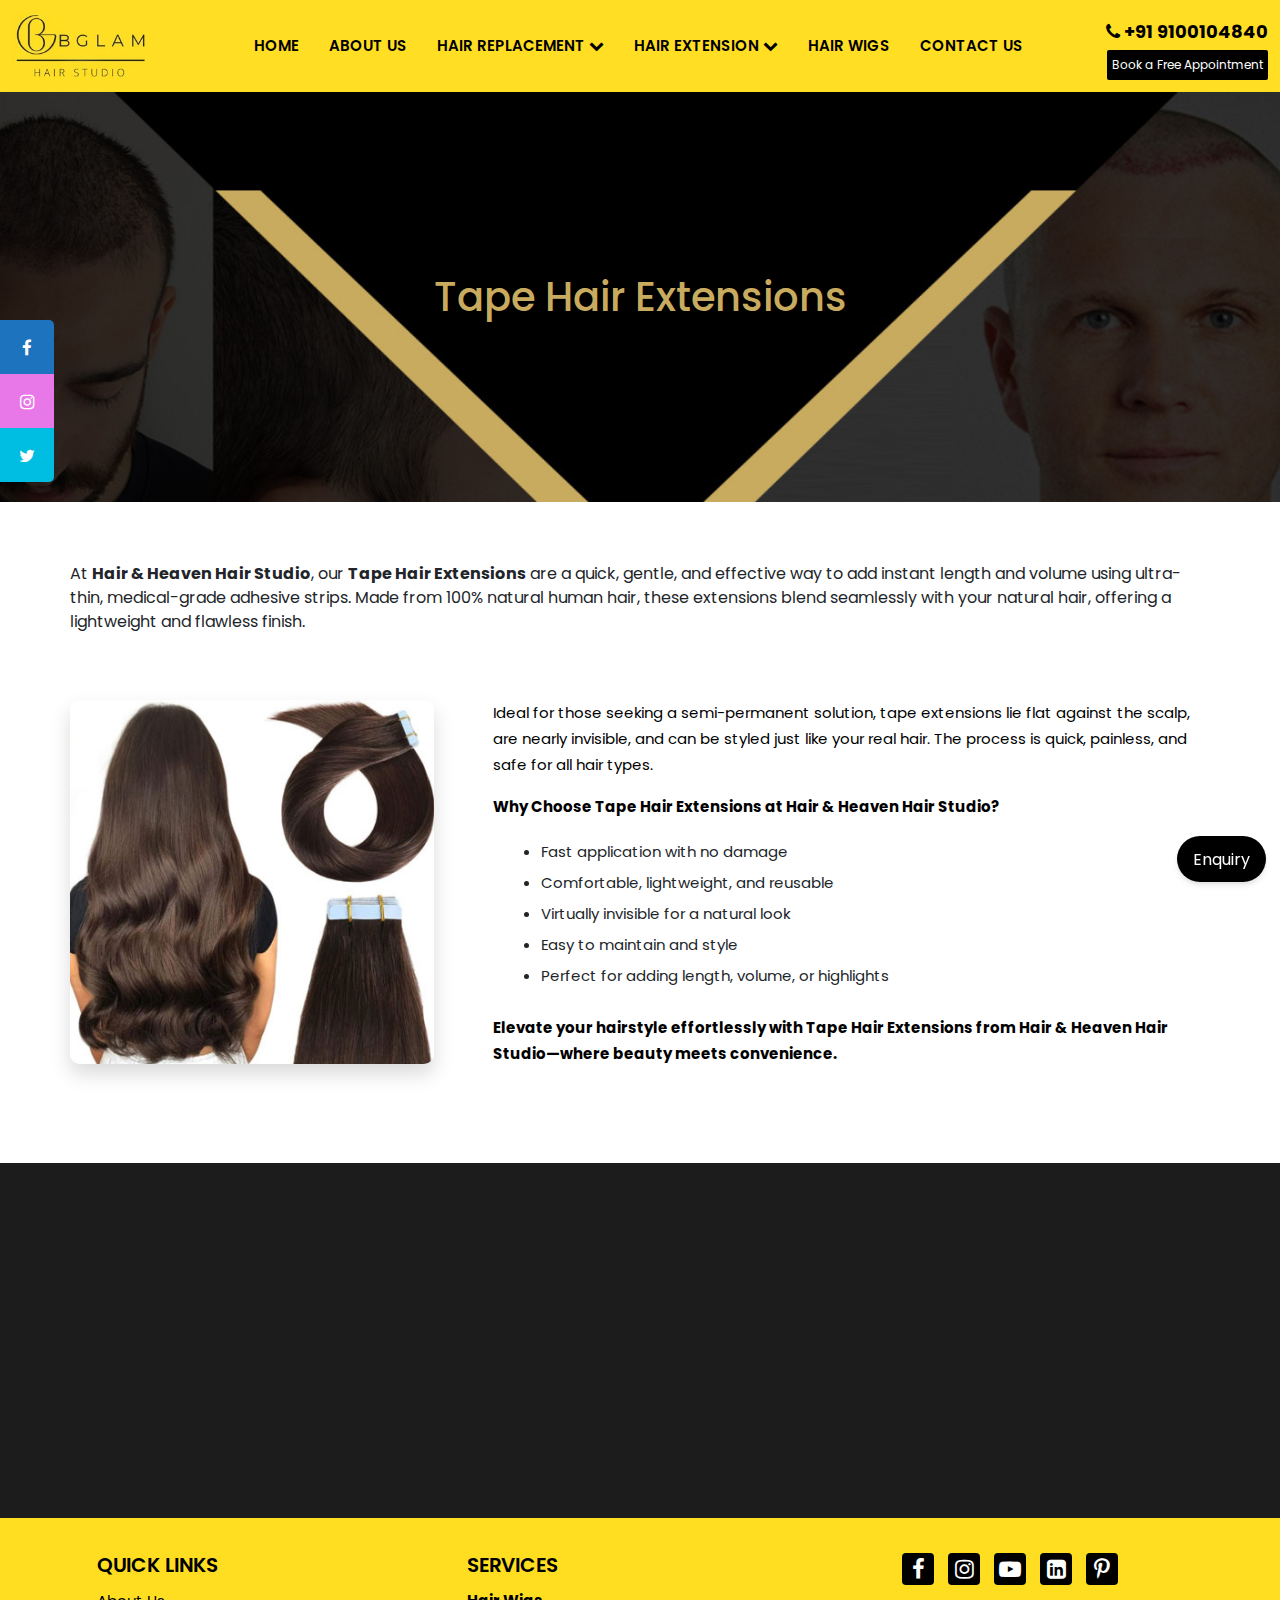
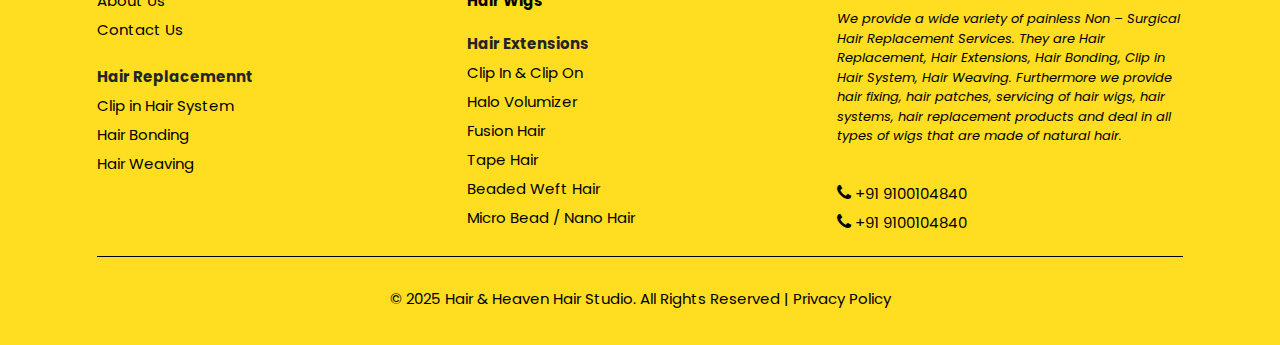
<file: tape-hair.html>
<!DOCTYPE html>
<html lang="en">
<head>
    <meta charset="UTF-8">
    <meta name="viewport" content="width=device-width, initial-scale=1.0">
    <title>Hair Studio</title>
    <link href="https://cdn.jsdelivr.net/npm/bootstrap@5.2.3/dist/css/bootstrap.min.css" rel="stylesheet" crossorigin="anonymous">
    <link rel="stylesheet" href="css/style.css" type="text/css"/>
    <link href="https://fonts.googleapis.com/css2?family=Dancing+Script:wght@400..700&family=IBM+Plex+Sans:ital,wght@0,100..700;1,100..700&family=Inter:ital,opsz,wght@0,14..32,100..900;1,14..32,100..900&family=Lato:ital,wght@0,100;0,300;0,400;0,700;0,900;1,100;1,300;1,400;1,700;1,900&family=Mulish:ital,wght@0,200..1000;1,200..1000&family=PT+Sans:ital,wght@0,400;0,700;1,400;1,700&family=Poppins:ital,wght@0,100;0,200;0,300;0,400;0,500;0,600;0,700;0,800;0,900;1,100;1,200;1,300;1,400;1,500;1,600;1,700;1,800;1,900&display=swap" rel="stylesheet">
    <link rel="stylesheet" href="https://cdnjs.cloudflare.com/ajax/libs/font-awesome/4.7.0/css/font-awesome.css">
</head>
<body>
    <div>
        <!-- header section start -->
        <header>
            <nav class="navbar navbar-expand-lg bg-yellow nav_bar_list">
                <div class="container-fluid">
                    <a class="navbar-brand" href="#">
                        <img class="logo" src="./images/logo.png.webp"/>
                    </a>
                    <!-- <button class="navbar-toggler" type="button" data-bs-toggle="collapse" data-bs-target="#navbarSupportedContent" aria-controls="navbarSupportedContent" aria-expanded="false" aria-label="Toggle navigation">
                        <span class="navbar-toggler-icon"></span>
                    </button> -->
                    <div class="navbar-toggler nav_menu"  id="menu_btn">
                       <i class="fa fa-bars" aria-hidden="true"></i>
                    </div>
                    <div class="collapse navbar-collapse web_nav_bar" id="navbarSupportedContent">
                        <ul class="navbar-nav me-auto mb-2 mb-lg-0 nav_items" >
                            <li class="nav-item">
                                <a class="nav-link active" aria-current="page" href="index.html">Home</a>
                            </li>
                            <li class="nav-item">
                                <a class="nav-link" href="aboutus.html">About us</a>
                            </li>
                            
                            <li class="nav-item">
                                <a class="nav-link">Hair Replacement <i class="fa fa-chevron-down" aria-hidden="true"></i></a>
                                <ul class="submenu">
                                    <li><a href="clip-hair-system.html"> Clip in Hair System </a></li>
                                    <li><a href="hair-bonding.html"> Hair Bonding</a></li>
                                    <li><a href="hair-weaving.html"> Hair Weaving </a></li>
                                    <li><a href="hairpatch.html"> Hair patch </a></li>
                                </ul>
                            </li>
                            <li class="nav-item">
                                <a class="nav-link">Hair Extension <i class="fa fa-chevron-down" aria-hidden="true"></i></a>
                                <ul class="submenu">
                                    <li><a href="clip-clip-hair-extensions.html"> Clip in & Clip on Hair Extensions </a></li>
                                    <li><a href="hair-volumizer.html"> Hair Volumizer</a></li>
                                    <li><a href="fusion-hair-extensions.html"> Fusion Hair Extentions </a></li>
                                    <li><a href="tape-hair.html"> Tape Hair Extentions </a></li>
                                    <li><a href="beaded-weft-hair.html"> Beaded Weft Hair Extentions </a></li>
                                    <li><a href="micro-bead-nano-hair.html"> Micro Bead / Nano Hair Extensions </a></li>
                                </ul>
                            </li>
                            <li class="nav-item">
                                <a class="nav-link" href="hair-wigs.html">Hair Wigs</a>
                            </li>
                            <li class="nav-item">
                                <a class="nav-link" href="contactus.html">Contact Us</a>
                            </li>
                        </ul>
                        <div class="d_flex_booking ">
                            <div class="contact_number">
                                <a href="#"><i class="fa fa-phone" aria-hidden="true"></i> +91 9100104840</a>
                            </div>
                            <button class="btn book-outline-success" data-bs-toggle="modal" data-bs-target="#exampleModal" type="submit">Book a Free Appointment</button>
                        </div>
                    </div>
                </div>
            </nav>
            <!-- mobile_nav_bar -->
             <div class="mobile_nav_bar" >
                <div class="bg_box_position" id="nav_links">
                    <div class="mobile_navgiation_bar">
                        <ul>
                            <li class="mobile-nav-item">
                                <a class="mobile-nav-link active" href="index.html">Home</a>
                            </li>
                            <li class="nav-item">
                                <a class="mobile-nav-link" href="aboutus.html">About us</a>
                            </li>
                            <li class="nav-item">
                                <a class="mobile-nav-link nav_mobile_flex" onclick="hairreplacementAngle()" style="display: block;" >Hair Replacement
                                    <i class="fa fa-chevron-down toggle-icon hairreplacement-icon" aria-hidden="true"></i>
                                </a>
                                <ul class="mobiles_sub_menu" id="hairreplacementNavbar" style="display: none;">
                                    <li><a href="clip-hair-system.html"> Clip in Hair System </a></li>
                                    <li><a href="hair-bonding.html"> Hair Bonding</a></li>
                                    <li><a href="hair-weaving.html"> Hair Weaving </a></li>
                                    <li><a href="hairpatch.html"> Hair patch </a></li>
                                </ul>
                            </li>
                            <li class="nav-item">
                                <a class="mobile-nav-link nav_mobile_flex" onclick="hairextensionAngle()" style="display: block;">Hair Extension
                                    <i class="fa fa-chevron-down toggle-icon hairextension-icon" aria-hidden="true"></i>
                                </a>
                                <ul class="mobiles_sub_menu" id="hairextensionNavbar" style="display: none;">
                                    <li><a href="clip-clip-hair-extensions.html"> Clip in & Clip on Hair Extensions </a></li>
                                    <li><a href="hair-volumizer.html"> Hair Volumizer</a></li>
                                    <li><a href="fusion-hair-extensions.html"> Fusion Hair Extentions </a></li>
                                    <li><a href="tape-hair.html"> Tape Hair Extentions </a></li>
                                    <li><a href="beaded-weft-hair.html"> Beaded Weft Hair Extentions </a></li>
                                    <li><a href="micro-bead-nano-hair.html"> Micro Bead / Nano Hair Extensions </a></li>
                                </ul>
                            </li>
                            <li class="nav-item">
                                <a class="mobile-nav-link" href="hair-wigs.html">Hair Wigs</a>
                            </li>
                            <li class="nav-item">
                                <a class="mobile-nav-link" href="contactus.html">Contact Us</a>
                            </li>
                        </ul>

                        <div class="container-fluid">
                        <div class="row">
                            <div class="col-md-6 col-sm-6 col-lg-6">
                                <div class="text-center">
                                    <div class="contact_number">
                                        <a href="#"><i class="fa fa-phone" aria-hidden="true"></i> +91 9100104840</a>
                                    </div>
                                </div>
                            </div>
                            <div class="col-md-6 col-sm-6 col-lg-6">
                                <div class="text-center">
                                     <button class="btn book-outline-success" data-bs-toggle="modal" data-bs-target="#exampleModal" type="submit">Book a Free Appointment</button>
                                </div>
                            </div>
                        </div>
                        </div>
                    </div>
                </div>
                
            </div>
            <!-- mobile_nav_bar -->




            <!-- model popup -->
            <div class="modal fade" id="exampleModal" tabindex="-1" aria-labelledby="exampleModalLabel" aria-hidden="true">
                <div class="modal-dialog modal-dialog-centered" style="max-width: 695px;">
                    <div class="modal-content">
                        <button type="button" class="btn-close close-button" data-bs-dismiss="modal" aria-label="Close"></button>
                        <div class="modal-body">
                            <div class="bg-yellow model_space_pop">
                                <div class="elementor-widget-wrap">
                                    <h2 class="elementor-heading-title mobile-color-input">Book a Completely Free and Confidential Consultation</h2>
                                    <div class="from_section">
                                        <div class="input_space elementor-widget">
                                            <input type="text" placeholder="Full Name"/>
                                        </div>
                                        <div class="input_space elementor-widget">
                                            <input type="text" placeholder="Phone Number"/>
                                        </div>
                                        <div class="input_space elementor-widget">
                                            <input type="text" placeholder="Email"/>
                                        </div>
                                        <div class="text-center">
                                            <button class="submit_from" style="width: 200px;margin-top: 20px;">Submit</button>
                                        </div>
                                    </div>
                                </div>
                            </div>
                          
                        </div>
                    </div>
                </div>
            </div>
            <!-- model popup -->
        </header>
        
        <!-- header section end -->

        <!-- sticky social icons -->
        <div class="sticky-social-icons design-rounded alignment-left with-animation hide-in-mobile">
            <ul>
                <li class="fab-fa-facebook-f">
                    <a href="https://www.facebook.com/BglamHairStudio1" target="_blank" class="fa-fa-facebook-f"><i class="fa fa-facebook"></i>
                    </a>
                </li>
                <li class="fab-fa-instagram">
                    <a href="https://www.instagram.com/bglam_hairstudio_official/" target="_blank" class="fa-fa-instagram"><i class="fa fa-instagram"></i>
                    </a>
                </li>
                <li class="fab-fa-twitter">
                    <a href="https://twitter.com/BGlamHairStudi1" target="_blank" class="fa-fa-twitter"><i class="fa fa-twitter"></i></a>
                </li>
            </ul>
        </div>
        <!-- sticky social icons -->

        <!-- banner-curosel-start -->
        <div class="background-video-container flex-d center-justify">
            <div class="elementor-section-banner">
                <div class="flex-d center-justify center-align h-100">
                    <h2 class="eles-heading-title">Tape Hair Extensions</h2>
                </div>
            </div>
        </div>
        <div class="elementor-element-jk3232">
            <div class="elementor-section-boxed elementor_auto">
                <div class="top-elementor-element">
                    <p>At <strong>Hair & Heaven Hair Studio</strong>, our <strong> Tape Hair Extensions</strong> are a quick, gentle, and effective way to add instant length and volume using ultra-thin, medical-grade adhesive strips. Made from 100% natural human hair, these extensions blend seamlessly with your natural hair, offering a lightweight and flawless finish.</p>
                </div>
                <div class="elementor-element-jkc4">
                    <div class="row">
                        <div class="col-md-6 col-sm-6 col-lg-4">
                            <div class="common_img_hairs">
                                <img class="w-100" src="images/tape-hair.jpg" />
                            </div>
                        </div>
                        <div class="col-md-6 col-sm-6 col-lg-8">
                            <div class="eleme-element-populated">
                                <p class="elementor-widget-p">Ideal for those seeking a semi-permanent solution, tape extensions lie flat against the scalp, are nearly invisible, and can be styled just like your real hair. The process is quick, painless, and safe for all hair types.</p>
                                <p class="elementor-widget-p"><strong>Why Choose Tape Hair Extensions at Hair & Heaven Hair Studio?</strong></p>
                                <div class="elementor-section-subnav">
                                    <ul>
                                        <li>Fast application with no damage</li>
                                        <li>Comfortable, lightweight, and reusable</li>
                                        <li>Virtually invisible for a natural look</li>
                                        <li>Easy to maintain and style</li>
                                        <li>Perfect for adding length, volume, or highlights</li>
                                    </ul>
                                </div>
                                <p class="elementor-widget-p"><strong>Elevate your hairstyle effortlessly with Tape Hair Extensions from Hair & Heaven Hair Studio—where beauty meets convenience.</strong></p>
                            </div>
                        </div>
                    </div>
                </div>
            </div>
        </div>
    
        <!-- map content start -->
         <div class="map_content_bg">
            <div class="container-fluid">
                <div class="row">
                    <div class="col-md-4">
                        <div>
                            <div>
                                <iframe src="https://www.google.com/maps/embed?pb=!1m18!1m12!1m3!1d3806.7039538288905!2d78.45057059999999!3d17.4259894!2m3!1f0!2f0!3f0!3m2!1i1024!2i768!4f13.1!3m3!1m2!1s0x3bcb976b6808649b%3A0x3e1892df812c3f3!2sHair%20%26%20Heaven%20Hair%20Studio!5e0!3m2!1sen!2sin!4v1748847566369!5m2!1sen!2sin" 
                                width="100%"  height="300px" allowfullscreen="" loading="lazy" referrerpolicy="no-referrer-when-downgrade" title="Hair & Heaven Hair Studio 6-3-354, Nagarjuna Cir Rd, Mothi Nagar, Dwarakapuri, Punjagutta, Hyderabad, Telangana 500082" aria-label="Hair & Heaven Hair Studio - Hyderabad, Telangana" ></iframe>
                            </div>
                        </div>
                    </div>
                    <div class="col-md-4">
                        <div>
                            <div>
                                <iframe src="https://www.google.com/maps/embed?pb=!1m18!1m12!1m3!1d3806.7039538288905!2d78.45057059999999!3d17.4259894!2m3!1f0!2f0!3f0!3m2!1i1024!2i768!4f13.1!3m3!1m2!1s0x3bcb976b6808649b%3A0x3e1892df812c3f3!2sHair%20%26%20Heaven%20Hair%20Studio!5e0!3m2!1sen!2sin!4v1748847566369!5m2!1sen!2sin" 
                                width="100%"  height="300px" allowfullscreen="" loading="lazy" referrerpolicy="no-referrer-when-downgrade" title="Hair & Heaven Hair Studio 6-3-354, Nagarjuna Cir Rd, Mothi Nagar, Dwarakapuri, Punjagutta, Hyderabad, Telangana 500082" aria-label="Hair & Heaven Hair Studio - Hyderabad, Telangana" ></iframe>
                            </div>
                        </div>
                    </div>
                    <div class="col-md-4">
                        <div>
                            <div>
                                <iframe src="https://www.google.com/maps/embed?pb=!1m18!1m12!1m3!1d3806.7039538288905!2d78.45057059999999!3d17.4259894!2m3!1f0!2f0!3f0!3m2!1i1024!2i768!4f13.1!3m3!1m2!1s0x3bcb976b6808649b%3A0x3e1892df812c3f3!2sHair%20%26%20Heaven%20Hair%20Studio!5e0!3m2!1sen!2sin!4v1748847566369!5m2!1sen!2sin" 
                                width="100%"  height="300px" allowfullscreen="" loading="lazy" referrerpolicy="no-referrer-when-downgrade" title="Hair & Heaven Hair Studio 6-3-354, Nagarjuna Cir Rd, Mothi Nagar, Dwarakapuri, Punjagutta, Hyderabad, Telangana 500082" aria-label="Hair & Heaven Hair Studio - Hyderabad, Telangana" ></iframe>
                            </div>
                        </div>
                    </div>
                </div>
            </div>
         </div>
        <!-- map content end -->
        <!-- footer section start -->
        <div class="footer-bg">
            <div class="elementor-section-boxed elementor_auto">
                <div class="footer-space-top">
                    <div class="container-fluid">
                    <div class="row">
                        <div class="col-md-4 col-lg-4 col-sm-6">
                            <div class="footer_widget_text">
                                <h2 class="footer-size-default">Quick Links</h2>
                                <div>
                                    <ul class="list-unstyled">
                                        <li><a href="aboutus.html">About Us</a></li>
                                        <li><a href="contactus.html">Contact Us</a></li>
                                    </ul>
                                </div>
                                <div style="padding-top: 18px;">
                                    <ul class="list-unstyled">
                                        <li><a><strong>Hair Replacemennt</strong></a></li>
                                        <li><a href="clip-hair-system.html">Clip in Hair System</a></li>
                                        <li><a href="hair-bonding.html">Hair Bonding</a></li>
                                        <li><a href="hair-weaving.html">Hair Weaving</a></li>
                                    </ul>
                                </div>
                            </div>
                        </div>
                        <div class="col-md-4 col-lg-4 col-sm-6">
                            <div class="footer_widget_text">
                                <h2 class="footer-size-default">Services</h2>
                                <div>
                                    <ul class="list-unstyled">
                                        <li><a href="hair-wigs.html"><strong>Hair Wigs</strong></a></li>
                                        <li style="padding-top: 14px;"><a><strong>Hair Extensions</strong></a></li>
                                        <li><a href="clip-clip-hair-extensions.html">Clip In & Clip On</a></li>
                                        <li><a href="hair-volumizer.html">Halo Volumizer</a></li>
                                        <li><a href="fusion-hair-extensions.html">Fusion Hair</a></li>
                                        <li><a href="tape-hair.html">Tape Hair</a></li>
                                        <li><a href="beaded-weft-hair.html">Beaded Weft Hair</a></li>
                                        <li><a href="micro-bead-nano-hair.html">Micro Bead / Nano Hair</a></li>
                                    </ul>
                                </div>
                                <!-- <div style="padding-top: 18px;">
                                    <ul class="list-unstyled">
                                        
                                    </ul>
                                </div> -->
                            </div>
                        </div>
                        <div class="col-md-4 col-lg-4 col-sm-6">
                            <div>
                                <div class="text-center">
                                    <div class="social-icons">
                                        <a href="#"  title="facebook"> 
                                            <i class="fa fa-facebook" aria-hidden="true"></i>
                                        </a>
                                        <a href="#" title="instagram">  
                                            <i class="fa fa-instagram" aria-hidden="true"></i>
                                        </a>
                                        <a href="#" title="youtube">
                                            <i class="fa fa-youtube-play" aria-hidden="true"></i>
                                        </a>
                                        <a href="#" title="linkedin">
                                            <i class="fa fa-linkedin-square" aria-hidden="true"></i>
                                        </a>
                                        <a href="#" title="pinterest">
                                            <i class="fa fa-pinterest-p" aria-hidden="true"></i>
                                        </a>
                                    </div>
                                </div>
                                <p class="we_provide_text">We provide a wide variety of painless Non – Surgical Hair Replacement Services. They are Hair Replacement, Hair Extensions, Hair Bonding, Clip in Hair System, Hair Weaving. Furthermore we provide hair fixing, hair patches, servicing of hair wigs, hair systems, hair replacement products and deal in all types of wigs that are made of natural hair.</p>
                                <div class="call_log_footer">
                                    <ul>
                                        <li>
                                            <a href="#"><i class="fa fa-phone" aria-hidden="true"></i> <span>+91 9100104840</span></a>
                                        </li>
                                        <li>
                                            <a href="#"><i class="fa fa-phone" aria-hidden="true"></i> <span>+91 9100104840</span></a>
                                        </li>
                                    </ul>
                                </div>
                            </div>
                        </div>
                    </div>
                    <hr>
                    <div class="text-center">
                        <p class="copy_right_text">© 2025 Hair & Heaven Hair Studio. All Rights Reserved | Privacy Policy</p>
                    </div>
                    </div>
                </div>
            </div>
        </div>
        <!-- footer section end -->

        <!-- enqury section -->
         <button class="enqury_btn position_enqury" type="button" data-bs-toggle="offcanvas" data-bs-target="#offcanvasRight" aria-controls="offcanvasRight">Enquiry</button>
         <div class="offcanvas offcanvas-end" tabindex="-1" id="offcanvasRight" aria-labelledby="offcanvasRightLabel">
            <div class="offcanvas-header">
                <h2 style="padding-bottom: 0px;margin: 0;" class="elementor-heading-title">Book a Completely Confidential Consultation</h2>
                <button type="button" class="btn-close" data-bs-dismiss="offcanvas" aria-label="Close"></button>
            </div>
            <div class="offcanvas-body">
                <div class="elementor-widget-wrap">
                    
                    <div class="from_section">
                        <div class="input_space elementor-widget">
                            <input type="text" placeholder="Full Name"/>
                        </div>
                        <div class="input_space elementor-widget">
                            <input type="text" placeholder="Phone Number"/>
                        </div>
                        <div class="input_space elementor-widget">
                            <input type="text" placeholder="Email"/>
                        </div>
                        <div class="input_space elementor-widget">
                            <input type="text" placeholder="Location"/>
                        </div>
                        <div class="text-left">
                            <button class="submit_from" style="width: 200px;margin-top: 20px;">Submit</button>
                        </div>
                    </div>
                </div>
            </div>
        </div>
        <!-- enqury section -->

    </div>
    <script src="https://code.jquery.com/jquery-3.6.0.min.js"></script>
    <script src="https://cdn.jsdelivr.net/npm/bootstrap@5.2.3/dist/js/bootstrap.bundle.min.js" crossorigin="anonymous"></script>
    <script>
        const menuBtn = document.getElementById('menu_btn');
        const navLinks = document.getElementById('nav_links');
        const menuIcon = menuBtn.querySelector('i');

        menuBtn.addEventListener('click', () => {
            navLinks.classList.toggle('open');
            
            const isOpen = navLinks.classList.contains('open');
            menuIcon.setAttribute('class', isOpen ? 'fa fa-times' : 'fa fa-bars');
        });
    </script>


   <script>
        const hairreplacementNavbar = document.getElementById('hairreplacementNavbar');
        const hairextensionNavbar = document.getElementById('hairextensionNavbar');
        const hairreplacementIcon = document.querySelector('.hairreplacement-icon');
        const hairextensionIcon = document.querySelector('.hairextension-icon');

        let isHairReplacementVisible = false;
        let isHairExtensionVisible = false;

        function hairreplacementAngle() {
            isHairReplacementVisible = !isHairReplacementVisible;

            if (isHairReplacementVisible) {
            hairreplacementNavbar.style.display = 'block';
            hairreplacementIcon.classList.add('rotate-up');
            if (isHairExtensionVisible) {
                isHairExtensionVisible = false;
                hairextensionNavbar.style.display = 'none';
                hairextensionIcon.classList.remove('rotate-up');
            }
            } else {
            hairreplacementNavbar.style.display = 'none';
            hairreplacementIcon.classList.remove('rotate-up');
            }
        }

        function hairextensionAngle() {
            isHairExtensionVisible = !isHairExtensionVisible;

            if (isHairExtensionVisible) {
            hairextensionNavbar.style.display = 'block';
            hairextensionIcon.classList.add('rotate-up');
            if (isHairReplacementVisible) {
                isHairReplacementVisible = false;
                hairreplacementNavbar.style.display = 'none';
                hairreplacementIcon.classList.remove('rotate-up');
            }
            } else {
            hairextensionNavbar.style.display = 'none';
            hairextensionIcon.classList.remove('rotate-up');
            }
        }
    </script>


    
</body>
</html>
</file>
<file: css/style.css>
body{
    padding: 0px;
    margin: 0px;
    font-family: "Poppins", Sans-serif;
}
.bg-yellow{
    background: #ffde24;;
}
/* 
header{
    position: fixed;
    top: 0px;
    left: 0;
    width: 100%;
    height: auto;
    z-index: 999;
} */
.logo{
    width: 65%;
}
.nav_bar_list .navbar-nav .nav-item {
    /* padding: 0 16px; */
    position: relative;
}
.nav_bar_list .navbar-nav .nav-link {
    padding: 15px 15px;
    color: #000000 !important;
    font-size: 15px;
    font-weight: 600;
    text-transform: uppercase;
}
.nav_bar_list .navbar-nav .nav-link:hover {
    transform: scale(1.2);
}
nav ul li:hover .submenu {
    top: 100%;
    visibility: visible;
    transition: .5s;
    opacity: 1;
}
.nav_bar_list .navbar-nav{
    margin-left: auto;
    margin-right: auto;
}
.submenu {
    position:absolute;
    min-width: 220px;
    background-color: #1B1B1BF2;
    /* box-shadow: 0 2px 5px rgba(0, 0, 0, 0.1); */
    box-shadow: 0 4px 10px -2px rgba(0, 0, 0, 0.1);
    z-index: 999;
    display: block;
    border: none;
    margin-top: 0;
    top: 150%;
    opacity: 0;
    visibility: hidden;
    transition: .5s;
    padding:0;
}
.submenu li {
    display: block;
    position: relative;
    border-bottom: 1px solid #c4c4c4;
}
.submenu li a {
    padding: 11px 15px 11px 30px;
    color: #ffffff;
    text-decoration: none;
    display: block;
    font-size: 15px;
}
.submenu li a:hover {
    color: #FFDE24;
}
/* Sub-menu */
.submenu li .sub-submenu {
    display: none;
    position: absolute;
    top: 0;
    left: 100%;
    min-width: 195px;
    background-color: #fff;
    box-shadow: 0 2px 5px rgba(0, 0, 0, 0.1);
}
.sub-submenu li{
    border-bottom:1px solid #ddd;
}
.submenu li:hover .sub-submenu {
    display: block;
}
.angle-right {
    position: absolute;
    height: 40px;
    width: 45px;
    line-height: 45px;
    top: 0;
    right: 0;
    z-index: 2;
    text-align: center;
}
.angle-right .fa{
    font-size:22px;
}
header .modal-content{
    border-radius: 0px;
}
header .modal-content .modal-body{
    padding: 6px;
}
.model_space_pop{
    padding: 78px 20px 78px 20px;
    display: flex;
    align-items: center;
    justify-content: center;
}
.close-button{
    position: absolute;
    right: 10px;
    top: 14px;
    font-size: 13px;
    content: "";
    z-index: 9;
}
.sticky-social-icons{
    position: fixed;
    z-index: 99;
    text-align: center;
    top: 320px;
    left: 0;
}
.sticky-social-icons ul{
    margin: 0;
    padding: 0;
}
.sticky-social-icons ul li{
    list-style: none;
}
.sticky-social-icons ul li a{
    font-size: 17px;
    width: 54px;
    height: 54px;
    display: block;
    padding: 10px 0px 10px 0px;
    line-height: 36px;
    transition: .1s;
}
.sticky-social-icons ul li a:hover{
    width: 64px;
    border-radius: 0 5px 5px 0 !important;
}
.sticky-social-icons ul li .fa-fa-facebook-f{
    color: #fff;
    background: #1e73be;
}
.sticky-social-icons ul li  a.fa-fa-facebook-f:hover{
    color: #fff;
    background: #194da8;
}
.sticky-social-icons ul li:first-child a{
    border-radius: 0 5px 0 0;
}
.sticky-social-icons ul li:last-child a{
    border-radius: 0 0 5px 0;
}
.sticky-social-icons ul li  .fa-fa-instagram{
    color: #fff;
    background: #e878e8;
}
.sticky-social-icons ul li  a.fa-fa-instagram:hover{
    color: #fff;
    background: #ae78e8;
}
.sticky-social-icons ul li  .fa-fa-twitter{
    color: #fff;
    background: #00bde2;
}
.sticky-social-icons ul li  a.fa-fa-twitter:hover{
    color: #fff;
    background: #0097ce;
}
.d_flex_booking{
    display: flex;
    flex-direction: column;
    align-items: center;
}
.contact_number{
    margin-top: 5px;
    margin-bottom: 5px;
}
.contact_number a{
    color: #000;
    font-size: 18px;
    font-weight: 700;
    text-decoration: none;
}
.book-outline-success{
    background-color: #000 !important;
    color: #fff !important;
    border-radius: 2px;
    font-size: 13px;
    padding: 8px 20px;
}
.book-outline-success:hover{
    background-color: #000000;
    color: #FFFFFF;
}
.background-video-container .background-video-embed{
    min-height: 460px;
    margin-top: -92px;
}
.elementor_width{
    max-width: 1300px;
}
.elementor_width_1380{
    max-width: 1380px;
}
.elementor-section-boxed{
    max-width: 1140px;
}
.elementor_width_1440 {
    max-width: 1440px;
}
.elementor_auto{
    margin:  0 auto;
}
.confidential-consultation-section{
    display: flex;
    flex-direction: row;
    margin-left: auto;
    margin-right: auto;
}
.elementor-column-1{
    width: 68%;
}
.elementor-column-2{
    width: 29%;
}
.elementor-container-height {
    min-height: 400px;
}
.book-completely-free{
    background: #ffde24;
    box-shadow: 0px 0px 10px 0px #FFFFFF;
    margin-top: -67px;
    margin-bottom: 0px;
    z-index: 10;
    padding: 30px 20px 26px 20px;
    border-radius: 18px;
}
.elementor-heading-title{
    font-family: 'Poppins';
    font-size: 20px;
    font-weight: 600;
    line-height: 34px;
    letter-spacing: 1px;
    color: #000000;
    padding-bottom: 20px;
}
.elementor-widget-wrap{
    align-content: center;
    align-items: stretch;
    display: flex;
    flex-direction: column;
}
.elementor-widget-wrap .elementor-widget {
    width: 100% !important;
}
.elementor-widget-wrap input {
    color: #474747;
    background-color: #FFFFFF;
    border-color: #e8e8e8;
    border-style: solid;
    border-width: 1px 1px 1px 1px;
    height: 40px;
    line-height: 40px;
    padding: 0px 15px 0px 15px;
    border-radius: 2px 2px 2px 2px;
    width: 100%;
    box-sizing: border-box;
}
.elementor-widget-wrap input:focus{
    border: 0px;
    outline: none;
}
.input_space{
    margin-bottom: 10px;
}
.submit_from{
    background-color: #000;
    color: #fff;
    border-radius: 5px;
    margin-top: 20px;
    font-size: 1em;
    padding: 10px 57px;
    border: 0px;
    width: 100%;
}
.easy_wear_patches{

}
.natural-hair-text {
    text-align: center;
    font-size: 15px;
    font-weight: 400;
    line-height: 25px;
    color: #000000;
}
.elementor-element-populated{
    border-style: solid;
    border-width: 1px 1px 1px 1px;
    border-color: #000000;
    margin: 6px 6px 6px 6px;
    padding: 10px;
}
.elementor-element-populated img{
    width: 100%;
    margin-bottom: 15px;
}
.elementor-image-box-title{
    font-size: 20px;
    font-weight: 600;
    color: #000;
    text-align: center;
    margin-top: 8px;
    margin-bottom: 12px;
}
.populated_top{
    margin-top: 38px;
}
.esay_wear_pad{
    padding: 0px 0px 20px 0px;
}
.element_top_50{
    margin-top: 50px;
}
.elementor-element-populate img{
    width: 100%;
    margin-bottom: 15px;
}
.elementor-element-populate{
    margin-bottom: 20px;
}

/* slider-content-start */

/* Slideshow CSS */ 
      
#slide-container {   
  width: 75%; 
  height: 360px; 
  position: relative;  
  margin: 0 auto;
  margin-top: 0px;
  background: #FFF;   
  padding: 0;   
  overflow: hidden;
  z-index: 10;
}


#slides article {   
  top: 100%;
  width: 100%;   
  height: 100%;      
  position: absolute;    
  display: block;
  z-index: 0;
}

#slides article a {
  text-decoration: none;
  color: inherit;
}


.animated {
  animation-duration: 1s;
  animation-fill-mode: both;
}


#slides article:first-child {
  top: 0;
  z-index: 2;
}


/* Slideshow caption */ 
#slides article .caption {
  text-align: center;
  width: 80%; 
  position: relative;
  margin: 0 auto;
  letter-spacing: 1px;
  padding: 5% 0;
  align-items: center;
  display: flex;
  flex-direction: column;
}



#slides article .caption h1{
  text-align: center;
    font-size: 18px;
    font-weight: 500;
    color: #000000;
    width: 100%;
    line-height: 24px;
    padding-bottom: 15px;
    margin: 0;
}

.slide-inner {
  display: flex;
  height: 100%;
  width: 100%;
  flex-direction: row;
}

.slide-inner img {
  width: 50%;
  height: auto;
}

.caption-container {
  width: 50%;
  height: 100%;
  background-color: rgba(255, 255, 255, 0.7);
  display: flex;
  justify-content: center;
  align-items: center;
}

.caption {
  text-align: center;
  padding: 20px;
}

.nav_bar_list .navbar-nav {
    margin-left: 0px;
}

       
/* Slideshow button */ 

button.next {
  background-color: white;
  border: none;
  width: 90px; height: 50px;
  border-radius: 55px 55px 0 0;
  position: absolute;
  margin: 0 auto;
  bottom: 0;
  left: 0;
  right: 0;
  padding: 0;
  z-index: 10;
  -webkit-transition-duration: 0.1s;
}

button.next:active {
 cursor: pointer;
margin-bottom: -7px;
-webkit-transition-duration: 0.1s;

}

button.prev {
  background-color: white;
  border: none;
  width: 90px; height: 50px;
  border-radius: 0 0 55px 55px;
  position: absolute;
  margin: 0 auto;
  top: 0;
  left: 0;
  right: 0;
  padding: 0;
  z-index: 10;
  -webkit-transition-duration: 0.1s;
}

button.prev:active {
 cursor: pointer;
 margin-top: -7px;
-webkit-transition-duration: 0.1s;
  
}
.dots-container {
  position: absolute;
  margin: 0;
  padding: 0;
  height: 40%;
  top: 30%;
  z-index: 10;
}

.dots-container li{
  width: 15px; height: 15px;
  display: block;
  font-size: 20px;
  background-color: #FFF;
  border-radius: 50%;
  margin: 22px 10px;
  z-index: 10;
}


.dots-container li:hover{
  background-color: #FCBF93;
  cursor: pointer;
  -webkit-transition: all 1000ms cubic-bezier(0.215, 0.61, 0.355, 1);
  transition:   all 1000ms cubic-bezier(0.215, 0.61, 0.355, 1); 
}

#dots .selected {
  background-color: #FCBF93;
-webkit-transition: all 1000ms cubic-bezier(0.215, 0.61, 0.355, 1);
  transition:   all 1000ms cubic-bezier(0.215, 0.61, 0.355, 1); 
}

/* slider-content-end */


/* counter code */
#counter{
  text-align: center;
  display: flex;
  align-items: center;
  justify-content: center;
  padding: 17px 0px;
  width: 100%;
}
.elementor-col-25{
    width: 25%;
}
.counts {
    color: #000000;
    font-size: 50px;
    font-weight: 600;
    margin: 0;
    padding-bottom: 10px;
}
.elementor-counter-title {
    color: #000000;
    font-size: 16px;
    font-weight: 400;
    margin: 0;
}
.border-black{
    border: 1px solid #000000;
}
/* counter code end */

/* hair loss blog start */
.border_bot_elementor{
    border-bottom: 3px solid #000;
    width: 14%;
    margin: 0 auto;
}
.img-100{
    width: 100%;
}
.img-30{
    width: 30%;
}
.img-60{
    width: 60%;
}
.elenentor-widgeted-33{
    width: 33.33%;
}
.bottom_30{
    margin-bottom: 30px;
}
.elementor-widgeted{
    padding: 12px 10px 12px 10px;
}
.ele-heading-title {
    font-size: 19px;
    font-weight: 500;
    line-height: 1.1em;
    color: #222222;
    margin: 0;
}
/* hair loss blog end */

/* Treat yourself start*/
.flexed_yourself{
    display: flex;
    flex-direction: row;
    /* align-items: center; */
}
.treat_yourself_bg{
    background-color: #F8F3EF;
    display: flex;
    justify-content: center;
    padding-top: 0%;
    padding-bottom: 0%;
    padding-left: 8%;
    padding-right: 10%;
    flex-direction: column;
    height: 570px;
}
.width_55{
    width: 55%;
}
.width_45{
    width: 45%;
}
.treat-heading-title {
    font-size: 14px;
    font-weight: 300;
    text-transform: uppercase;
    font-style: normal;
    text-decoration: none;
    line-height: 1.3em;
    letter-spacing: 1.53px;
    color: #000000;
    padding-bottom: 12px;
}
/* Treat yourself end*/



/* slider css */
.custom-slider {
    width: 90%;
    margin: auto;
}
.custom-box {
    width: 200px;
    height: 100px;
    text-align: center;
    box-shadow: 2px 2px 3px #8f8f8f;
    margin: 15px;
    font-size: 5em;
    background: #f0f0f0;
}
.slick-prev, .slick-next {
    position: absolute;
    top: 50%;
    width: 100px;
    height: 30px;
    transform: translate(0, -50%);
    cursor: pointer;
    border: none;
    outline: none;
    color: #fff;
    z-index: 1;
    font-size: 14px;
}
.slick-prev:before, .slick-next:before {
    color: rgb(0, 0, 0) !important;
    font-size: 34px !important;
    font-weight: bold;
}
.slick-next {
    right: -30px;
}
.slick-prev {
    left: -30px;
}
.slick-dots {
    bottom: -42px !important;
}
.slick-dots li button:before {
    font-size: 12px;
    color: #043e46;
}
.slick-dots li.slick-active button:before {
    color: #000;
}
/* slider css */

/* tabs css */
.tabs_content_jk .wrp-grid-item-title{
    font-size: 21px;
    font-weight: 500;
    line-height: 23px;
    margin: 0;
}
.tabs_content_jk .wrp-grid-item-title a:hover{
    color: #54595f;
    cursor: pointer;
}
.tabs_content_jk p{
    margin: 0;
    font-size: 14px;
    color: #6A6A6A;
}
.read_more_tabs a {
    border-style: none;
    font-size: 14px;
    padding: 0px 0px 0px 0px;
    color: #000000;
    border-color: #E8E8E8;
    transition-duration: 0.1s;
    border-radius: 0px 0px 0px 0px;
    text-decoration: none;
}
.read_more_tabs a:hover{
    color: #4A45D2;
}
.padb-12{
    padding-bottom: 12px;
}
.bot_margin_tabs{
    margin-bottom: 38px;
}
.element_tabs_code .nav-pills .nav-link.active {
    color: #000;
    background-color: #FFDE22;
    border-color: #FFDE22;
}
.element_tabs_code .nav-pills .nav-link:hover{
    color: #ffffff;
    background-color: #605BE5;
    border-color: #E8E8E8;
}
.element_tabs_code .nav-pills .nav-item{
    margin: 0px 5px 0px 0px;
    font-size: 14px;
}
.element_tabs_code .nav-pills .nav-link{
color: #7A7A7A;
}
.nav-pills .nav-link {
    border-style: none;
    padding: 3px 15px 3px 15px;
    border-radius: 3px 3px 3px 3px;
}
.marb-15{
    margin-bottom: 15px;
}
.wpr-grid-pagination-space{
    padding-top: 35px;
}
.wpr-grid-pagination .loadmore_btn {
    color: #000000;
    background-color: #FFDE22;
    border-color: #E8E8E8;
    transition-duration: 0.1s;
    border-style: none;
    font-size: 14px;
    padding: 8px 20px 8px 20px;
    border-radius: 3px 3px 3px 3px;
}
.wpr-grid-pagination .loadmore_btn:hover{
    color: #fff;
}

/* Non Surgical Hair replacement start */
.surgical-hair-bg{
    background: #ffde24;
    border-radius: 20px;
    padding: 20px 25px 20px 25px;
}
.surgical-hair-p{
    font-size: 16px;
    color: #000;
    line-height: 1.5;
}
.surgical-a{
    text-decoration: underline;
    color: #000;
}
.list_ul ul li a{
    color: #000;
}

/* Non Surgical Hair replacement end */

.footer-bg{
    background: #ffde22;
}
.footer-space-top{
    padding-top: 35px;
    padding-bottom: 20px;
}
.footer_widget_text .footer-size-default{
    font-size: 20px;
    font-weight: 600;
    text-transform: uppercase;
    color: #000000;
    margin-bottom: 12px;
}
.footer_widget_text ul{
    margin: 0;
    padding: 0;
}
.footer_widget_text ul li{
    padding-bottom: 5px;
    display: block;
}
.footer_widget_text ul li a{
    font-weight: 400;
    text-align: left;
    text-decoration: none;
    color: #000;
    font-size: 15px;
}

.social-icons{
    text-align: center;
}
.social-icons a{
	color: #fff;
    line-height: 28px;
    margin: 0 5px;
    text-decoration: none;
    width: 32px;
    height: 32px;
    padding: 5px;
    border-radius: 4px;
    display: inline-block;
    background: #000;
  
}
.social-icons a .fa{
    font-size: 22px !important;
    line-height: 22px;
}
.we_provide_text{
    color: #000000;
    font-size: 13px;
    font-weight: 400;
    font-style: italic;
    padding-top: 24px;
}
.call_log_footer{
    padding-top: 20px;
}
.call_log_footer ul{
    margin: 0;
    padding: 0;
}
.call_log_footer ul li{
    display: block;
    padding-bottom: 5px;
}
.call_log_footer ul li a{
    font-weight: 400;
    color: #000;
    font-size: 15px;
    text-decoration: none;
}
.call_log_footer ul li a .fa{
    font-size: 18px;
}
.footer-space-top hr{
    border-top: 1px solid #000;
    opacity: 1;
}
.copy_right_text{
    margin: 0;
    padding-top: 15px;
    padding-bottom: 15px;
    font-size: 15px;
    color: #000;
}
.enqury_btn {
    background: #000000;
    border-color: transparent;
    border-width: 0px;
    color: #ffffff;
    border-radius: 64px;
    font-size: 16px;
    width: auto;
    padding: 0px 16px;
    height: 46px;
    line-height: 48px;
    box-shadow: 0 4px 6px -1px rgba(0, 0, 0, 0.1), 0 2px 4px -1px rgba(0, 0, 0, 0.06);
    text-align: center;
    z-index: 999;
}
.position_enqury{
    position: fixed;
    right: 14px;
    bottom: 18px;
}
.offcanvas.offcanvas-end{
    width: 350px;
    right: 15px;
    height: 400px;
    bottom: 5.8em !important;
    top: unset;
}

/* hair patch start */
.flex-d{
    display: flex;
}
.center-justify{
    justify-content: center;
}
.center-align{
    align-items: center;
}
.elementor-section-banner{
    background-color: #F6FBFE;
    background-image: url(../images/inner-bg2.jpg);
    background-position: top center;
    background-size: cover;
    width: 100%;
    height: 410px;
}
.eles-heading-title {
    color: #C8AB5F;
    font-size: 40px;
    margin: 0;
    text-align: center;
}
.elementor-widget-p{
    font-size: 15px;
    font-weight: 400;
    line-height: 26px;
    color: #000000;
}
.common_img_hairs img{
    border-radius: 10px 10px 10px 10px;
    box-shadow: 0px 10px 20px 0px rgba(0, 0, 0, 0.15);
}
.eleme-element-populated {
    padding: 0px 0px 0px 35px;
}
.elementor-element-jk3232 {
    padding: 30px 30px 50px 30px;
}
.elementor-element-jkc4 {
    padding: 40px 0px 30px 0px;
}
.elementor-section-subnav ul{
    margin: 0 0 1.5em 3em;
    padding: 0;
}
.elementor-section-subnav ul li{
    padding: 4px 0px;
    line-height: normal;
    font-size: 15px;
}
.top-elementor-element {
    padding: 30px 0px 10px 0px;
}
.map_content_bg{
    background: #1c1c1c;
    padding: 24px 20px;
}

.contact_us_container{
    display: flex;
    align-items: stretch;
    gap: 32px; 
}
.left-box {
  flex: 1;
  padding: 20px;
  background-color: #f5f5f5; 
  box-shadow: 0 0 5px rgb(130 130 130 / 65%);
}
.left-box, .right-box {
  flex: 1;
}

.right-box form {
  height: 100%;
  display: flex;
  flex-direction: column;
  justify-content: space-between;
}
.margin_contact{
    margin: 10px 30px 10px 30px;
}
.contactus_bg{
    background: #F5F5F5;
    padding: 15px 24px 15px 24px;
    border-radius: 10px;
}
.contact_number_list{
    padding-top: 45px;
}
.contact_number_list ul{
    margin: 0;
    padding: 0;
    list-style: none;
}
.contact_number_list ul li{
    padding-bottom: 6px;
}
.contact_number_list ul li a{
    text-decoration: none;
    font-size: 18px;
    color: #000000;
    display: block;
}
.contact_number_list ul li a .fa{
    font-size: 21px;
    vertical-align: text-top;
    padding-right: 10px;
}
.contact-heading-title {
    font-family: 'Poppins';
    font-size: 22px;
    font-weight: 400;
    line-height: 34px;
    letter-spacing: 1px;
    color: #000000;
    padding-bottom: 10px;
}
.elementor-widget-contact label{
    padding-bottom: 5px;
}
.elementor-widget-contact label span{
    color: red;
}
.elementor-widget-contact .common_input{
    color: #666;
    padding: .75em;
    height: auto;
    border-width: 1px;
    border-style: solid;
    border-color: #eaeaea;
    border-radius: 2px;
    background: #fafafa;
    box-shadow: none;
    box-sizing: border-box;
    transition: all .2s linear;
    display: block;
    width: 100%;
}
.input_space_14 {
    margin-bottom: 14px;
}
.space_contact_us{
    margin-top: 30px;
    margin-bottom: 25px;
}
.mobile_block_size{
    display: none;
}

.mobile_nav_bar{
    display: none;
}
.transparent_bg{
    width: 345px;
    padding: 65px 15px;
    background: #ffffff2b;
    border-radius: 10px;
    margin: 0 auto;
    bottom: 80px;
    border: 2px solid;
}
.carousel-caption-heading h5{
    color: #000;
}
.carousel-caption-heading p{
    padding-top: 10px;
    color: #222222;
}


/* .elementor-section-subnav{
    background: #EDEFF0;
}
.elementor-widget-fff{
    background: #fff;
}

.elementor-section-subnav ul li:first-child{
    padding-left: 16px;
    padding-right: 0px;
}
.elementor-section-subnav ul li:last-child{
    padding-left: 0px;
    padding-right: 16px;
}
.home-icon-fa{
    font-size: 18px;
    padding-right: 3px;
}
.hair-heading-title{
    font-size: 21px;
    font-weight: 600;
    text-transform: uppercase;
    color: #000000;
    margin: 0;
}
.space-pb{
    padding-bottom: 15px;
}
.hair-patch_flex{
    display: flex;
    flex-direction: column;
    align-items: flex-start;
    justify-content: center;
}
.height-100{
    height: 100%;
}
.hair-patch-heading-title{
    font-size: 27px;
    font-weight: 600;
    color: #000000;
    margin: 0;
}
.color_000{
    color: #000;
}
.elementor-icon-box-wrapper h3{
    font-size: 20px;
    font-weight: 600;
    margin-top: 8px;
    margin-bottom: 8px;
}
.space-mb-20{
    margin-bottom: 20px;
}
 */
/* hair patch end */


@media only screen and (max-width:767px) {
    .logo {
        width: 70%;
    }
    .mobile-nav-bar-flex{
        display: flex;
        flex-direction: row;
        flex-wrap: nowrap;
    }
    .elementor_width {
        max-width: 100%;
    }
    .elementor-section-boxed{
        max-width: 100%;
    }
    .elementor_width_1380 {
        max-width: 100%;
    }
    .elementor_width_1440 {
        max-width: 1440px;
    }
    .web_nav_bar{
        display: none;
    }
    .mobile_nav_bar{
        display: block;
    }
    .nav_menu {
        display: block;
        font-size: 1.8em;
        border: 0px;
    }

    .bg_box_position {
       position: absolute;
        left: 0;
        width: 100%;
        height: auto;
        content: "";
        z-index: 999;
        transition: 1s;
        background: #000;
        padding: 1em 0em 1em 0;
        transform: translateY(-132%);
    }
    #nav_links.open{
        transform: translateY(0);
    }
    .mobile_navgiation_bar ul{
        margin: 0;
        padding: 0px;
        list-style: none;
    } 
    .mobile_navgiation_bar ul li{
        border-bottom-style: dotted;
        border-bottom-color: #FFFFFF33;
        border-bottom-width: 1.5px;
    }
    .mobile_navgiation_bar ul li a{
        font-size: 15px;
        text-transform: none;
        line-height: 23px;
        padding: 10px 20px 10px 20px;
        color: #C8AB5F;
        letter-spacing: 0.5px;
        text-decoration: none;
        display: block;
        font-weight: 500;
    }
    .mobile_navgiation_bar ul li:last-child{
        border: 0px;
    }
    .nav_mobile_flex{
        display: flex !important;
        align-items: center;
        justify-content: space-between;
    }
    .toggle-icon {
        transition: transform 0.3s ease;
    }

    .rotate-up {
        transform: rotate(180deg);
    }
    .mobiles_sub_menu li a {
        padding-left: 42px !important;
        font-size: 13px !important;
        font-weight: 400 !important;
    }




    .confidential-consultation-section {
        flex-direction: column;
    }
    .hair_patch_imgs{
        width: 100%;
    }
    #counter {
        padding: 10px 0px;
        flex-direction: column;
    }
    .elementor-col-25 {
        width: 100%;
    }
    .flexed_yourself {
        flex-direction: column;
    }
    .width_55 {
        width: 100%;
    }
    .width_45 {
        width: 100%;
    }
    .custom-slider {
        width: 100%;
    }
    .slick-next {
        right: 10% !important;
    }
    .slick-prev {
        left: 10% !important;
    }
    .elementor-column-1{
        width: 100%;
    }
    #slide-container {
        width: 100%;
        height: 260px;
    }
    #slides article .caption {
        width: 100%;
        padding: 1% 0;
    }
    #slides article .caption h1 {
        font-size: 15px;
        line-height: 20px;
        padding-bottom: 12px;
    }
    .book-outline-success {
        font-size: 12px;
        padding: 5px 4px;
    }
    button.prev {
        background-color: #e9e9e9;
        width: 60px;
        height: 30px;
    }
    button.next{
        background-color: #e9e9e9;
        width: 60px;
        height: 30px;
    }
    .elementor-column-2 {
        width: 100%;
    }
    .book-completely-free {
        margin-top: 0px;
        padding: 20px 16px 20px 16px;
        border-radius: 0px;
    }
    .elementor-heading-title {
        font-size: 20px !important;
        line-height: 24px;
        padding-bottom: 12px;
        margin: 0;
    }
    .mobile-heading-title{
        font-size: 20px !important;
        padding-top: 5px;
    }
    .element_top_50 {
        margin-top: 25px;
    }
    .natural-hair-text {
        font-size: 14px;
        line-height: 23px;
    }
    .populated_top {
        margin-top: 18px;
    }
    .elementor-image-box-title {
        font-size: 18px;
        margin-top: 0px;
        margin-bottom: 4px;
        word-break: break-all;
    }
    .elementor-element-populated img {
        margin-bottom: 9px;
    }
    .offcanvas.offcanvas-end {
        width: 100%;
        right: 0px;
        height: auto;
        bottom: 6.8em !important;
    }
    .element_tabs_code{
        padding: 12px;
    }
    .mobile-space-lg{
        margin: 12px;
    }
    .tabs_content_jk .wrp-grid-item-title {
        font-size: 16px;
        line-height: 22px;
    }
    .treat_yourself_bg {
        padding-top: 6%;
        padding-bottom: 6%;
        padding-left: 5%;
        padding-right: 5%;
        height: auto;
    }
    .counts {
        font-size: 28px;
        padding-bottom: 8px;
    }
    .elementor-section-boxed .item{
        padding-bottom: 10px;
        padding-top: 10px;
    }
    .footer-space-top {
        padding-top: 14px;
        padding-bottom: 5px;
        padding-left: 2px;
        padding-right: 2px;
    }
    .surgical-hair-bg {
        border-radius: 5px;
        padding: 18px 15px 18px 15px;
    }
    .surgical-hair-p {
        font-size: 14px;
        line-height: 1.4;
    }
    .surgical-hair-bg h5{
        font-size: 16px;
    }
    .list_ul ul li a{
        font-size: 15px;
    }
    .esay_wear_pad {
        padding: 0px 0px 2px 0px;
    }
    .footer_widget_text ul li a {
        font-size: 14px;
    }
    .footer_widget_text .footer-size-default {
        font-size: 18px;
    }
    .copy_right_text {
        font-size: 14px;
    }
    .sticky-social-icons ul li a {
        font-size: 16px;
        width: 42px;
        height: 42px;
        line-height: 26px;
    }
    .mobile-color-input{
        color: #000 !important;
    }
    .enqury_btn {
        font-size: 15px;
        padding: 0px 16px;
        height: 40px;
        line-height: 40px;
    }


    .web_block_size{
        display: none;
    }
    .mobile_block_size{
        display: block;
    }
    .contact_number a {
        color: #ffffff;
    }
    .book-outline-success {
        font-size: 13px;
        padding: 7px 8px;
        color: #000 !important;
        background: #ffde24 !important;
    }

    /* about us start */
    .common_img_hairs img {
        width: 100%;
        margin-bottom: 15px;
    }
    .top-elementor-element {
        padding: 0px 0px 0px 0px;
    }
    .eleme-element-populated {
        padding: 0px 0px 0px 0px;
    }
    .elementor-element-jkc4 {
        padding: 5px 0px 0px 0px;
    }
    .elementor-section-banner {
        height: 210px;
    }
    .elementor-element-jk3232 {
        padding: 22px 24px 22px 24px;
    }
    .eles-heading-title {
        font-size: 30px;
    }
    .call_log_footer {
        padding-top: 0px;
    }

    /* contact us */
    .contact_us_container {
        gap: 15px;
        flex-wrap: wrap;
    }
    .space_contact_us {
        margin-top: 4px;
        margin-bottom: 0px;
    }
    .margin_contact {
        margin: 10px 0px 10px 0px;
    }
    .left-box {
        padding: 5px;
        width: 100%;
    }
    .contact-heading-title {
        font-size: 18px;
        line-height: 27px;
        padding-bottom: 6px;
    }
    .contactus_bg h5{
        font-size: 18px;
        line-height: 24px;
    }
    .contact_number_list {
        padding-top: 17px;
    }
    .contact_number_list ul li a {
        font-size: 15px;
    }
    .contact_number_list ul li a .fa {
        font-size: 18px;
    }
    .elementor-widget-contact .common_input {
        padding: .53em;
    }

    .mobile-scroll-banner{
        height: 160px;
    }
    .carousel-indicators {
        margin-bottom: 0.5rem
    }
}
@media only screen and (min-width : 856.99px) and (max-width : 1323.98px) {
    .mobile-from-section {
        display: flex;
        flex-wrap: wrap;
        gap: 7px;
    }
    .mobile-from-section .elementor-widget {
        width: 48% !important;
    }
    .mobile-heading-title {
        font-size: 20px !important;
        padding-top: 15px;
        margin: 0;
    }
}
@media only screen and (min-width : 766.99px) and (max-width : 1369.98px) {
    .hair_patch_imgs {
        width: 100%;
    }
    .elementor_width_1380 {
        max-width: 100%;
    }
    .counts {
        font-size: 30px;
    }
    .element_tabs_code {
        padding: 12px;
    }
    .mobile-heading-title {
        font-size: 20px !important;
        padding-top: 15px;
        margin: 0;
    }
    .elementor-container-height {
        min-height: auto;
    }

    .flexed_yourself {
        flex-direction: column;
    }
    .width_55 {
        width: 100%;
    }
    .width_45 {
        width: 100%;
    }
    .custom-slider {
        width: 100%;
    }
    .slick-next {
        right: 10% !important;
    }
    .slick-prev {
        left: 10% !important;
    }
    .elementor-column-1{
        width: 100%;
    }
    .elementor-column-1{
        width: 100%;
    }
    #slide-container {
        width: 100%;
        height: 260px;
    }
    #slides article .caption {
        width: 100%;
        padding: 1% 0;
    }
    #slides article .caption h1 {
        font-size: 15px;
        line-height: 20px;
        padding-bottom: 12px;
    }
    .book-outline-success {
        font-size: 12px;
        padding: 5px 4px;
    }
    button.prev {
        background-color: #e9e9e9;
        width: 60px;
        height: 30px;
    }
    button.next{
        background-color: #e9e9e9;
        width: 60px;
        height: 30px;
    }
    .elementor-column-2 {
        width: 100%;
    }
    .book-completely-free {
        margin-top: 0px;
        padding: 20px 16px 20px 16px;
        border-radius: 0px;
    }
    .footer-space-top {
        padding-right: 15px;
        padding-left: 15px;
    }
    .web_block_size{
        display: none;
    }
    .mobile_block_size{
        display: block;
    }
}
@media only screen and (min-width : 766.99px) and (max-width : 991.98px) {
    .web_nav_bar{
        display: none;
    }
    .mobile_nav_bar{
        display: block;
    }
    /* .logo {
        width: 65%;
    } */
    .img-nav-width{
        width: 260px;
    }
    .img-nav-width .logo{
        width: 100%;
    }

    .bg_box_position {
        position: absolute;
        left: 0;
        width: 100%;
        height: auto;
        content: "";
        z-index: 999;
        transition: 1s;
        background: #000;
        padding: 1em 0em 1em 0;
        transform: translateY(-132%);
    }
    #nav_links.open{
        transform: translateY(0);
    } 
    .web_block_size{
        display: none;
    }
    .mobile_block_size{
        display: block;
    }
    
    
    .item{
        flex-direction: column;
    }
    .nav_menu{
        display: block;
        font-size: 1.8em;
        border: 0px;
    }

    .mobile_navgiation_bar ul{
        margin: 0;
        padding: 0px;
        list-style: none;
    } 
    .mobile_navgiation_bar ul li{
        border-bottom-style: dotted;
        border-bottom-color: #FFFFFF33;
        border-bottom-width: 1.5px;
    }
    .mobile_navgiation_bar ul li a{
        font-size: 15px;
        text-transform: none;
        line-height: 23px;
        padding: 10px 20px 10px 20px;
        color: #C8AB5F;
        letter-spacing: 0.5px;
        text-decoration: none;
        display: block;
        font-weight: 500;
    }
    .mobile_navgiation_bar ul li:last-child{
        border: 0px;
    }
    .nav_mobile_flex{
        display: flex !important;
        align-items: center;
        justify-content: space-between;
    }
    .toggle-icon {
        transition: transform 0.3s ease;
    }

    .rotate-up {
        transform: rotate(180deg);
    }
    .mobiles_sub_menu li a {
        padding-left: 42px !important;
        font-size: 13px !important;
        font-weight: 400 !important;
    }


    .mobile_space_83e{
        padding: 0px 40px;
    }
    .mobile-marg_space_83e{
        margin: 0px 40px;
    }
    .contact_number a {
        color: #ffffff;
        font-size: 16px;
    }
    .contact_number {
        margin-top: 10px;
        margin-bottom: 10px;
    }

    .book-outline-success {
        font-size: 13px;
        padding: 7px 8px;
        color: #000 !important;
        background: #ffde24 !important;
    }

    /* about us start */
    .common_img_hairs img {
        width: 100%;
        margin-bottom: 15px;
    }
    .top-elementor-element {
        padding: 0px 0px 0px 0px;
    }
    .eleme-element-populated {
        padding: 0px 0px 0px 0px;
    }
}
@media only screen and (min-width : 991.99px) and (max-width : 1259.98px) {
.nav_bar_list .navbar-nav .nav-link {
    padding: 10px 12px;
    font-size: 14px;
}
.contact_number a {
    font-size: 16px;
}
}
@media only screen and (min-width : 991.99px) and (max-width : 1210.98px) {
    .img-nav-width{
        width: 260px;
    }
    .img-nav-width .logo{
        width: 100%;
    }
}
</file>
